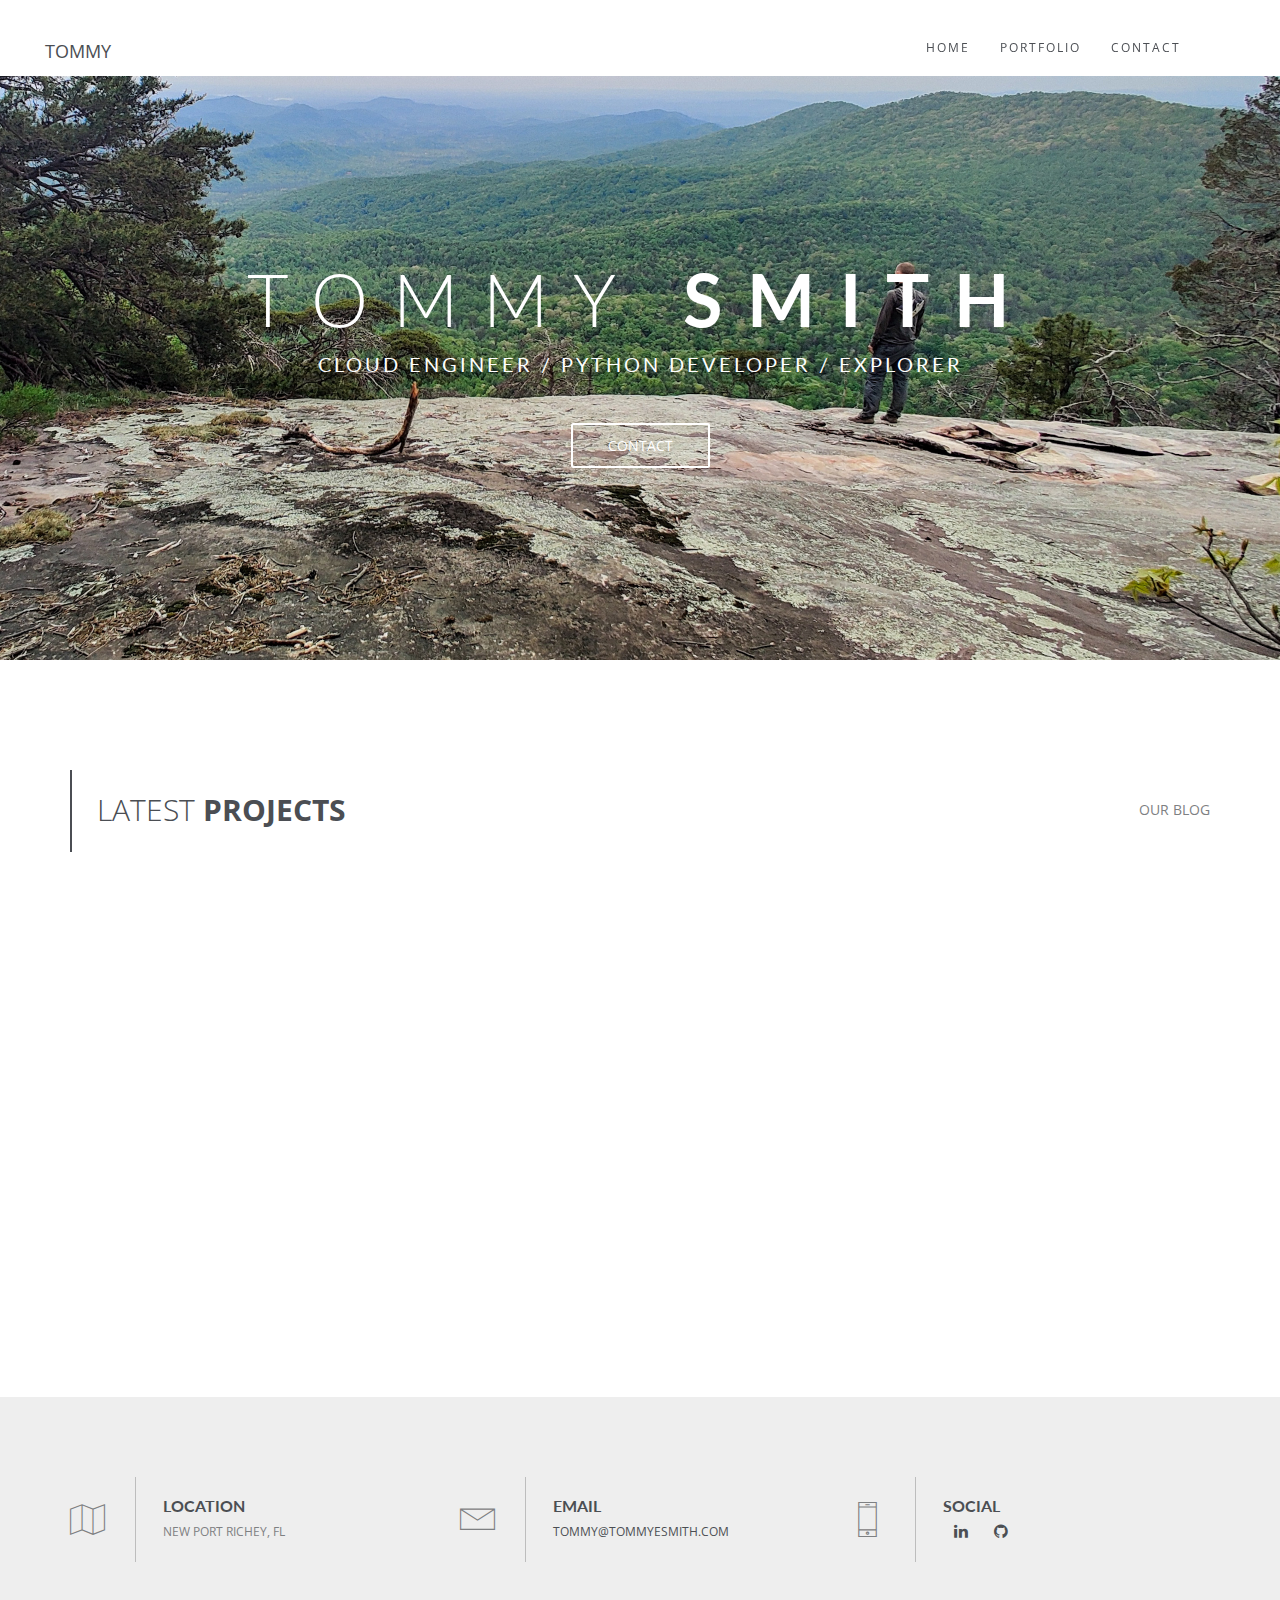
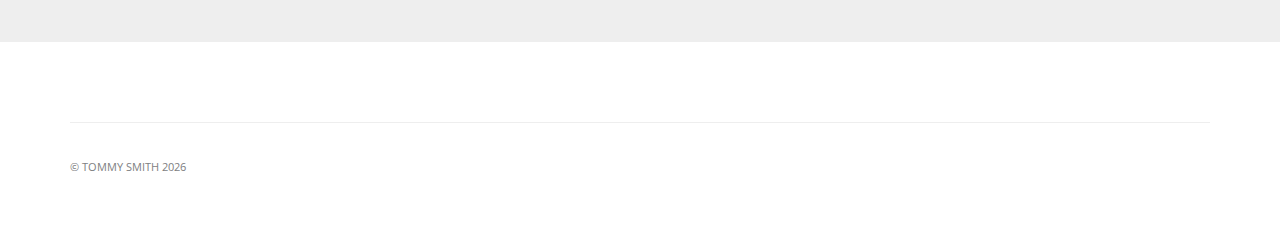
<file: site/index.html>
<!DOCTYPE html>
<!--

	Theme Name: HASWELL
	Description: HTML/CSS 
	Author: ABCgomel 
	Designed & Coded by ABCgomel
	
-->

<html lang="en">
<head>
    <title>Tommy Smith</title>
    <meta charset="utf-8">
    <!--[if IE]>
    <meta http-equiv="X-UA-Compatible" content="IE=edge"><![endif]-->
    <meta name="robots" content="index, follow">
    <meta name="keywords" content="HTML5 Template">
    <meta name="description" content="Haswell - Responsive HTML5 Template">
    <meta name="author" content="ABCgomel">

    <meta name="viewport" content="width=device-width, initial-scale=1, maximum-scale=1">

    <!-- FAVICONS -->
    <link rel="apple-touch-icon" sizes="180x180" href="images/favicon/apple-touch-icon.png">
    <link rel="icon" type="image/png" sizes="32x32" href="images/favicon/favicon-32x32.png">
    <link rel="icon" type="image/png" sizes="16x16" href="images/favicon/favicon-16x16.png">
    <link rel="manifest" href="images/favicon/site.webmanifest">

    <!-- CSS -->

    <!-- BOOTSTRAP -->
    <link rel="stylesheet" href="css/bootstrap.min.css">

    <!-- GOOGLE FONT -->
    <link href='https://fonts.googleapis.com/css?family=Lato:300,400,700%7COpen+Sans:400,300,700' rel='stylesheet'
          type='text/css'>

    <!-- ICONS ELEGANT FONT & FONT AWESOME & LINEA ICONS -->
    <link rel="stylesheet" href="css/icons-fonts.css">

    <!-- CSS THEME -->
    <link rel="stylesheet" href="css/style.css">

    <!-- ANIMATE -->
    <link rel='stylesheet' href="css/animate.min.css">

    <!-- CUSTOM -->
    <link rel='stylesheet' href="css/custom.css">

    <!-- IE Warning CSS -->
    <!--[if lte IE 8]>
    <link rel="stylesheet" type="text/css" href="css/ie-warning.css"><![endif]-->
    <!--[if lte IE 8]>
    <link rel="stylesheet" type="text/css" href="css/ie8-fix.css"><![endif]-->

    <!-- Magnific popup  in style.css	Owl Carousel Assets in style.css -->

    <!-- CSS end -->

    <!-- JS begin some js files in bottom of file-->

    <!-- HTML5 Shim and Respond.js IE8 support of HTML5 elements and media queries -->
    <!-- WARNING: Respond.js doesn't work if you view the page via file:// -->
    <!--[if lt IE 9]>
    <script src="https://oss.maxcdn.com/libs/html5shiv/3.7.0/html5shiv.js"></script>
    <script src="https://oss.maxcdn.com/libs/respond.js/1.4.2/respond.min.js"></script>
    <![endif]-->

    <!-- Modernizr -->
    <!-- <script src="js/modernizr.js"></script> -->

</head>
<body>

<!-- LOADER -->
<div id="loader-overflow">
    <div id="loader3">Please enable JS</div>
</div>

<div id="wrap" class="boxed ">
    <div class="grey-bg"> <!-- Grey BG  -->

        <!--[if lte IE 8]>
        <div id="ie-container">
            <div id="ie-cont-close">
                <a href='#' onclick='javascript&#058;this.parentNode.parentNode.style.display="none"; return false;'><img src='images/ie-warn/ie-warning-close.jpg' style='border: none;' alt='Close'></a>
            </div>
            <div id="ie-cont-content" >
                <div id="ie-cont-warning">
                    <img src='images/ie-warn/ie-warning.jpg' alt='Warning!'>
                </div>
                <div id="ie-cont-text" >
                    <div id="ie-text-bold">
                        You are using an outdated browser
                    </div>
                    <div id="ie-text">
                        For a better <expe></expe>rience using this site, please upgrade to a modern web browser.
                    </div>
                </div>
                <div id="ie-cont-brows" >
                    <a href='http://www.firefox.com' target='_blank'><img src='images/ie-warn/ie-warning-firefox.jpg' alt='Download Firefox'></a>
                    <a href='http://www.opera.com/download/' target='_blank'><img src='images/ie-warn/ie-warning-opera.jpg' alt='Download Opera'></a>
                    <a href='http://www.apple.com/safari/download/' target='_blank'><img src='images/ie-warn/ie-warning-safari.jpg' alt='Download Safari'></a>
                    <a href='http://www.google.com/chrome' target='_blank'><img src='images/ie-warn/ie-warning-chrome.jpg' alt='Download Google Chrome'></a>
                </div>
            </div>
        </div>
        <![endif]-->

        <!-- HEADER 1 NO-TRANSPARENT -->
        <header id="nav" class="header header-1 no-transparent  mobile-no-transparent">
            <div class="header-wrapper">
                <div class="container-m-30 clearfix">
                    <div class="logo-row">
                        <!-- LOGO -->
                        <div class="logo-container-2">
                            <div class="logo-2">
                                <a href="index.html" class="navbar-brand">TOMMY</a>
                            </div>
                        </div>
                        <!-- BUTTON -->
                        <div class="menu-btn-respons-container">
                            <button type="button" class="navbar-toggle btn-navbar collapsed" data-toggle="collapse"
                                    data-target="#main-menu .navbar-collapse">
                                <span aria-hidden="true" class="icon_menu hamb-mob-icon"></span>
                            </button>
                        </div>
                    </div>
                </div>

                <!-- MAIN MENU CONTAINER -->
                <div class="main-menu-container">
                    <div class="container-m-30 clearfix">
                        <!-- MAIN MENU -->
                        <div id="main-menu">
                            <div class="navbar navbar-default" role="navigation">
                                <!-- MAIN MENU LIST -->
                                <nav class="collapse collapsing navbar-collapse right-1024">
                                    <ul class="nav navbar-nav">
                                        <!-- MENU ITEM -->
                                        <li>
                                            <a class="smooth-scroll" href="#">
                                                <div class="main-menu-title">HOME</div>
                                            </a>
                                        </li>


                                        <!-- MENU ITEM -->
                                        <li>
                                            <a class="smooth-scroll" href="#projects">
                                                <div class="main-menu-title">PORTFOLIO</div>
                                            </a>
                                        </li>

                                        <!-- MENU ITEM -->
                                        <li id="menu-contact-info-big">
                                            <a class="smooth-scroll" href="#contact-link">
                                                <div class="main-menu-title">CONTACT</div>
                                            </a>
                                        </li>
                                    </ul>
                                </nav>
                            </div>
                        </div>
                        <!-- END main-menu -->
                    </div>
                    <!-- END container-m-30 -->
                </div>
                <!-- END main-menu-container -->
            </div>
            <!-- END header-wrapper -->
        </header>

        <!-- STATIC MEDIA IMAGE -->
        <div class="sm-img-bg2" style="background-image: url('images/mountain.jpg');}">
            <div class="container sm-content-cont sm-content-cont-660 text-center">
                <div class="sm-cont-middle">

                    <!-- OPACITY container -->
                    <div class="opacity-scroll2">

                        <!-- LAYER NR. 1 -->
                        <div class="light-72-wide sm-mb-20 sm-mt-20 mt-lg-80 color-dark font-white">
                            TOMMY <span class="bold">SMITH</span>
                        </div>

                        <!-- LAYER NR. 2 -->
                        <div class="norm-18-wide hide-0-736 sm-mb-50 font-white">
                            CLOUD ENGINEER / PYTHON DEVELOPER / EXPLORER
                        </div>

                        <!-- LAYER NR. 3 -->
                        <div class="center-0-478">
                            <a class="button medium thin tp-button white mlr-10 mb-10 smooth-scroll" href="#contact-link">
                                CONTACT
                            </a>
                        </div>

                    </div>
                </div>
            </div>
        </div>

        <!-- LATEST PROJECTS -->
        <div id="projects" class="page-section pt-110-b-30-cont">
            <div class="container">

                <div class="mb-50">
                    <h2 class="section-title pr-0">LATEST <span class="bold">PROJECTS</span><a
                            href="blog-right-sidebar.html" class="section-more right">OUR BLOG</a>
                    </h2>
                </div>

                <div class="row">

                    <!-- Post Item 1 -->
                    <div class="col-sm-6 col-md-4 col-lg-4 wow fadeIn pb-70">

                        <div class="post-prev-img">
                            <a href="https://github.com/Faucitas/terraform-docker-deploy"><img src="images/terraform-aws.jpg"
                                                                          alt="img"></a>
                        </div>

                        <div class="post-prev-title">
                            <h3><a href="https://github.com/Faucitas/terraform-docker-deploy">AWS DOCKER SERVER TERRAFORM BUILD</a></h3>
                        </div>

                        <div class="post-prev-text">
                            A Terraform application to deploy a Docker server in AWS with a private ECR repository and
                            an RDS PostgreSQL database.
                        </div>

                        <div class="post-prev-more-cont clearfix">
                            <div class="post-prev-more left">
                                <a href="https://github.com/Faucitas/terraform-docker-deploy" class="blog-more"
                                   target="_blank">VIEW PROJECT</a>
                            </div>
                        </div>

                    </div>

                    <!-- Post Item 2 -->
                    <div class="col-sm-6 col-md-4 col-lg-4 wow fadeIn pb-70">

                        <div class="post-prev-img">
                            <a href="https://github.com/Faucitas/django-blog"><img src="images/django-python.jpg"
                                                                          alt="img"></a>
                        </div>

                        <div class="post-prev-title">
                            <h3><a href="https://github.com/Faucitas/django-blog">DJANGO WEB BLOG</a></h3>
                        </div>

                        <div class="post-prev-text">
                            Built a containerized Django web blog backed with a PostgreSQL database to show backend
                            development experience.
                        </div>

                        <div class="post-prev-more-cont clearfix">
                            <div class="post-prev-more left">
                                <a href="https://github.com/Faucitas/django-blog" class="blog-more"
                                   target="_blank">VIEW PROJECT</a>
                            </div>
                        </div>

                    </div>

                    <!-- Post Item 3 -->
                    <div class="col-sm-6 col-md-4 col-lg-4 wow fadeIn pb-70">

                        <div class="post-prev-img">
                            <a href="https://github.com/Faucitas/aws-lightsail-deploy"><img src="images/pulumi.png"
                                                                          alt="img"></a>
                        </div>

                        <div class="post-prev-title">
                            <h3><a href="https://github.com/Faucitas/aws-lightsail-deploy">PULUMI WORDPRESS DEPLOYMENT OF LIGHTSAIL</a>
                            </h3>
                        </div>

                        <div class="post-prev-text">
                            A Pulumi application that builds a Wordpress server with a static IP address and Route53 DNS
                            entries.
                        </div>

                        <div class="post-prev-more-cont clearfix">
                            <div class="post-prev-more left">
                                <a href="https://github.com/Faucitas/aws-lightsail-deploy" class="blog-more"
                                   target="_blank">VIEW PROJECT</a>
                            </div>
                        </div>

                    </div>

                </div>

            </div>
        </div>

        <!-- CONTACT -->
        <div id="contact-link" class="page-section p-80-cont grey-light-bg">
            <div class="container">
                <div class="row">

                    <div class="col-md-4 col-sm-6">
                        <div class="cis-cont">
                            <div class="cis-icon">
                                <div class="icon icon-basic-map"></div>
                            </div>
                            <div class="cis-text">
                                <h3><span class="bold">LOCATION</span></h3>
                                <p>NEW PORT RICHEY, FL</p>
                            </div>
                        </div>
                    </div>
                    <div class="col-md-4 col-sm-6">
                        <div class="cis-cont">
                            <div class="cis-icon">
                                <div class="icon icon-basic-mail"></div>
                            </div>
                            <div class="cis-text">
                                <h3><span class="bold">EMAIL</span></h3>
                                <p><a href="mailto:info@haswell.com">TOMMY@TOMMYESMITH.COM</a></p>
                            </div>
                        </div>
                    </div>
                    <div class="col-md-4 col-sm-6">
                        <div class="cis-cont">
                            <div class="cis-icon">
                                <div class="icon icon-basic-smartphone"></div>
                            </div>
                            <div class="cis-text">
                                <h3><span class="bold">SOCIAL</span></h3>
                                <div class="footer-2-soc-a">
                                    <a href="https://linkedin.com/in/tommy-e-smith" title="LinkedIN" target="_blank"><i
                                            class="fa fa-linkedin"></i></a>
                                    <a href="https://github.com/faucitas" title="GitHub" target="_blank"><i
                                            class="fa fa-github"></i></a>
                                </div>
                            </div>
                        </div>
                    </div>

                </div>
            </div>
        </div>

        <!-- FOOTER 2 -->
        <footer class="page-section pt-80 pb-50">
            <div class="container">
                <div class="footer-2-copy-cont clearfix">


                    <!-- Copyright -->
                    <div class="left">
                        <a class="footer-2-copy" href="#" target="_blank">&copy; TOMMY SMITH
                            <span id="copyright-date"></span></a>
                    </div>
                </div>

            </div>
        </footer>

        <!-- BACK TO TOP -->
        <p id="back-top">
            <a href="#top" title="Back to Top"><span class="icon icon-arrows-up"></span></a>
        </p>

    </div><!-- End BG -->
</div><!-- End wrap -->

<!-- JS begin -->

<!-- jQuery  -->
<script src="js/jquery-1.11.2.min.js"></script>

<!-- Include all compiled plugins (below), or include individual files as needed -->
<script src="js/bootstrap.min.js"></script>

<!-- MAGNIFIC POPUP -->
<script src='js/jquery.magnific-popup.min.js'></script>

<!-- PORTFOLIO SCRIPTS -->
<script src="js/imagesloaded.pkgd.min.js"></script>

<!-- COUNTER -->
<script src="js/jquery.countTo.js"></script>

<!-- APPEAR -->
<script src="js/jquery.appear.js"></script>

<!-- OWL CAROUSEL -->
<script src="js/owl.carousel.min.js"></script>

<!-- MAIN SCRIPT -->
<script src="js/main.js"></script>

<!-- CUSTOM SCRIPT -->
<script src="js/custom.js"></script>

<!-- JS end -->

</body>
</html>
</file>
<file: site/css/icons-fonts.css>
@charset "UTF-8";
@font-face{font-family:"linea-icons";src:url(../fonts/linea-icons.eot);src:url(../fonts/linea-icons.eot?#iefix) format("embedded-opentype"),url(../fonts/linea-icons.woff) format("woff"),url(../fonts/linea-icons.ttf) format("truetype"),url(../fonts/linea-icons.svg#linea-icons) format("svg");font-weight:400;font-style:normal}[data-icon]:before{font-family:"linea-icons"!important;content:attr(data-icon);font-style:normal!important;font-weight:400!important;font-variant:normal!important;text-transform:none!important;speak:none;line-height:1;-webkit-font-smoothing:antialiased;-moz-osx-font-smoothing:grayscale}[class^="icon-"]:before,[class*=" icon-"]:before{font-family:"linea-icons"!important;font-style:normal!important;font-weight:400!important;font-variant:normal!important;text-transform:none!important;speak:none;line-height:1;-webkit-font-smoothing:antialiased;-moz-osx-font-smoothing:grayscale}.icon-arrows-anticlockwise:before{content:"a"}.icon-music-bell:before{content:"\e05d"}.icon-music-cd:before{content:"\e05e"}.icon-music-headphones:before{content:"\e063"}.icon-music-ipod:before{content:"\e064"}.icon-music-loudspeaker:before{content:"\e065"}.icon-music-microphone-old:before{content:"\e067"}.icon-music-mixer:before{content:"\e068"}.icon-music-mute:before{content:"\e069"}.icon-music-note-multiple:before{content:"\e06a"}.icon-music-note-single:before{content:"\e06b"}.icon-music-pause-button:before{content:"\e06c"}.icon-music-play-button:before{content:"\e06d"}.icon-music-record:before{content:"\e071"}.icon-music-repeat-button:before{content:"\e073"}.icon-music-rewind-button:before{content:"\e074"}.icon-music-shuffle-button:before{content:"\e075"}.icon-music-stop-button:before{content:"\e076"}.icon-music-tape:before{content:"\e077"}.icon-music-volume-down:before{content:"\e078"}.icon-music-volume-up:before{content:"\e079"}.icon-ecommerce-bag:before{content:"\e07a"}.icon-ecommerce-bag-check:before{content:"\e07b"}.icon-ecommerce-bag-download:before{content:"\e07d"}.icon-ecommerce-bag-minus:before{content:"\e07e"}.icon-ecommerce-bag-plus:before{content:"\e07f"}.icon-ecommerce-bag-refresh:before{content:"\e080"}.icon-ecommerce-bag-remove:before{content:"\e081"}.icon-ecommerce-bag-search:before{content:"\e082"}.icon-ecommerce-bag-upload:before{content:"\e083"}.icon-ecommerce-banknote:before{content:"\e084"}.icon-ecommerce-banknotes:before{content:"\e085"}.icon-ecommerce-creditcard:before{content:"\e09e"}.icon-ecommerce-diamond:before{content:"\e09f"}.icon-ecommerce-dollar:before{content:"\e0a0"}.icon-ecommerce-gift:before{content:"\e0a3"}.icon-ecommerce-graph1:before{content:"\e0a4"}.icon-ecommerce-graph2:before{content:"\e0a5"}.icon-ecommerce-graph3:before{content:"\e0a6"}.icon-ecommerce-graph-decrease:before{content:"\e0a7"}.icon-ecommerce-graph-increase:before{content:"\e0a8"}.icon-ecommerce-megaphone:before{content:"\e0ac"}.icon-ecommerce-money:before{content:"\e0ad"}.icon-ecommerce-receipt:before{content:"\e0b1"}.icon-ecommerce-sale:before{content:"\e0c7"}.icon-ecommerce-sales:before{content:"\e0c8"}.icon-ecommerce-ticket:before{content:"\e0c9"}.icon-ecommerce-wallet:before{content:"\e0cb"}.icon-basic-accelerator:before{content:"\e160"}.icon-basic-alarm:before{content:"\e161"}.icon-basic-anchor:before{content:"\e162"}.icon-basic-anticlockwise:before{content:"\e163"}.icon-basic-archive:before{content:"\e164"}.icon-basic-archive-full:before{content:"\e165"}.icon-basic-ban:before{content:"\e166"}.icon-basic-bolt:before{content:"\e16b"}.icon-basic-book:before{content:"\e16c"}.icon-basic-book-pencil:before{content:"\e16e"}.icon-basic-bookmark:before{content:"\e16f"}.icon-basic-calculator:before{content:"\e170"}.icon-basic-case:before{content:"\e174"}.icon-basic-chronometer:before{content:"\e175"}.icon-basic-clessidre:before{content:"\e176"}.icon-basic-clock:before{content:"\e177"}.icon-basic-clockwise:before{content:"\e178"}.icon-basic-cloud:before{content:"\e179"}.icon-basic-compass:before{content:"\e17b"}.icon-basic-cup:before{content:"\e17c"}.icon-basic-display:before{content:"\e17e"}.icon-basic-download:before{content:"\e17f"}.icon-basic-exclamation:before{content:"\e180"}.icon-basic-eye:before{content:"\e181"}.icon-basic-eye-closed:before{content:"\e182"}.icon-basic-flag1:before{content:"\e184"}.icon-basic-flag2:before{content:"\e185"}.icon-basic-floppydisk:before{content:"\e186"}.icon-basic-folder:before{content:"\e187"}.icon-basic-folder-multiple:before{content:"\e188"}.icon-basic-gear:before{content:"\e189"}.icon-basic-geolocalize-01:before{content:"\e18a"}.icon-basic-geolocalize-05:before{content:"\e18b"}.icon-basic-globe:before{content:"\e18c"}.icon-basic-gunsight:before{content:"\e18d"}.icon-basic-hammer:before{content:"\e18e"}.icon-basic-headset:before{content:"\e18f"}.icon-basic-heart:before{content:"\e190"}.icon-basic-heart-broken:before{content:"\e191"}.icon-basic-helm:before{content:"\e192"}.icon-basic-home:before{content:"\e193"}.icon-basic-info:before{content:"\e194"}.icon-basic-ipod:before{content:"\e195"}.icon-basic-joypad:before{content:"\e196"}.icon-basic-key:before{content:"\e197"}.icon-basic-keyboard:before{content:"\e198"}.icon-basic-laptop:before{content:"\e199"}.icon-basic-life-buoy:before{content:"\e19a"}.icon-basic-lightbulb:before{content:"\e19b"}.icon-basic-link:before{content:"\e19c"}.icon-basic-lock:before{content:"\e19d"}.icon-basic-lock-open:before{content:"\e19e"}.icon-basic-magic-mouse:before{content:"\e19f"}.icon-basic-magnifier:before{content:"\e1a0"}.icon-basic-magnifier-minus:before{content:"\e1a1"}.icon-basic-magnifier-plus:before{content:"\e1a2"}.icon-basic-mail:before{content:"\e1a3"}.icon-basic-mail-multiple:before{content:"\e1a4"}.icon-basic-mail-open:before{content:"\e1a5"}.icon-basic-mail-open-text:before{content:"\e1a6"}.icon-basic-male:before{content:"\e1a7"}.icon-basic-map:before{content:"\e1a8"}.icon-basic-message:before{content:"\e1a9"}.icon-basic-message-multiple:before{content:"\e1aa"}.icon-basic-message-txt:before{content:"\e1ab"}.icon-basic-mixer2:before{content:"\e1ac"}.icon-basic-mouse:before{content:"\e1ad"}.icon-basic-notebook:before{content:"\e1ae"}.icon-basic-notebook-pen:before{content:"\e1af"}.icon-basic-notebook-pencil:before{content:"\e1b0"}.icon-basic-paperplane:before{content:"\e1b1"}.icon-basic-pencil-ruler:before{content:"\e1b2"}.icon-basic-pencil-ruler-pen:before{content:"\e1b3"}.icon-basic-photo:before{content:"\e1b4"}.icon-basic-picture:before{content:"\e1b5"}.icon-basic-picture-multiple:before{content:"\e1b6"}.icon-basic-pin1:before{content:"\e1b7"}.icon-basic-pin2:before{content:"\e1b8"}.icon-basic-postcard:before{content:"\e1b9"}.icon-basic-postcard-multiple:before{content:"\e1ba"}.icon-basic-printer:before{content:"\e1bb"}.icon-basic-question:before{content:"\e1bc"}.icon-basic-rss:before{content:"\e1bd"}.icon-basic-server:before{content:"\e1be"}.icon-basic-server2:before{content:"\e1bf"}.icon-basic-server-cloud:before{content:"\e1c0"}.icon-basic-server-download:before{content:"\e1c1"}.icon-basic-server-upload:before{content:"\e1c2"}.icon-basic-settings:before{content:"\e1c3"}.icon-basic-share:before{content:"\e1c4"}.icon-basic-sheet:before{content:"\e1c5"}.icon-basic-sheet-multiple:before{content:"\e1c6"}.icon-basic-sheet-pen:before{content:"\e1c7"}.icon-basic-sheet-pencil:before{content:"\e1c8"}.icon-basic-sheet-txt:before{content:"\e1c9"}.icon-basic-signs:before{content:"\e1ca"}.icon-basic-smartphone:before{content:"\e1cb"}.icon-basic-spread:before{content:"\e1cd"}.icon-basic-spread-bookmark:before{content:"\e1ce"}.icon-basic-spread-text:before{content:"\e1cf"}.icon-basic-spread-text-bookmark:before{content:"\e1d0"}.icon-basic-star:before{content:"\e1d1"}.icon-basic-tablet:before{content:"\e1d2"}.icon-basic-target:before{content:"\e1d3"}.icon-basic-todo:before{content:"\e1d4"}.icon-basic-todo-pen:before{content:"\e1d5"}.icon-basic-todo-pencil:before{content:"\e1d6"}.icon-basic-todo-txt:before{content:"\e1d7"}.icon-basic-todolist-pen:before{content:"\e1d8"}.icon-basic-todolist-pencil:before{content:"\e1d9"}.icon-basic-trashcan:before{content:"\e1da"}.icon-basic-trashcan-full:before{content:"\e1db"}.icon-basic-trashcan-refresh:before{content:"\e1dc"}.icon-basic-trashcan-remove:before{content:"\e1dd"}.icon-basic-upload:before{content:"\e1de"}.icon-basic-usb:before{content:"\e1df"}.icon-basic-video:before{content:"\e1e0"}.icon-basic-watch:before{content:"\e1e1"}.icon-basic-webpage:before{content:"\e1e2"}.icon-basic-webpage-img-txt:before{content:"\e1e3"}.icon-basic-webpage-multiple:before{content:"\e1e4"}.icon-basic-webpage-txt:before{content:"\e1e5"}.icon-basic-world:before{content:"\e1e6"}.icon-arrows-anticlockwise-1:before{content:"\e1e7"}.icon-arrows-anticlockwise-dashed:before{content:"\e1e8"}.icon-arrows-button-down:before{content:"\e1e9"}.icon-arrows-button-off:before{content:"\e1ea"}.icon-arrows-button-on:before{content:"\e1eb"}.icon-arrows-button-up:before{content:"\e1ec"}.icon-arrows-check:before{content:"\e1ed"}.icon-arrows-circle-check:before{content:"\e1ee"}.icon-arrows-circle-down:before{content:"\e1ef"}.icon-arrows-circle-downleft:before{content:"\e1f0"}.icon-arrows-circle-downright:before{content:"\e1f1"}.icon-arrows-circle-left:before{content:"\e1f2"}.icon-arrows-circle-minus:before{content:"\e1f3"}.icon-arrows-circle-plus:before{content:"\e1f4"}.icon-arrows-circle-remove:before{content:"\e1f5"}.icon-arrows-circle-right:before{content:"\e1f6"}.icon-arrows-circle-up:before{content:"\e1f7"}.icon-arrows-circle-upleft:before{content:"\e1f8"}.icon-arrows-circle-upright:before{content:"\e1f9"}.icon-arrows-clockwise:before{content:"\e1fa"}.icon-arrows-clockwise-dashed:before{content:"\e1fb"}.icon-arrows-compress:before{content:"\e1fc"}.icon-arrows-deny:before{content:"\e1fd"}.icon-arrows-diagonal:before{content:"\e1fe"}.icon-arrows-diagonal2:before{content:"\e1ff"}.icon-arrows-down:before{content:"\e200"}.icon-arrows-down-double-34:before{content:"\e201"}.icon-arrows-downleft:before{content:"\e202"}.icon-arrows-downright:before{content:"\e203"}.icon-arrows-drag-horiz:before{content:"\e206"}.icon-arrows-drag-left:before{content:"\e207"}.icon-arrows-drag-left-dashed:before{content:"\e208"}.icon-arrows-drag-right:before{content:"\e209"}.icon-arrows-drag-right-dashed:before{content:"\e20a"}.icon-arrows-drag-up:before{content:"\e20b"}.icon-arrows-drag-up-dashed:before{content:"\e20c"}.icon-arrows-drag-vert:before{content:"\e20d"}.icon-arrows-exclamation:before{content:"\e20e"}.icon-arrows-expand:before{content:"\e20f"}.icon-arrows-expand-diagonal1:before{content:"\e210"}.icon-arrows-expand-horizontal1:before{content:"\e211"}.icon-arrows-expand-vertical1:before{content:"\e212"}.icon-arrows-fit-horizontal:before{content:"\e213"}.icon-arrows-fit-vertical:before{content:"\e214"}.icon-arrows-glide:before{content:"\e215"}.icon-arrows-glide-horizontal:before{content:"\e216"}.icon-arrows-glide-vertical:before{content:"\e217"}.icon-arrows-hamburger1:before{content:"\e218"}.icon-arrows-hamburger-2:before{content:"\e219"}.icon-arrows-horizontal:before{content:"\e21a"}.icon-arrows-info:before{content:"\e21b"}.icon-arrows-keyboard-alt:before{content:"\e21c"}.icon-arrows-keyboard-cmd-29:before{content:"\e21d"}.icon-arrows-keyboard-delete:before{content:"\e21e"}.icon-arrows-keyboard-down-28:before{content:"\e21f"}.icon-arrows-keyboard-left:before{content:"\e220"}.icon-arrows-keyboard-return:before{content:"\e221"}.icon-arrows-keyboard-right:before{content:"\e222"}.icon-arrows-keyboard-shift:before{content:"\e223"}.icon-arrows-keyboard-tab:before{content:"\e224"}.icon-arrows-keyboard-up:before{content:"\e225"}.icon-arrows-left:before{content:"\e226"}.icon-arrows-left-double-32:before{content:"\e227"}.icon-arrows-minus:before{content:"\e228"}.icon-arrows-move:before{content:"\e229"}.icon-arrows-move2:before{content:"\e22a"}.icon-arrows-move-bottom:before{content:"\e22b"}.icon-arrows-move-left:before{content:"\e22c"}.icon-arrows-move-right:before{content:"\e22d"}.icon-arrows-move-top:before{content:"\e22e"}.icon-arrows-plus:before{content:"\e22f"}.icon-arrows-remove:before{content:"\e231"}.icon-arrows-right:before{content:"\e232"}.icon-arrows-right-double-31:before{content:"\e233"}.icon-arrows-rotate:before{content:"\e234"}.icon-arrows-shrink:before{content:"\e238"}.icon-arrows-shrink-diagonal1:before{content:"\e239"}.icon-arrows-shrink-diagonal2:before{content:"\e23a"}.icon-arrows-shrink-horizonal2:before{content:"\e23b"}.icon-arrows-shrink-horizontal1:before{content:"\e23c"}.icon-arrows-shrink-vertical1:before{content:"\e23d"}.icon-arrows-shrink-vertical2:before{content:"\e23e"}.icon-arrows-sign-down:before{content:"\e23f"}.icon-arrows-sign-left:before{content:"\e240"}.icon-arrows-sign-right:before{content:"\e241"}.icon-arrows-sign-up:before{content:"\e242"}.icon-arrows-slide-down1:before{content:"\e243"}.icon-arrows-slide-down2:before{content:"\e244"}.icon-arrows-slide-left1:before{content:"\e245"}.icon-arrows-slide-left2:before{content:"\e246"}.icon-arrows-slide-right1:before{content:"\e247"}.icon-arrows-slide-right2:before{content:"\e248"}.icon-arrows-slide-up1:before{content:"\e249"}.icon-arrows-slide-up2:before{content:"\e24a"}.icon-arrows-slim-down:before{content:"\e24b"}.icon-arrows-slim-down-dashed:before{content:"\e24c"}.icon-arrows-slim-left:before{content:"\e24d"}.icon-arrows-slim-left-dashed:before{content:"\e24e"}.icon-arrows-slim-right:before{content:"\e24f"}.icon-arrows-slim-right-dashed:before{content:"\e250"}.icon-arrows-slim-up:before{content:"\e251"}.icon-arrows-slim-up-dashed:before{content:"\e252"}.icon-arrows-square-check:before{content:"\e253"}.icon-arrows-square-down:before{content:"\e254"}.icon-arrows-square-downleft:before{content:"\e255"}.icon-arrows-square-downright:before{content:"\e256"}.icon-arrows-square-left:before{content:"\e257"}.icon-arrows-square-minus:before{content:"\e258"}.icon-arrows-square-plus:before{content:"\e259"}.icon-arrows-square-remove:before{content:"\e25a"}.icon-arrows-square-right:before{content:"\e25b"}.icon-arrows-square-up:before{content:"\e25c"}.icon-arrows-square-upleft:before{content:"\e25d"}.icon-arrows-square-upright:before{content:"\e25e"}.icon-arrows-squares:before{content:"\e25f"}.icon-arrows-stretch-diagonal1:before{content:"\e260"}.icon-arrows-stretch-diagonal2:before{content:"\e261"}.icon-arrows-stretch-diagonal3:before{content:"\e262"}.icon-arrows-stretch-diagonal4:before{content:"\e263"}.icon-arrows-stretch-horizontal1:before{content:"\e264"}.icon-arrows-stretch-horizontal2:before{content:"\e265"}.icon-arrows-stretch-vertical1:before{content:"\e266"}.icon-arrows-switch-horizontal:before{content:"\e268"}.icon-arrows-switch-vertical:before{content:"\e269"}.icon-arrows-up:before{content:"\e26a"}.icon-arrows-up-double-33:before{content:"\e26b"}.icon-arrows-upleft:before{content:"\e26c"}.icon-arrows-upright:before{content:"\e26d"}.icon-arrows-vertical:before{content:"\e26e"}.icon-software-font-smallcaps:before{content:"b"}.icon-software-horizontal-align-center:before{content:"c"}.icon-software-pencil:before{content:"d"}.icon-software-paintroller:before{content:"e"}.icon-ecommerce-bag-cloud:before{content:"f"}.icon-ecommerce-euro:before{content:"g"}.icon-arrows-stretch-vertical2:before{content:"i"}.icon-ecommerce-cent:before{content:"h"}.icon-arrows-rotate-dashed:before{content:"j"}.icon-arrows-drag-down-dashed:before{content:"k"}.icon-arrows-drag-down:before{content:"l"}
/* ELEGANT ICONS*/
@font-face{font-family:ElegantIcons;src:url(../fonts/ElegantIcons.eot);src:url(../fonts/ElegantIcons.eot?#iefix) format('embedded-opentype'),url(../fonts/ElegantIcons.woff) format('woff'),url(../fonts/ElegantIcons.ttf) format('truetype'),url(../fonts/ElegantIcons.svg#ElegantIcons) format('svg');font-weight:400;font-style:normal}[data-icon]:before{font-family:ElegantIcons;content:attr(data-icon);speak:none;font-weight:400;font-variant:normal;text-transform:none;line-height:1;-webkit-font-smoothing:antialiased;-moz-osx-font-smoothing:grayscale}.arrow-up-down,.arrow_back,.arrow_carrot-2down,.arrow_carrot-2down_alt2,.arrow_carrot-2dwnn_alt,.arrow_carrot-2left,.arrow_carrot-2left_alt,.arrow_carrot-2left_alt2,.arrow_carrot-2right,.arrow_carrot-2right_alt,.arrow_carrot-2right_alt2,.arrow_carrot-2up,.arrow_carrot-2up_alt,.arrow_carrot-2up_alt2,.arrow_carrot-down,.arrow_carrot-down_alt,.arrow_carrot-down_alt2,.arrow_carrot-left,.arrow_carrot-left_alt,.arrow_carrot-left_alt2,.arrow_carrot-right,.arrow_carrot-right_alt,.arrow_carrot-right_alt2,.arrow_carrot-up,.arrow_carrot-up_alt2,.arrow_carrot_up_alt,.arrow_condense,.arrow_condense_alt,.arrow_down,.arrow_down_alt,.arrow_expand,.arrow_expand_alt,.arrow_expand_alt2,.arrow_expand_alt3,.arrow_left,.arrow_left-down,.arrow_left-down_alt,.arrow_left-right,.arrow_left-right_alt,.arrow_left-up,.arrow_left-up_alt,.arrow_left_alt,.arrow_move,.arrow_right,.arrow_right-down,.arrow_right-down_alt,.arrow_right-up,.arrow_right-up_alt,.arrow_right_alt,.arrow_triangle-down,.arrow_triangle-down_alt,.arrow_triangle-down_alt2,.arrow_triangle-left,.arrow_triangle-left_alt,.arrow_triangle-left_alt2,.arrow_triangle-right,.arrow_triangle-right_alt,.arrow_triangle-right_alt2,.arrow_triangle-up,.arrow_triangle-up_alt,.arrow_triangle-up_alt2,.arrow_up,.arrow_up-down_alt,.arrow_up_alt,.icon_adjust-horiz,.icon_adjust-vert,.icon_archive,.icon_archive_alt,.icon_bag,.icon_bag_alt,.icon_balance,.icon_blocked,.icon_book,.icon_book_alt,.icon_box-checked,.icon_box-empty,.icon_box-selected,.icon_briefcase,.icon_briefcase_alt,.icon_building,.icon_building_alt,.icon_calculator_alt,.icon_calendar,.icon_calulator,.icon_camera,.icon_camera_alt,.icon_cart,.icon_cart_alt,.icon_chat,.icon_chat_alt,.icon_check,.icon_check_alt,.icon_check_alt2,.icon_circle-empty,.icon_circle-slelected,.icon_clipboard,.icon_clock,.icon_clock_alt,.icon_close,.icon_close_alt,.icon_close_alt2,.icon_cloud,.icon_cloud-download,.icon_cloud-download_alt,.icon_cloud-upload,.icon_cloud-upload_alt,.icon_cloud_alt,.icon_cog,.icon_cogs,.icon_comment,.icon_comment_alt,.icon_compass,.icon_compass_alt,.icon_cone,.icon_cone_alt,.icon_contacts,.icon_contacts_alt,.icon_creditcard,.icon_currency,.icon_currency_alt,.icon_cursor,.icon_cursor_alt,.icon_datareport,.icon_datareport_alt,.icon_desktop,.icon_dislike,.icon_dislike_alt,.icon_document,.icon_document_alt,.icon_documents,.icon_documents_alt,.icon_download,.icon_drawer,.icon_drawer_alt,.icon_drive,.icon_drive_alt,.icon_easel,.icon_easel_alt,.icon_error-circle,.icon_error-circle_alt,.icon_error-oct,.icon_error-oct_alt,.icon_error-triangle,.icon_error-triangle_alt,.icon_film,.icon_floppy,.icon_floppy_alt,.icon_flowchart,.icon_flowchart_alt,.icon_folder,.icon_folder-add,.icon_folder-add_alt,.icon_folder-alt,.icon_folder-open,.icon_folder-open_alt,.icon_folder_download,.icon_folder_upload,.icon_genius,.icon_gift,.icon_gift_alt,.icon_globe,.icon_globe-2,.icon_globe_alt,.icon_grid-2x2,.icon_grid-3x3,.icon_group,.icon_headphones,.icon_heart,.icon_heart_alt,.icon_hourglass,.icon_house,.icon_house_alt,.icon_id,.icon_id-2,.icon_id-2_alt,.icon_id_alt,.icon_image,.icon_images,.icon_info,.icon_info_alt,.icon_key,.icon_key_alt,.icon_laptop,.icon_lifesaver,.icon_lightbulb,.icon_lightbulb_alt,.icon_like,.icon_like_alt,.icon_link,.icon_link_alt,.icon_loading,.icon_lock,.icon_lock-open,.icon_lock-open_alt,.icon_lock_alt,.icon_mail,.icon_mail_alt,.icon_map,.icon_map_alt,.icon_menu,.icon_menu-circle_alt,.icon_menu-circle_alt2,.icon_menu-square_alt,.icon_menu-square_alt2,.icon_mic,.icon_mic_alt,.icon_minus-06,.icon_minus-box,.icon_minus_alt,.icon_minus_alt2,.icon_mobile,.icon_mug,.icon_mug_alt,.icon_music,.icon_ol,.icon_paperclip,.icon_pause,.icon_pause_alt,.icon_pause_alt2,.icon_pencil,.icon_pencil-edit,.icon_pencil-edit_alt,.icon_pencil_alt,.icon_pens,.icon_pens_alt,.icon_percent,.icon_percent_alt,.icon_phone,.icon_piechart,.icon_pin,.icon_pin_alt,.icon_plus,.icon_plus-box,.icon_plus_alt,.icon_plus_alt2,.icon_printer,.icon_printer-alt,.icon_profile,.icon_pushpin,.icon_pushpin_alt,.icon_puzzle,.icon_puzzle_alt,.icon_question,.icon_question_alt,.icon_question_alt2,.icon_quotations,.icon_quotations_alt,.icon_quotations_alt2,.icon_refresh,.icon_ribbon,.icon_ribbon_alt,.icon_rook,.icon_search,.icon_search-2,.icon_search_alt,.icon_shield,.icon_shield_alt,.icon_star,.icon_star-half,.icon_star-half_alt,.icon_star_alt,.icon_stop,.icon_stop_alt,.icon_stop_alt2,.icon_table,.icon_tablet,.icon_tag,.icon_tag_alt,.icon_tags,.icon_tags_alt,.icon_target,.icon_tool,.icon_toolbox,.icon_toolbox_alt,.icon_tools,.icon_trash,.icon_trash_alt,.icon_ul,.icon_upload,.icon_vol-mute,.icon_vol-mute_alt,.icon_volume-high,.icon_volume-high_alt,.icon_volume-low,.icon_volume-low_alt,.icon_wallet,.icon_wallet_alt,.icon_zoom-in,.icon_zoom-in_alt,.icon_zoom-out,.icon_zoom-out_alt,.social_blogger,.social_blogger_circle,.social_blogger_square,.social_delicious,.social_delicious_circle,.social_delicious_square,.social_deviantart,.social_deviantart_circle,.social_deviantart_square,.social_dribbble,.social_dribbble_circle,.social_dribbble_square,.social_facebook,.social_facebook_circle,.social_facebook_square,.social_flickr,.social_flickr_circle,.social_flickr_square,.social_googledrive,.social_googledrive_alt2,.social_googledrive_square,.social_googleplus,.social_googleplus_circle,.social_googleplus_square,.social_instagram,.social_instagram_circle,.social_instagram_square,.social_linkedin,.social_linkedin_circle,.social_linkedin_square,.social_myspace,.social_myspace_circle,.social_myspace_square,.social_picassa,.social_picassa_circle,.social_picassa_square,.social_pinterest,.social_pinterest_circle,.social_pinterest_square,.social_rss,.social_rss_circle,.social_rss_square,.social_share,.social_share_circle,.social_share_square,.social_skype,.social_skype_circle,.social_skype_square,.social_spotify,.social_spotify_circle,.social_spotify_square,.social_stumbleupon_circle,.social_stumbleupon_square,.social_tumbleupon,.social_tumblr,.social_tumblr_circle,.social_tumblr_square,.social_twitter,.social_twitter_circle,.social_twitter_square,.social_vimeo,.social_vimeo_circle,.social_vimeo_square,.social_wordpress,.social_wordpress_circle,.social_wordpress_square,.social_youtube,.social_youtube_circle,.social_youtube_square{font-family:ElegantIcons;speak:none;font-style:normal;font-weight:400;font-variant:normal;text-transform:none;line-height:1;-webkit-font-smoothing:antialiased}.arrow_up:before{content:"\21"}.arrow_down:before{content:"\22"}.arrow_left:before{content:"\23"}.arrow_right:before{content:"\24"}.arrow_left-up:before{content:"\25"}.arrow_right-up:before{content:"\26"}.arrow_right-down:before{content:"\27"}.arrow_left-down:before{content:"\28"}.arrow-up-down:before{content:"\29"}.arrow_up-down_alt:before{content:"\2a"}.arrow_left-right_alt:before{content:"\2b"}.arrow_left-right:before{content:"\2c"}.arrow_expand_alt2:before{content:"\2d"}.arrow_expand_alt:before{content:"\2e"}.arrow_condense:before{content:"\2f"}.arrow_expand:before{content:"\30"}.arrow_move:before{content:"\31"}.arrow_carrot-up:before{content:"\32"}.arrow_carrot-down:before{content:"\33"}.arrow_carrot-left:before{content:"\34"}.arrow_carrot-right:before{content:"\35"}.arrow_carrot-2up:before{content:"\36"}.arrow_carrot-2down:before{content:"\37"}.arrow_carrot-2left:before{content:"\38"}.arrow_carrot-2right:before{content:"\39"}.arrow_carrot-up_alt2:before{content:"\3a"}.arrow_carrot-down_alt2:before{content:"\3b"}.arrow_carrot-left_alt2:before{content:"\3c"}.arrow_carrot-right_alt2:before{content:"\3d"}.arrow_carrot-2up_alt2:before{content:"\3e"}.arrow_carrot-2down_alt2:before{content:"\3f"}.arrow_carrot-2left_alt2:before{content:"\40"}.arrow_carrot-2right_alt2:before{content:"\41"}.arrow_triangle-up:before{content:"\42"}.arrow_triangle-down:before{content:"\43"}.arrow_triangle-left:before{content:"\44"}.arrow_triangle-right:before{content:"\45"}.arrow_triangle-up_alt2:before{content:"\46"}.arrow_triangle-down_alt2:before{content:"\47"}.arrow_triangle-left_alt2:before{content:"\48"}.arrow_triangle-right_alt2:before{content:"\49"}.arrow_back:before{content:"\4a"}.icon_minus-06:before{content:"\4b"}.icon_plus:before{content:"\4c"}.icon_close:before{content:"\4d"}.icon_check:before{content:"\4e"}.icon_minus_alt2:before{content:"\4f"}.icon_plus_alt2:before{content:"\50"}.icon_close_alt2:before{content:"\51"}.icon_check_alt2:before{content:"\52"}.icon_zoom-out_alt:before{content:"\53"}.icon_zoom-in_alt:before{content:"\54"}.icon_search:before{content:"\55"}.icon_box-empty:before{content:"\56"}.icon_box-selected:before{content:"\57"}.icon_minus-box:before{content:"\58"}.icon_plus-box:before{content:"\59"}.icon_box-checked:before{content:"\5a"}.icon_circle-empty:before{content:"\5b"}.icon_circle-slelected:before{content:"\5c"}.icon_stop_alt2:before{content:"\5d"}.icon_stop:before{content:"\5e"}.icon_pause_alt2:before{content:"\5f"}.icon_pause:before{content:"\60"}.icon_menu:before{content:"\61"}.icon_menu-square_alt2:before{content:"\62"}.icon_menu-circle_alt2:before{content:"\63"}.icon_ul:before{content:"\64"}.icon_ol:before{content:"\65"}.icon_adjust-horiz:before{content:"\66"}.icon_adjust-vert:before{content:"\67"}.icon_document_alt:before{content:"\68"}.icon_documents_alt:before{content:"\69"}.icon_pencil:before{content:"\6a"}.icon_pencil-edit_alt:before{content:"\6b"}.icon_pencil-edit:before{content:"\6c"}.icon_folder-alt:before{content:"\6d"}.icon_folder-open_alt:before{content:"\6e"}.icon_folder-add_alt:before{content:"\6f"}.icon_info_alt:before{content:"\70"}.icon_error-oct_alt:before{content:"\71"}.icon_error-circle_alt:before{content:"\72"}.icon_error-triangle_alt:before{content:"\73"}.icon_question_alt2:before{content:"\74"}.icon_question:before{content:"\75"}.icon_comment_alt:before{content:"\76"}.icon_chat_alt:before{content:"\77"}.icon_vol-mute_alt:before{content:"\78"}.icon_volume-low_alt:before{content:"\79"}.icon_volume-high_alt:before{content:"\7a"}.icon_quotations:before{content:"\7b"}.icon_quotations_alt2:before{content:"\7c"}.icon_clock_alt:before{content:"\7d"}.icon_lock_alt:before{content:"\7e"}.icon_lock-open_alt:before{content:"\e000"}.icon_key_alt:before{content:"\e001"}.icon_cloud_alt:before{content:"\e002"}.icon_cloud-upload_alt:before{content:"\e003"}.icon_cloud-download_alt:before{content:"\e004"}.icon_image:before{content:"\e005"}.icon_images:before{content:"\e006"}.icon_lightbulb_alt:before{content:"\e007"}.icon_gift_alt:before{content:"\e008"}.icon_house_alt:before{content:"\e009"}.icon_genius:before{content:"\e00a"}.icon_mobile:before{content:"\e00b"}.icon_tablet:before{content:"\e00c"}.icon_laptop:before{content:"\e00d"}.icon_desktop:before{content:"\e00e"}.icon_camera_alt:before{content:"\e00f"}.icon_mail_alt:before{content:"\e010"}.icon_cone_alt:before{content:"\e011"}.icon_ribbon_alt:before{content:"\e012"}.icon_bag_alt:before{content:"\e013"}.icon_creditcard:before{content:"\e014"}.icon_cart_alt:before{content:"\e015"}.icon_paperclip:before{content:"\e016"}.icon_tag_alt:before{content:"\e017"}.icon_tags_alt:before{content:"\e018"}.icon_trash_alt:before{content:"\e019"}.icon_cursor_alt:before{content:"\e01a"}.icon_mic_alt:before{content:"\e01b"}.icon_compass_alt:before{content:"\e01c"}.icon_pin_alt:before{content:"\e01d"}.icon_pushpin_alt:before{content:"\e01e"}.icon_map_alt:before{content:"\e01f"}.icon_drawer_alt:before{content:"\e020"}.icon_toolbox_alt:before{content:"\e021"}.icon_book_alt:before{content:"\e022"}.icon_calendar:before{content:"\e023"}.icon_film:before{content:"\e024"}.icon_table:before{content:"\e025"}.icon_contacts_alt:before{content:"\e026"}.icon_headphones:before{content:"\e027"}.icon_lifesaver:before{content:"\e028"}.icon_piechart:before{content:"\e029"}.icon_refresh:before{content:"\e02a"}.icon_link_alt:before{content:"\e02b"}.icon_link:before{content:"\e02c"}.icon_loading:before{content:"\e02d"}.icon_blocked:before{content:"\e02e"}.icon_archive_alt:before{content:"\e02f"}.icon_heart_alt:before{content:"\e030"}.icon_star_alt:before{content:"\e031"}.icon_star-half_alt:before{content:"\e032"}.icon_star:before{content:"\e033"}.icon_star-half:before{content:"\e034"}.icon_tools:before{content:"\e035"}.icon_tool:before{content:"\e036"}.icon_cog:before{content:"\e037"}.icon_cogs:before{content:"\e038"}.arrow_up_alt:before{content:"\e039"}.arrow_down_alt:before{content:"\e03a"}.arrow_left_alt:before{content:"\e03b"}.arrow_right_alt:before{content:"\e03c"}.arrow_left-up_alt:before{content:"\e03d"}.arrow_right-up_alt:before{content:"\e03e"}.arrow_right-down_alt:before{content:"\e03f"}.arrow_left-down_alt:before{content:"\e040"}.arrow_condense_alt:before{content:"\e041"}.arrow_expand_alt3:before{content:"\e042"}.arrow_carrot_up_alt:before{content:"\e043"}.arrow_carrot-down_alt:before{content:"\e044"}.arrow_carrot-left_alt:before{content:"\e045"}.arrow_carrot-right_alt:before{content:"\e046"}.arrow_carrot-2up_alt:before{content:"\e047"}.arrow_carrot-2dwnn_alt:before{content:"\e048"}.arrow_carrot-2left_alt:before{content:"\e049"}.arrow_carrot-2right_alt:before{content:"\e04a"}.arrow_triangle-up_alt:before{content:"\e04b"}.arrow_triangle-down_alt:before{content:"\e04c"}.arrow_triangle-left_alt:before{content:"\e04d"}.arrow_triangle-right_alt:before{content:"\e04e"}.icon_minus_alt:before{content:"\e04f"}.icon_plus_alt:before{content:"\e050"}.icon_close_alt:before{content:"\e051"}.icon_check_alt:before{content:"\e052"}.icon_zoom-out:before{content:"\e053"}.icon_zoom-in:before{content:"\e054"}.icon_stop_alt:before{content:"\e055"}.icon_menu-square_alt:before{content:"\e056"}.icon_menu-circle_alt:before{content:"\e057"}.icon_document:before{content:"\e058"}.icon_documents:before{content:"\e059"}.icon_pencil_alt:before{content:"\e05a"}.icon_folder:before{content:"\e05b"}.icon_folder-open:before{content:"\e05c"}.icon_folder-add:before{content:"\e05d"}.icon_folder_upload:before{content:"\e05e"}.icon_folder_download:before{content:"\e05f"}.icon_info:before{content:"\e060"}.icon_error-circle:before{content:"\e061"}.icon_error-oct:before{content:"\e062"}.icon_error-triangle:before{content:"\e063"}.icon_question_alt:before{content:"\e064"}.icon_comment:before{content:"\e065"}.icon_chat:before{content:"\e066"}.icon_vol-mute:before{content:"\e067"}.icon_volume-low:before{content:"\e068"}.icon_volume-high:before{content:"\e069"}.icon_quotations_alt:before{content:"\e06a"}.icon_clock:before{content:"\e06b"}.icon_lock:before{content:"\e06c"}.icon_lock-open:before{content:"\e06d"}.icon_key:before{content:"\e06e"}.icon_cloud:before{content:"\e06f"}.icon_cloud-upload:before{content:"\e070"}.icon_cloud-download:before{content:"\e071"}.icon_lightbulb:before{content:"\e072"}.icon_gift:before{content:"\e073"}.icon_house:before{content:"\e074"}.icon_camera:before{content:"\e075"}.icon_mail:before{content:"\e076"}.icon_cone:before{content:"\e077"}.icon_ribbon:before{content:"\e078"}.icon_bag:before{content:"\e079"}.icon_cart:before{content:"\e07a"}.icon_tag:before{content:"\e07b"}.icon_tags:before{content:"\e07c"}.icon_trash:before{content:"\e07d"}.icon_cursor:before{content:"\e07e"}.icon_mic:before{content:"\e07f"}.icon_compass:before{content:"\e080"}.icon_pin:before{content:"\e081"}.icon_pushpin:before{content:"\e082"}.icon_map:before{content:"\e083"}.icon_drawer:before{content:"\e084"}.icon_toolbox:before{content:"\e085"}.icon_book:before{content:"\e086"}.icon_contacts:before{content:"\e087"}.icon_archive:before{content:"\e088"}.icon_heart:before{content:"\e089"}.icon_profile:before{content:"\e08a"}.icon_group:before{content:"\e08b"}.icon_grid-2x2:before{content:"\e08c"}.icon_grid-3x3:before{content:"\e08d"}.icon_music:before{content:"\e08e"}.icon_pause_alt:before{content:"\e08f"}.icon_phone:before{content:"\e090"}.icon_upload:before{content:"\e091"}.icon_download:before{content:"\e092"}.social_facebook:before{content:"\e093"}.social_twitter:before{content:"\e094"}.social_pinterest:before{content:"\e095"}.social_googleplus:before{content:"\e096"}.social_tumblr:before{content:"\e097"}.social_tumbleupon:before{content:"\e098"}.social_wordpress:before{content:"\e099"}.social_instagram:before{content:"\e09a"}.social_dribbble:before{content:"\e09b"}.social_vimeo:before{content:"\e09c"}.social_linkedin:before{content:"\e09d"}.social_rss:before{content:"\e09e"}.social_deviantart:before{content:"\e09f"}.social_share:before{content:"\e0a0"}.social_myspace:before{content:"\e0a1"}.social_skype:before{content:"\e0a2"}.social_youtube:before{content:"\e0a3"}.social_picassa:before{content:"\e0a4"}.social_googledrive:before{content:"\e0a5"}.social_flickr:before{content:"\e0a6"}.social_blogger:before{content:"\e0a7"}.social_spotify:before{content:"\e0a8"}.social_delicious:before{content:"\e0a9"}.social_facebook_circle:before{content:"\e0aa"}.social_twitter_circle:before{content:"\e0ab"}.social_pinterest_circle:before{content:"\e0ac"}.social_googleplus_circle:before{content:"\e0ad"}.social_tumblr_circle:before{content:"\e0ae"}.social_stumbleupon_circle:before{content:"\e0af"}.social_wordpress_circle:before{content:"\e0b0"}.social_instagram_circle:before{content:"\e0b1"}.social_dribbble_circle:before{content:"\e0b2"}.social_vimeo_circle:before{content:"\e0b3"}.social_linkedin_circle:before{content:"\e0b4"}.social_rss_circle:before{content:"\e0b5"}.social_deviantart_circle:before{content:"\e0b6"}.social_share_circle:before{content:"\e0b7"}.social_myspace_circle:before{content:"\e0b8"}.social_skype_circle:before{content:"\e0b9"}.social_youtube_circle:before{content:"\e0ba"}.social_picassa_circle:before{content:"\e0bb"}.social_googledrive_alt2:before{content:"\e0bc"}.social_flickr_circle:before{content:"\e0bd"}.social_blogger_circle:before{content:"\e0be"}.social_spotify_circle:before{content:"\e0bf"}.social_delicious_circle:before{content:"\e0c0"}.social_facebook_square:before{content:"\e0c1"}.social_twitter_square:before{content:"\e0c2"}.social_pinterest_square:before{content:"\e0c3"}.social_googleplus_square:before{content:"\e0c4"}.social_tumblr_square:before{content:"\e0c5"}.social_stumbleupon_square:before{content:"\e0c6"}.social_wordpress_square:before{content:"\e0c7"}.social_instagram_square:before{content:"\e0c8"}.social_dribbble_square:before{content:"\e0c9"}.social_vimeo_square:before{content:"\e0ca"}.social_linkedin_square:before{content:"\e0cb"}.social_rss_square:before{content:"\e0cc"}.social_deviantart_square:before{content:"\e0cd"}.social_share_square:before{content:"\e0ce"}.social_myspace_square:before{content:"\e0cf"}.social_skype_square:before{content:"\e0d0"}.social_youtube_square:before{content:"\e0d1"}.social_picassa_square:before{content:"\e0d2"}.social_googledrive_square:before{content:"\e0d3"}.social_flickr_square:before{content:"\e0d4"}.social_blogger_square:before{content:"\e0d5"}.social_spotify_square:before{content:"\e0d6"}.social_delicious_square:before{content:"\e0d7"}.icon_printer:before{content:"\e103"}.icon_calulator:before{content:"\e0ee"}.icon_building:before{content:"\e0ef"}.icon_floppy:before{content:"\e0e8"}.icon_drive:before{content:"\e0ea"}.icon_search-2:before{content:"\e101"}.icon_id:before{content:"\e107"}.icon_id-2:before{content:"\e108"}.icon_puzzle:before{content:"\e102"}.icon_like:before{content:"\e106"}.icon_dislike:before{content:"\e0eb"}.icon_mug:before{content:"\e105"}.icon_currency:before{content:"\e0ed"}.icon_wallet:before{content:"\e100"}.icon_pens:before{content:"\e104"}.icon_easel:before{content:"\e0e9"}.icon_flowchart:before{content:"\e109"}.icon_datareport:before{content:"\e0ec"}.icon_briefcase:before{content:"\e0fe"}.icon_shield:before{content:"\e0f6"}.icon_percent:before{content:"\e0fb"}.icon_globe:before{content:"\e0e2"}.icon_globe-2:before{content:"\e0e3"}.icon_target:before{content:"\e0f5"}.icon_hourglass:before{content:"\e0e1"}.icon_balance:before{content:"\e0ff"}.icon_rook:before{content:"\e0f8"}.icon_printer-alt:before{content:"\e0fa"}.icon_calculator_alt:before{content:"\e0e7"}.icon_building_alt:before{content:"\e0fd"}.icon_floppy_alt:before{content:"\e0e4"}.icon_drive_alt:before{content:"\e0e5"}.icon_search_alt:before{content:"\e0f7"}.icon_id_alt:before{content:"\e0e0"}.icon_id-2_alt:before{content:"\e0fc"}.icon_puzzle_alt:before{content:"\e0f9"}.icon_like_alt:before{content:"\e0dd"}.icon_dislike_alt:before{content:"\e0f1"}.icon_mug_alt:before{content:"\e0dc"}.icon_currency_alt:before{content:"\e0f3"}.icon_wallet_alt:before{content:"\e0d8"}.icon_pens_alt:before{content:"\e0db"}.icon_easel_alt:before{content:"\e0f0"}.icon_flowchart_alt:before{content:"\e0df"}.icon_datareport_alt:before{content:"\e0f2"}.icon_briefcase_alt:before{content:"\e0f4"}.icon_shield_alt:before{content:"\e0d9"}.icon_percent_alt:before{content:"\e0da"}.icon_globe_alt:before{content:"\e0de"}.icon_clipboard:before{content:"\e0e6"}.glyph{float:left;text-align:center;padding:.75em;margin:.4em 1.5em .75em 0;width:6em;text-shadow:none}.glyph_big{font-size:128px;color:#59c5dc;float:left;margin-right:20px}.glyph div{padding-bottom:10px}.glyph input{font-family:consolas,monospace;font-size:12px;width:100%;text-align:center;border:0;box-shadow:0 0 0 1px #ccc;padding:.2em;-moz-border-radius:5px;-webkit-border-radius:5px}.centered{margin-left:auto;margin-right:auto}.glyph .fs1{font-size:2em}
/* Font Awesome 4.2.0 by @davegandy - http://fontawesome.io - @fontawesome
 *  License - http://fontawesome.io/license (Font: SIL OFL 1.1, CSS: MIT License)
 */@font-face{font-family:'FontAwesome';src:url('../fonts/fontawesome-webfont.eot?v=4.2.0');src:url('../fonts/fontawesome-webfont.eot?#iefix&v=4.2.0') format('embedded-opentype'),url('../fonts/fontawesome-webfont.woff?v=4.2.0') format('woff'),url('../fonts/fontawesome-webfont.ttf?v=4.2.0') format('truetype'),url('../fonts/fontawesome-webfont.svg?v=4.2.0#fontawesomeregular') format('svg');font-weight:normal;font-style:normal}.fa{display:inline-block;font:normal normal normal 14px/1 FontAwesome;font-size:inherit;text-rendering:auto;-webkit-font-smoothing:antialiased;-moz-osx-font-smoothing:grayscale}.fa-lg{font-size:1.33333333em;line-height:.75em;vertical-align:-15%}.fa-2x{font-size:2em}.fa-3x{font-size:3em}.fa-4x{font-size:4em}.fa-5x{font-size:5em}.fa-fw{width:1.28571429em;text-align:center}.fa-ul{padding-left:0;margin-left:2.14285714em;list-style-type:none}.fa-ul>li{position:relative}.fa-li{position:absolute;left:-2.14285714em;width:2.14285714em;top:.14285714em;text-align:center}.fa-li.fa-lg{left:-1.85714286em}.fa-border{padding:.2em .25em .15em;border:solid .08em #eee;border-radius:.1em}.pull-right{float:right}.pull-left{float:left}.fa.pull-left{margin-right:.3em}.fa.pull-right{margin-left:.3em}.fa-spin{-webkit-animation:fa-spin 2s infinite linear;animation:fa-spin 2s infinite linear}@-webkit-keyframes fa-spin{0%{-webkit-transform:rotate(0deg);transform:rotate(0deg)}100%{-webkit-transform:rotate(359deg);transform:rotate(359deg)}}@keyframes fa-spin{0%{-webkit-transform:rotate(0deg);transform:rotate(0deg)}100%{-webkit-transform:rotate(359deg);transform:rotate(359deg)}}.fa-rotate-90{filter:progid:DXImageTransform.Microsoft.BasicImage(rotation=1);-webkit-transform:rotate(90deg);-ms-transform:rotate(90deg);transform:rotate(90deg)}.fa-rotate-180{filter:progid:DXImageTransform.Microsoft.BasicImage(rotation=2);-webkit-transform:rotate(180deg);-ms-transform:rotate(180deg);transform:rotate(180deg)}.fa-rotate-270{filter:progid:DXImageTransform.Microsoft.BasicImage(rotation=3);-webkit-transform:rotate(270deg);-ms-transform:rotate(270deg);transform:rotate(270deg)}.fa-flip-horizontal{filter:progid:DXImageTransform.Microsoft.BasicImage(rotation=0, mirror=1);-webkit-transform:scale(-1, 1);-ms-transform:scale(-1, 1);transform:scale(-1, 1)}.fa-flip-vertical{filter:progid:DXImageTransform.Microsoft.BasicImage(rotation=2, mirror=1);-webkit-transform:scale(1, -1);-ms-transform:scale(1, -1);transform:scale(1, -1)}:root .fa-rotate-90,:root .fa-rotate-180,:root .fa-rotate-270,:root .fa-flip-horizontal,:root .fa-flip-vertical{filter:none}.fa-stack{position:relative;display:inline-block;width:2em;height:2em;line-height:2em;vertical-align:middle}.fa-stack-1x,.fa-stack-2x{position:absolute;left:0;width:100%;text-align:center}.fa-stack-1x{line-height:inherit}.fa-stack-2x{font-size:2em}.fa-inverse{color:#fff}.fa-glass:before{content:"\f000"}.fa-music:before{content:"\f001"}.fa-search:before{content:"\f002"}.fa-envelope-o:before{content:"\f003"}.fa-heart:before{content:"\f004"}.fa-star:before{content:"\f005"}.fa-star-o:before{content:"\f006"}.fa-user:before{content:"\f007"}.fa-film:before{content:"\f008"}.fa-th-large:before{content:"\f009"}.fa-th:before{content:"\f00a"}.fa-th-list:before{content:"\f00b"}.fa-check:before{content:"\f00c"}.fa-remove:before,.fa-close:before,.fa-times:before{content:"\f00d"}.fa-search-plus:before{content:"\f00e"}.fa-search-minus:before{content:"\f010"}.fa-power-off:before{content:"\f011"}.fa-signal:before{content:"\f012"}.fa-gear:before,.fa-cog:before{content:"\f013"}.fa-trash-o:before{content:"\f014"}.fa-home:before{content:"\f015"}.fa-file-o:before{content:"\f016"}.fa-clock-o:before{content:"\f017"}.fa-road:before{content:"\f018"}.fa-download:before{content:"\f019"}.fa-arrow-circle-o-down:before{content:"\f01a"}.fa-arrow-circle-o-up:before{content:"\f01b"}.fa-inbox:before{content:"\f01c"}.fa-play-circle-o:before{content:"\f01d"}.fa-rotate-right:before,.fa-repeat:before{content:"\f01e"}.fa-refresh:before{content:"\f021"}.fa-list-alt:before{content:"\f022"}.fa-lock:before{content:"\f023"}.fa-flag:before{content:"\f024"}.fa-headphones:before{content:"\f025"}.fa-volume-off:before{content:"\f026"}.fa-volume-down:before{content:"\f027"}.fa-volume-up:before{content:"\f028"}.fa-qrcode:before{content:"\f029"}.fa-barcode:before{content:"\f02a"}.fa-tag:before{content:"\f02b"}.fa-tags:before{content:"\f02c"}.fa-book:before{content:"\f02d"}.fa-bookmark:before{content:"\f02e"}.fa-print:before{content:"\f02f"}.fa-camera:before{content:"\f030"}.fa-font:before{content:"\f031"}.fa-bold:before{content:"\f032"}.fa-italic:before{content:"\f033"}.fa-text-height:before{content:"\f034"}.fa-text-width:before{content:"\f035"}.fa-align-left:before{content:"\f036"}.fa-align-center:before{content:"\f037"}.fa-align-right:before{content:"\f038"}.fa-align-justify:before{content:"\f039"}.fa-list:before{content:"\f03a"}.fa-dedent:before,.fa-outdent:before{content:"\f03b"}.fa-indent:before{content:"\f03c"}.fa-video-camera:before{content:"\f03d"}.fa-photo:before,.fa-image:before,.fa-picture-o:before{content:"\f03e"}.fa-pencil:before{content:"\f040"}.fa-map-marker:before{content:"\f041"}.fa-adjust:before{content:"\f042"}.fa-tint:before{content:"\f043"}.fa-edit:before,.fa-pencil-square-o:before{content:"\f044"}.fa-share-square-o:before{content:"\f045"}.fa-check-square-o:before{content:"\f046"}.fa-arrows:before{content:"\f047"}.fa-step-backward:before{content:"\f048"}.fa-fast-backward:before{content:"\f049"}.fa-backward:before{content:"\f04a"}.fa-play:before{content:"\f04b"}.fa-pause:before{content:"\f04c"}.fa-stop:before{content:"\f04d"}.fa-forward:before{content:"\f04e"}.fa-fast-forward:before{content:"\f050"}.fa-step-forward:before{content:"\f051"}.fa-eject:before{content:"\f052"}.fa-chevron-left:before{content:"\f053"}.fa-chevron-right:before{content:"\f054"}.fa-plus-circle:before{content:"\f055"}.fa-minus-circle:before{content:"\f056"}.fa-times-circle:before{content:"\f057"}.fa-check-circle:before{content:"\f058"}.fa-question-circle:before{content:"\f059"}.fa-info-circle:before{content:"\f05a"}.fa-crosshairs:before{content:"\f05b"}.fa-times-circle-o:before{content:"\f05c"}.fa-check-circle-o:before{content:"\f05d"}.fa-ban:before{content:"\f05e"}.fa-arrow-left:before{content:"\f060"}.fa-arrow-right:before{content:"\f061"}.fa-arrow-up:before{content:"\f062"}.fa-arrow-down:before{content:"\f063"}.fa-mail-forward:before,.fa-share:before{content:"\f064"}.fa-expand:before{content:"\f065"}.fa-compress:before{content:"\f066"}.fa-plus:before{content:"\f067"}.fa-minus:before{content:"\f068"}.fa-asterisk:before{content:"\f069"}.fa-exclamation-circle:before{content:"\f06a"}.fa-gift:before{content:"\f06b"}.fa-leaf:before{content:"\f06c"}.fa-fire:before{content:"\f06d"}.fa-eye:before{content:"\f06e"}.fa-eye-slash:before{content:"\f070"}.fa-warning:before,.fa-exclamation-triangle:before{content:"\f071"}.fa-plane:before{content:"\f072"}.fa-calendar:before{content:"\f073"}.fa-random:before{content:"\f074"}.fa-comment:before{content:"\f075"}.fa-magnet:before{content:"\f076"}.fa-chevron-up:before{content:"\f077"}.fa-chevron-down:before{content:"\f078"}.fa-retweet:before{content:"\f079"}.fa-shopping-cart:before{content:"\f07a"}.fa-folder:before{content:"\f07b"}.fa-folder-open:before{content:"\f07c"}.fa-arrows-v:before{content:"\f07d"}.fa-arrows-h:before{content:"\f07e"}.fa-bar-chart-o:before,.fa-bar-chart:before{content:"\f080"}.fa-twitter-square:before{content:"\f081"}.fa-facebook-square:before{content:"\f082"}.fa-camera-retro:before{content:"\f083"}.fa-key:before{content:"\f084"}.fa-gears:before,.fa-cogs:before{content:"\f085"}.fa-comments:before{content:"\f086"}.fa-thumbs-o-up:before{content:"\f087"}.fa-thumbs-o-down:before{content:"\f088"}.fa-star-half:before{content:"\f089"}.fa-heart-o:before{content:"\f08a"}.fa-sign-out:before{content:"\f08b"}.fa-linkedin-square:before{content:"\f08c"}.fa-thumb-tack:before{content:"\f08d"}.fa-external-link:before{content:"\f08e"}.fa-sign-in:before{content:"\f090"}.fa-trophy:before{content:"\f091"}.fa-github-square:before{content:"\f092"}.fa-upload:before{content:"\f093"}.fa-lemon-o:before{content:"\f094"}.fa-phone:before{content:"\f095"}.fa-square-o:before{content:"\f096"}.fa-bookmark-o:before{content:"\f097"}.fa-phone-square:before{content:"\f098"}.fa-twitter:before{content:"\f099"}.fa-facebook:before{content:"\f09a"}.fa-github:before{content:"\f09b"}.fa-unlock:before{content:"\f09c"}.fa-credit-card:before{content:"\f09d"}.fa-rss:before{content:"\f09e"}.fa-hdd-o:before{content:"\f0a0"}.fa-bullhorn:before{content:"\f0a1"}.fa-bell:before{content:"\f0f3"}.fa-certificate:before{content:"\f0a3"}.fa-hand-o-right:before{content:"\f0a4"}.fa-hand-o-left:before{content:"\f0a5"}.fa-hand-o-up:before{content:"\f0a6"}.fa-hand-o-down:before{content:"\f0a7"}.fa-arrow-circle-left:before{content:"\f0a8"}.fa-arrow-circle-right:before{content:"\f0a9"}.fa-arrow-circle-up:before{content:"\f0aa"}.fa-arrow-circle-down:before{content:"\f0ab"}.fa-globe:before{content:"\f0ac"}.fa-wrench:before{content:"\f0ad"}.fa-tasks:before{content:"\f0ae"}.fa-filter:before{content:"\f0b0"}.fa-briefcase:before{content:"\f0b1"}.fa-arrows-alt:before{content:"\f0b2"}.fa-group:before,.fa-users:before{content:"\f0c0"}.fa-chain:before,.fa-link:before{content:"\f0c1"}.fa-cloud:before{content:"\f0c2"}.fa-flask:before{content:"\f0c3"}.fa-cut:before,.fa-scissors:before{content:"\f0c4"}.fa-copy:before,.fa-files-o:before{content:"\f0c5"}.fa-paperclip:before{content:"\f0c6"}.fa-save:before,.fa-floppy-o:before{content:"\f0c7"}.fa-square:before{content:"\f0c8"}.fa-navicon:before,.fa-reorder:before,.fa-bars:before{content:"\f0c9"}.fa-list-ul:before{content:"\f0ca"}.fa-list-ol:before{content:"\f0cb"}.fa-strikethrough:before{content:"\f0cc"}.fa-underline:before{content:"\f0cd"}.fa-table:before{content:"\f0ce"}.fa-magic:before{content:"\f0d0"}.fa-truck:before{content:"\f0d1"}.fa-pinterest:before{content:"\f0d2"}.fa-pinterest-square:before{content:"\f0d3"}.fa-google-plus-square:before{content:"\f0d4"}.fa-google-plus:before{content:"\f0d5"}.fa-money:before{content:"\f0d6"}.fa-caret-down:before{content:"\f0d7"}.fa-caret-up:before{content:"\f0d8"}.fa-caret-left:before{content:"\f0d9"}.fa-caret-right:before{content:"\f0da"}.fa-columns:before{content:"\f0db"}.fa-unsorted:before,.fa-sort:before{content:"\f0dc"}.fa-sort-down:before,.fa-sort-desc:before{content:"\f0dd"}.fa-sort-up:before,.fa-sort-asc:before{content:"\f0de"}.fa-envelope:before{content:"\f0e0"}.fa-linkedin:before{content:"\f0e1"}.fa-rotate-left:before,.fa-undo:before{content:"\f0e2"}.fa-legal:before,.fa-gavel:before{content:"\f0e3"}.fa-dashboard:before,.fa-tachometer:before{content:"\f0e4"}.fa-comment-o:before{content:"\f0e5"}.fa-comments-o:before{content:"\f0e6"}.fa-flash:before,.fa-bolt:before{content:"\f0e7"}.fa-sitemap:before{content:"\f0e8"}.fa-umbrella:before{content:"\f0e9"}.fa-paste:before,.fa-clipboard:before{content:"\f0ea"}.fa-lightbulb-o:before{content:"\f0eb"}.fa-exchange:before{content:"\f0ec"}.fa-cloud-download:before{content:"\f0ed"}.fa-cloud-upload:before{content:"\f0ee"}.fa-user-md:before{content:"\f0f0"}.fa-stethoscope:before{content:"\f0f1"}.fa-suitcase:before{content:"\f0f2"}.fa-bell-o:before{content:"\f0a2"}.fa-coffee:before{content:"\f0f4"}.fa-cutlery:before{content:"\f0f5"}.fa-file-text-o:before{content:"\f0f6"}.fa-building-o:before{content:"\f0f7"}.fa-hospital-o:before{content:"\f0f8"}.fa-ambulance:before{content:"\f0f9"}.fa-medkit:before{content:"\f0fa"}.fa-fighter-jet:before{content:"\f0fb"}.fa-beer:before{content:"\f0fc"}.fa-h-square:before{content:"\f0fd"}.fa-plus-square:before{content:"\f0fe"}.fa-angle-double-left:before{content:"\f100"}.fa-angle-double-right:before{content:"\f101"}.fa-angle-double-up:before{content:"\f102"}.fa-angle-double-down:before{content:"\f103"}.fa-angle-left:before{content:"\f104"}.fa-angle-right:before{content:"\f105"}.fa-angle-up:before{content:"\f106"}.fa-angle-down:before{content:"\f107"}.fa-desktop:before{content:"\f108"}.fa-laptop:before{content:"\f109"}.fa-tablet:before{content:"\f10a"}.fa-mobile-phone:before,.fa-mobile:before{content:"\f10b"}.fa-circle-o:before{content:"\f10c"}.fa-quote-left:before{content:"\f10d"}.fa-quote-right:before{content:"\f10e"}.fa-spinner:before{content:"\f110"}.fa-circle:before{content:"\f111"}.fa-mail-reply:before,.fa-reply:before{content:"\f112"}.fa-github-alt:before{content:"\f113"}.fa-folder-o:before{content:"\f114"}.fa-folder-open-o:before{content:"\f115"}.fa-smile-o:before{content:"\f118"}.fa-frown-o:before{content:"\f119"}.fa-meh-o:before{content:"\f11a"}.fa-gamepad:before{content:"\f11b"}.fa-keyboard-o:before{content:"\f11c"}.fa-flag-o:before{content:"\f11d"}.fa-flag-checkered:before{content:"\f11e"}.fa-terminal:before{content:"\f120"}.fa-code:before{content:"\f121"}.fa-mail-reply-all:before,.fa-reply-all:before{content:"\f122"}.fa-star-half-empty:before,.fa-star-half-full:before,.fa-star-half-o:before{content:"\f123"}.fa-location-arrow:before{content:"\f124"}.fa-crop:before{content:"\f125"}.fa-code-fork:before{content:"\f126"}.fa-unlink:before,.fa-chain-broken:before{content:"\f127"}.fa-question:before{content:"\f128"}.fa-info:before{content:"\f129"}.fa-exclamation:before{content:"\f12a"}.fa-superscript:before{content:"\f12b"}.fa-subscript:before{content:"\f12c"}.fa-eraser:before{content:"\f12d"}.fa-puzzle-piece:before{content:"\f12e"}.fa-microphone:before{content:"\f130"}.fa-microphone-slash:before{content:"\f131"}.fa-shield:before{content:"\f132"}.fa-calendar-o:before{content:"\f133"}.fa-fire-extinguisher:before{content:"\f134"}.fa-rocket:before{content:"\f135"}.fa-maxcdn:before{content:"\f136"}.fa-chevron-circle-left:before{content:"\f137"}.fa-chevron-circle-right:before{content:"\f138"}.fa-chevron-circle-up:before{content:"\f139"}.fa-chevron-circle-down:before{content:"\f13a"}.fa-html5:before{content:"\f13b"}.fa-css3:before{content:"\f13c"}.fa-anchor:before{content:"\f13d"}.fa-unlock-alt:before{content:"\f13e"}.fa-bullseye:before{content:"\f140"}.fa-ellipsis-h:before{content:"\f141"}.fa-ellipsis-v:before{content:"\f142"}.fa-rss-square:before{content:"\f143"}.fa-play-circle:before{content:"\f144"}.fa-ticket:before{content:"\f145"}.fa-minus-square:before{content:"\f146"}.fa-minus-square-o:before{content:"\f147"}.fa-level-up:before{content:"\f148"}.fa-level-down:before{content:"\f149"}.fa-check-square:before{content:"\f14a"}.fa-pencil-square:before{content:"\f14b"}.fa-external-link-square:before{content:"\f14c"}.fa-share-square:before{content:"\f14d"}.fa-compass:before{content:"\f14e"}.fa-toggle-down:before,.fa-caret-square-o-down:before{content:"\f150"}.fa-toggle-up:before,.fa-caret-square-o-up:before{content:"\f151"}.fa-toggle-right:before,.fa-caret-square-o-right:before{content:"\f152"}.fa-euro:before,.fa-eur:before{content:"\f153"}.fa-gbp:before{content:"\f154"}.fa-dollar:before,.fa-usd:before{content:"\f155"}.fa-rupee:before,.fa-inr:before{content:"\f156"}.fa-cny:before,.fa-rmb:before,.fa-yen:before,.fa-jpy:before{content:"\f157"}.fa-ruble:before,.fa-rouble:before,.fa-rub:before{content:"\f158"}.fa-won:before,.fa-krw:before{content:"\f159"}.fa-bitcoin:before,.fa-btc:before{content:"\f15a"}.fa-file:before{content:"\f15b"}.fa-file-text:before{content:"\f15c"}.fa-sort-alpha-asc:before{content:"\f15d"}.fa-sort-alpha-desc:before{content:"\f15e"}.fa-sort-amount-asc:before{content:"\f160"}.fa-sort-amount-desc:before{content:"\f161"}.fa-sort-numeric-asc:before{content:"\f162"}.fa-sort-numeric-desc:before{content:"\f163"}.fa-thumbs-up:before{content:"\f164"}.fa-thumbs-down:before{content:"\f165"}.fa-youtube-square:before{content:"\f166"}.fa-youtube:before{content:"\f167"}.fa-xing:before{content:"\f168"}.fa-xing-square:before{content:"\f169"}.fa-youtube-play:before{content:"\f16a"}.fa-dropbox:before{content:"\f16b"}.fa-stack-overflow:before{content:"\f16c"}.fa-instagram:before{content:"\f16d"}.fa-flickr:before{content:"\f16e"}.fa-adn:before{content:"\f170"}.fa-bitbucket:before{content:"\f171"}.fa-bitbucket-square:before{content:"\f172"}.fa-tumblr:before{content:"\f173"}.fa-tumblr-square:before{content:"\f174"}.fa-long-arrow-down:before{content:"\f175"}.fa-long-arrow-up:before{content:"\f176"}.fa-long-arrow-left:before{content:"\f177"}.fa-long-arrow-right:before{content:"\f178"}.fa-apple:before{content:"\f179"}.fa-windows:before{content:"\f17a"}.fa-android:before{content:"\f17b"}.fa-linux:before{content:"\f17c"}.fa-dribbble:before{content:"\f17d"}.fa-skype:before{content:"\f17e"}.fa-foursquare:before{content:"\f180"}.fa-trello:before{content:"\f181"}.fa-female:before{content:"\f182"}.fa-male:before{content:"\f183"}.fa-gittip:before{content:"\f184"}.fa-sun-o:before{content:"\f185"}.fa-moon-o:before{content:"\f186"}.fa-archive:before{content:"\f187"}.fa-bug:before{content:"\f188"}.fa-vk:before{content:"\f189"}.fa-weibo:before{content:"\f18a"}.fa-renren:before{content:"\f18b"}.fa-pagelines:before{content:"\f18c"}.fa-stack-exchange:before{content:"\f18d"}.fa-arrow-circle-o-right:before{content:"\f18e"}.fa-arrow-circle-o-left:before{content:"\f190"}.fa-toggle-left:before,.fa-caret-square-o-left:before{content:"\f191"}.fa-dot-circle-o:before{content:"\f192"}.fa-wheelchair:before{content:"\f193"}.fa-vimeo-square:before{content:"\f194"}.fa-turkish-lira:before,.fa-try:before{content:"\f195"}.fa-plus-square-o:before{content:"\f196"}.fa-space-shuttle:before{content:"\f197"}.fa-slack:before{content:"\f198"}.fa-envelope-square:before{content:"\f199"}.fa-wordpress:before{content:"\f19a"}.fa-openid:before{content:"\f19b"}.fa-institution:before,.fa-bank:before,.fa-university:before{content:"\f19c"}.fa-mortar-board:before,.fa-graduation-cap:before{content:"\f19d"}.fa-yahoo:before{content:"\f19e"}.fa-google:before{content:"\f1a0"}.fa-reddit:before{content:"\f1a1"}.fa-reddit-square:before{content:"\f1a2"}.fa-stumbleupon-circle:before{content:"\f1a3"}.fa-stumbleupon:before{content:"\f1a4"}.fa-delicious:before{content:"\f1a5"}.fa-digg:before{content:"\f1a6"}.fa-pied-piper:before{content:"\f1a7"}.fa-pied-piper-alt:before{content:"\f1a8"}.fa-drupal:before{content:"\f1a9"}.fa-joomla:before{content:"\f1aa"}.fa-language:before{content:"\f1ab"}.fa-fax:before{content:"\f1ac"}.fa-building:before{content:"\f1ad"}.fa-child:before{content:"\f1ae"}.fa-paw:before{content:"\f1b0"}.fa-spoon:before{content:"\f1b1"}.fa-cube:before{content:"\f1b2"}.fa-cubes:before{content:"\f1b3"}.fa-behance:before{content:"\f1b4"}.fa-behance-square:before{content:"\f1b5"}.fa-steam:before{content:"\f1b6"}.fa-steam-square:before{content:"\f1b7"}.fa-recycle:before{content:"\f1b8"}.fa-automobile:before,.fa-car:before{content:"\f1b9"}.fa-cab:before,.fa-taxi:before{content:"\f1ba"}.fa-tree:before{content:"\f1bb"}.fa-spotify:before{content:"\f1bc"}.fa-deviantart:before{content:"\f1bd"}.fa-soundcloud:before{content:"\f1be"}.fa-database:before{content:"\f1c0"}.fa-file-pdf-o:before{content:"\f1c1"}.fa-file-word-o:before{content:"\f1c2"}.fa-file-excel-o:before{content:"\f1c3"}.fa-file-powerpoint-o:before{content:"\f1c4"}.fa-file-photo-o:before,.fa-file-picture-o:before,.fa-file-image-o:before{content:"\f1c5"}.fa-file-zip-o:before,.fa-file-archive-o:before{content:"\f1c6"}.fa-file-sound-o:before,.fa-file-audio-o:before{content:"\f1c7"}.fa-file-movie-o:before,.fa-file-video-o:before{content:"\f1c8"}.fa-file-code-o:before{content:"\f1c9"}.fa-vine:before{content:"\f1ca"}.fa-codepen:before{content:"\f1cb"}.fa-jsfiddle:before{content:"\f1cc"}.fa-life-bouy:before,.fa-life-buoy:before,.fa-life-saver:before,.fa-support:before,.fa-life-ring:before{content:"\f1cd"}.fa-circle-o-notch:before{content:"\f1ce"}.fa-ra:before,.fa-rebel:before{content:"\f1d0"}.fa-ge:before,.fa-empire:before{content:"\f1d1"}.fa-git-square:before{content:"\f1d2"}.fa-git:before{content:"\f1d3"}.fa-hacker-news:before{content:"\f1d4"}.fa-tencent-weibo:before{content:"\f1d5"}.fa-qq:before{content:"\f1d6"}.fa-wechat:before,.fa-weixin:before{content:"\f1d7"}.fa-send:before,.fa-paper-plane:before{content:"\f1d8"}.fa-send-o:before,.fa-paper-plane-o:before{content:"\f1d9"}.fa-history:before{content:"\f1da"}.fa-circle-thin:before{content:"\f1db"}.fa-header:before{content:"\f1dc"}.fa-paragraph:before{content:"\f1dd"}.fa-sliders:before{content:"\f1de"}.fa-share-alt:before{content:"\f1e0"}.fa-share-alt-square:before{content:"\f1e1"}.fa-bomb:before{content:"\f1e2"}.fa-soccer-ball-o:before,.fa-futbol-o:before{content:"\f1e3"}.fa-tty:before{content:"\f1e4"}.fa-binoculars:before{content:"\f1e5"}.fa-plug:before{content:"\f1e6"}.fa-slideshare:before{content:"\f1e7"}.fa-twitch:before{content:"\f1e8"}.fa-yelp:before{content:"\f1e9"}.fa-newspaper-o:before{content:"\f1ea"}.fa-wifi:before{content:"\f1eb"}.fa-calculator:before{content:"\f1ec"}.fa-paypal:before{content:"\f1ed"}.fa-google-wallet:before{content:"\f1ee"}.fa-cc-visa:before{content:"\f1f0"}.fa-cc-mastercard:before{content:"\f1f1"}.fa-cc-discover:before{content:"\f1f2"}.fa-cc-amex:before{content:"\f1f3"}.fa-cc-paypal:before{content:"\f1f4"}.fa-cc-stripe:before{content:"\f1f5"}.fa-bell-slash:before{content:"\f1f6"}.fa-bell-slash-o:before{content:"\f1f7"}.fa-trash:before{content:"\f1f8"}.fa-copyright:before{content:"\f1f9"}.fa-at:before{content:"\f1fa"}.fa-eyedropper:before{content:"\f1fb"}.fa-paint-brush:before{content:"\f1fc"}.fa-birthday-cake:before{content:"\f1fd"}.fa-area-chart:before{content:"\f1fe"}.fa-pie-chart:before{content:"\f200"}.fa-line-chart:before{content:"\f201"}.fa-lastfm:before{content:"\f202"}.fa-lastfm-square:before{content:"\f203"}.fa-toggle-off:before{content:"\f204"}.fa-toggle-on:before{content:"\f205"}.fa-bicycle:before{content:"\f206"}.fa-bus:before{content:"\f207"}.fa-ioxhost:before{content:"\f208"}.fa-angellist:before{content:"\f209"}.fa-cc:before{content:"\f20a"}.fa-shekel:before,.fa-sheqel:before,.fa-ils:before{content:"\f20b"}.fa-meanpath:before{content:"\f20c"}
</file>
<file: site/css/style.css>
/*------------------------------------------------------------------
Project:    Haswell
Version:    2.5
Last change:    07.11.2020
Author: Abcgomel
Site: https://themeforest.net/user/abcgomel/portfolio
-------------------------------------------------------------------*/

/*    GLOBAL STYLES
===================================================================*/
/*=== CONTENT OF CSS FILE =========================================

	#PRELOADER
	#CSS RESET
  #SEARCH
  #REVO #SLIDER custom
	#IMAGES
	#HEADER
  #FEATURES 1
  #FEATURES 2-3
  #FEATURES 4
  #FEATURES 5
  #FEATURES 6
  #FEATURES 7
  #FEATURES 8
  #FEATURES 9
  #FEATURES 10
  #SHOP
  #SHOP #DEPARTMENT
  #SHOP #ITEMS
  #SHOP #INFO
  #PORTFOLIO 1 GRID
  #PORTFOLIO 1
  #PORTFOLIO SINGLE
  #CLIENTS 1
  #TESTIMONIALS 1
  #TESTIMONIALS 2
  #WORK PROCESS 1
  #ABOUT US 1
  #ABOUT US 2
  #COUNTERS 1
  #ADS 1 & 2
  #VIDEO ADS 1
  #BLOG SECTION 1
  #BLOG SECTION 2
  #BLOG #WIDGETS
  #CONTACT INFO SECTION 1
  #GMAPS 1
  #STATICK MEDIA
  #PAGE TITLE
  #CONTACT MENU
  #CONTACT FORM
  #FOOTER 1
  #FOOTER 2
  #FOOTER 2 BLACK
  #MENU	
		#MAIN-MENU MENU
		#INDENT MAIN CONTAINER	( responsive in "media query" section)
		#STICKY ICON BUTTON ANIMATION
		#ANIMATION FOR SUB MENU
	#MEGAMENU
	#PRIMARY MENU
  #HEADER FIX
  #LOGO
  #BREADCRUMB 
  #CAROUSEL
  #NEWSLETTER
  #OUR CLIENTS
  #TABS
  #BLOCKQUOTES
  #TESTIMONIALS
  #PAGE TITLE
  #404
  #COMING SOON
  #ALERT BOXES
  #SHORTCODES #DEMO
  #BLOG
  #COMMENTS 
  #WORK NAV
  #RELATED POSTS
  #PROGRESS BAR
  #MAINTENANCE
  #PORTFOLIO
  #ELEMENTS
  #FOOTER
  #TYPOGRAPHY
  #BUTTONS
  #MARGINS #PADDINGS
  #BACK TO TOP BUTTON
  #FAQ
  #COUNTER
  #ACCORDION-CUSTOM
  #ACCORDION 3
  #ACCORDION
  #TOGGLE
  #PRICING TABLE
  #TIMELINE
  #CLEARFIX
   
  === #RESPONSIVE STYLES =======================================
  
	#PORTFOLIO FILTER
	
	Max Width "600px"
		#TESTIMONIALS
		
	Max Width "640px"

	Max Width "767px"

	Max Width "875px"

	Max Width "991px" - Min Width "768px"
		#SERVICES
		
	Max Width "991px"  PHONE
		#MARGINS MOBILE
		#PAGE TITLE
		#GOOGLE MAP
		#NEWSLETTER
		#HEADER
		#SLIDER 1
		#TWITTER
		#TESTIMONIALS
		#SERVICES
		#TIMELINE 
		#MAINTENANCE
		#HEADER MENU
		#INDENT MAIN CONTAINER
		#FOOTER
		#FOOTER 2
		#PRICING TABLE
	
	Min Width "992px" DESKTOP
		
	Max Width "1199px" - Min Width "992px"

	Max Width "1024px" TABLET
		#BOXES 2 
		#FOOTER
		#FOOTER 2
		#TWITTER
		#FOOTER CONTACT INFO
		
	Max Width "1200px"	
	
	Max Width "479px"
	
===	#Core Owl Carousel CSS File 
===	#Owl Carousel Owl Demo THEME CSS File 
===	#Magnific Popup CSS File

  #INDEX-PORTFOLOLIO 2 NEW
  #TRAVEL NEW
  #SIDE MENU NEW 
  #FULL SCREEN MENU NEW
  #TWITTER FEEDS NEW
  #FLICKR FEEDS NEW
  #TOP BAR NEW
  #CONSTRUCTION 2 NEW
  #CAFE NEW

*/

/* #PRELOADER  ============================================== */
/* This only works with JavaScript, 
if it's not present, don't show loader */

#loader-overflow{
  display:block;
  width: 100%;
  height: 100%;
  position: fixed;
  top: 0;
  left: 0;
  background: #fefefe;
  z-index: 99999;	
}
#loader3 {
  will-change: transform;
  width: 40px;
  height: 40px;
  position: absolute;
  top: 50%;
  left: 50%;
  margin: -20px 0 0 -20px;
  background-color: #b6b6b7;
  border-radius: 50%;  
  -webkit-animation: scaleout 1.1s infinite ease-in-out;
  animation: scaleout 1.1s infinite ease-in-out;
  
  text-indent: -99999px;
  z-index: 999991;
}
@-webkit-keyframes scaleout {
  0% { 
    transform: scale(0);
    -webkit-transform: scale(0);
  }
  100% {
    transform: scale(1.0);
    -webkit-transform: scale(1.0);
    opacity: 0;
  }
}
@keyframes scaleout {
  0% { 
    -webkit-transform: scale(0);
    -ms-transform: scale(0);
    transform: scale(0);
    opacity: 0;
  }
  40% {
    opacity: 1;
  }
  100% {
    -webkit-transform: scale(1.0);
    -ms-transform: scale(1.0);
    transform: scale(1.0);
    opacity: 0;
  }
}

/* #CSS RESET
 ===================================================================*/
html, body, div, span, applet, object, iframe, a, abbr, acronym, address, big, cite, code, del, dfn, em, font, img, ins, kbd, q, s, samp, small, strike, strong, sub, sup, tt, var, b, u, i, center, dl, dt, dd, fieldset, form, label, legend, caption, tbody, tfoot, thead, tr, th, td {
margin: 0;
padding: 0;
border: 0;
outline: 0;
}
:focus {
outline: 0;
}

/* HTML5 display-role reset for older browsers */
article, aside, details, figcaption, figure, 
footer, header, hgroup, menu, nav, section {
	display: block;
}
table {
	border-collapse: collapse;
	border-spacing: 0;
}
html,body{
	margin:0;
	padding:0;
}
table {
	border-collapse:collapse;
	border-spacing:0;
}
fieldset,img { 
	border:0;
}
input{
	border:1px solid #b0b0b0;
	padding:3px 5px 4px;
	color:#979797;
}
address,caption,cite,code,dfn,th,var {
	font-style:normal;
	font-weight:normal;
}
caption,th {
	text-align:left;
}
q:before,q:after {
	content:'';
}
abbr,acronym { border:0;
} 
body {
  border: 0 none;
  font-size: 100%;
  margin: 0;
  outline: 0 none;
  padding: 0;
  vertical-align: baseline;
	font-size: 14px;
	line-height: 25px;
	font-family: 'Open Sans', Arial, Helvetica, sans-serif; 
	font-weight: normal;
	color: #7e8082;
	background-color: #fff;
	-webkit-font-smoothing: antialiased !important;
	-webkit-text-size-adjust: 100% !important;
}
.bold {
	font-weight:bold !important;
}
.font-light {
	font-weight:100 !important;
}
.font-norm {
	font-weight:normal !important;
}
::-moz-selection
{
	background-color: #ffea00;
  color:#4b4e53;
}
::selection
{
	background-color: #ffea00;
  color:#4b4e53;
}
::-moz-selection  
{
	background-color: #ffea00;
  color:#4b4e53;
}
.relative {
  position: relative;
}

/* #SEARCH NEW
================================================== */
.gsc-selected-option-container.gsc-inline-block {
  width: auto !important;
}
/***** MAIN COMPONENTS  *****/
.cd-main-content, .cd-main-header {
  position: relative;
  -webkit-transition: -webkit-transform .3s;
  transition: -webkit-transform .3s;
  -o-transition: transform .3s;
  transition: transform .3s;
  transition: transform .3s, -webkit-transform .3s;
  /* Force Hardware Acceleration in WebKit */
  -webkit-transform: translateZ(0);
  -ms-transform: translateZ(0);
  transform: translateZ(0);
  will-change: transform;
}
@media only screen and (max-width: 1169px) {
  .cd-main-content.nav-is-visible, .cd-main-header.nav-is-visible {
    -webkit-transform: translateX(-260px);
    -ms-transform: translateX(-260px);
    transform: translateX(-260px);
  }
  .nav-on-left .cd-main-content.nav-is-visible, .nav-on-left .cd-main-header.nav-is-visible {
    -webkit-transform: translateX(260px);
    -ms-transform: translateX(260px);
    transform: translateX(260px);
  }
}
.cd-main-content {
  background: #e2e3df;
  min-height: 100vh;
  z-index: 2;
}
.cd-main-header {
  height: 50px;
  background: #ffffff;
  z-index: 3;
}
.nav-is-fixed .cd-main-header {
  /* add .nav-is-fixed class to body if you want a fixed navigation on > 1170px */
  position: fixed;
  top: 0;
  left: 0;
  width: 100%;
}
@media only screen and (min-width: 1170px) {
  .cd-main-header {
    height: 80px;
  }
  .cd-main-header:after {
    content: "";
    display: table;
    clear: both;
  }
}
.cd-logo {
  position: absolute;
  top: 12px;
  left: 5%;
}
.cd-logo img {
  display: block;
}
@media only screen and (max-width: 1169px) {
  .nav-on-left .cd-logo {
    left: auto;
    right: 5%;
  }
}
@media only screen and (min-width: 1170px) {
  .cd-logo {
    top: 26px;
    left: 4em;
  }
}
.cd-header-buttons {
  position: absolute;
  display: inline-block;
  padding:0;
  top: 26px;
  right: 35px;
  z-index:29;
  -webkit-transition: top .4s ease 0s;
  -o-transition: top .4s ease 0s;
  transition: top .4s ease 0s; 
  -webkit-transform: translateZ(0);
  -ms-transform: translateZ(0);
  transform: translateZ(0);
}
.affix .cd-header-buttons {
  top: 10px;
  color:#8b8c8e;
  -webkit-transition: top .4s ease 0s;
  -o-transition: top .4s ease 0s;
  transition: top .4s ease 0s; 
  -webkit-transform: translateZ(0);
  -ms-transform: translateZ(0);
  transform: translateZ(0);
}
.cd-header-buttons li {
  display: inline-block;
}
@media only screen and (max-width: 1169px) {
  .nav-on-left .cd-header-buttons {
    right: auto;
    left: 5%;
  }
  .nav-on-left .cd-header-buttons li {
    float: right;
  }
}
.cd-search-trigger, .cd-nav-trigger {
  position: relative;
  display: block;
  width: 44px;
  height: 44px;
  overflow: hidden;
  white-space: nowrap;
  /* hide text */
  color: transparent;
  z-index: 3;
}
.cd-search-trigger::before, .cd-search-trigger::after {
  /* search icon */
  content: '';
  position: absolute;
  -webkit-transition: opacity .3s;
  -o-transition: opacity .3s;
  transition: opacity .3s;
  /* Force Hardware Acceleration in WebKit */
  -webkit-transform: translateZ(0);
  -ms-transform: translateZ(0);
  transform: translateZ(0);
  -webkit-backface-visibility: hidden;
  backface-visibility: hidden;
}
.cd-search-trigger::before {
  /* lens */
  top: 11px;
  left: 11px;
  width: 16px;
  height: 16px;
  border-radius: 50%;
  border: 1px solid #4b4e53;
}
.header-black-white .cd-search-trigger::before {
	border-color: rgba(255,255,255, .8);
}
.affix.header-black-white .cd-search-trigger::before {
	border-color: #4b4e53;
}
.black-header .cd-search-trigger::before{
  border: 2px solid rgba(255,255,255, .8);
}
.cd-search-trigger::after {
  /* handle */
  height: 1px;
  width: 8px;
  background: #4b4e53;
  bottom: 16px;
  right: 13px;
  -webkit-transform: rotate(45deg);
  -ms-transform: rotate(45deg);
  transform: rotate(45deg);
}
.header-black-white .cd-search-trigger::after {
	background: rgba(255,255,255, .8);
}
.affix.header-black-white .cd-search-trigger::after {
	background: #4b4e53;
}
.black-header .cd-search-trigger::after {
  background: rgba(255,255,255, .8);
  height: 2px;
}
.cd-search-trigger span {
  /* container for the X icon */
  position: absolute;
  height: 100%;
  width: 100%;
  top: 0;
  left: 0;
}
.cd-search-trigger span::before, .cd-search-trigger span::after {
  /* close icon */
  content: '';
  position: absolute;
  display: inline-block;
  height: 2px;
  width: 22px;
  top: 50%;
  margin-top: -2px;
  left: 50%;
  margin-left: -11px;
  background: #4b4e53;
  opacity: 0;
  /* Force Hardware Acceleration in WebKit */
  -webkit-transform: translateZ(0);
  -ms-transform: translateZ(0);
  transform: translateZ(0);
  -webkit-backface-visibility: hidden;
  backface-visibility: hidden;
  -webkit-transition: opacity .3s, -webkit-transform .3s;
  transition: opacity .3s, -webkit-transform .3s;
  -o-transition: opacity .3s, transform .3s;
  transition: opacity .3s, transform .3s;
  transition: opacity .3s, transform .3s, -webkit-transform .3s;
}
.cd-search-trigger span::before {
  -webkit-transform: rotate(45deg);
  -ms-transform: rotate(45deg);
  transform: rotate(45deg);
}
.cd-search-trigger span::after {
  -webkit-transform: rotate(-45deg);
  -ms-transform: rotate(-45deg);
  transform: rotate(-45deg);
}
.cd-search-trigger.search-is-visible::before, .cd-search-trigger.search-is-visible::after {
  /* hide search icon */
  opacity: 0;
}
.cd-search-trigger.search-is-visible span::before, .cd-search-trigger.search-is-visible span::after {
  /* show close icon */
  opacity: 1;
}
.cd-search-trigger.search-is-visible span::before {
  -webkit-transform: rotate(135deg);
  -ms-transform: rotate(135deg);
  transform: rotate(135deg);
}
.cd-search-trigger.search-is-visible span::after {
  -webkit-transform: rotate(45deg);
  -ms-transform: rotate(45deg);
  transform: rotate(45deg);
}
.cd-search {
  position: absolute;
  height: 50px;
  width: 100%;
  top: 50px;
  left: 0;
  z-index: 3;
  opacity: 0;
  visibility: hidden;
  -webkit-transition: opacity .3s 0s, visibility 0s .3s, height 0.4s ease 0s;
  -o-transition: opacity .3s 0s, visibility 0s .3s, height 0.4s ease 0s;
  transition: opacity .3s 0s, visibility 0s .3s, height 0.4s ease 0s;
  -webkit-transform: translateZ(0);
  -ms-transform: translateZ(0);
  transform: translateZ(0);
}
.cd-search form {
  height: 100%;
  width: 100%;
}
.cd-search input {
  border-radius: 0;
  border: none;
  background: #ffffff;
  height: 100%;
  width: 100%;
  padding: 0 40px;
  -webkit-box-shadow: inset 0 1px 0 #e2e3df, 0 3px 6px rgba(0, 0, 0, .05);
          box-shadow: inset 0 1px 0 #e2e3df, 0 3px 6px rgba(0, 0, 0, .05);
  -webkit-appearance: none;
  -moz-appearance: none;
  -ms-appearance: none;
  -o-appearance: none;
  appearance: none;
}
.cd-search input::-webkit-input-placeholder, .cd-search input::-moz-placeholder, .cd-search input:-ms-input-placeholder{
  color: #7f7f7f;
}
.cd-search input:focus {
  outline: none;
}
.cd-search.is-visible {
  opacity: 1;
  visibility: visible;
  -webkit-transition: opacity .3s 0s, visibility 0s 0s, height 0.4s ease 0s;
  -o-transition: opacity .3s 0s, visibility 0s 0s, height 0.4s ease 0s;
  transition: opacity .3s 0s, visibility 0s 0s, height 0.4s ease 0s;
  -webkit-transform: translateZ(0);
  -ms-transform: translateZ(0);
  transform: translateZ(0);
  z-index:28;
}
.nav-is-fixed .cd-search {
  position: fixed;
}
.cd-search {
  height: 100px;
  top: 0px;
}
.affix .cd-search {
  height: 60px;
}
.cd-search input {
  font-size: 24px;
  line-height:28px;
  font-weight: 300;
}
.cd-overlay {
  /* shadow layer visible when navigation is active */
  position: fixed;
  z-index: 2;
  height: 100%;
  width: 100%;
  top: 0;
  left: 0;
  cursor: pointer;
  background-color: rgba(105, 170, 111, .8);
  visibility: hidden;
  opacity: 0;
  -webkit-backface-visibility: hidden;
  backface-visibility: hidden;
  -webkit-transition: opacity .3s 0s, visibility 0s .3s, -webkit-transform .3s 0s;
  transition: opacity .3s 0s, visibility 0s .3s, -webkit-transform .3s 0s;
  -o-transition: opacity .3s 0s, visibility 0s .3s, transform .3s 0s;
  transition: opacity .3s 0s, visibility 0s .3s, transform .3s 0s;
  transition: opacity .3s 0s, visibility 0s .3s, transform .3s 0s, -webkit-transform .3s 0s;
}
.cd-overlay.is-visible {
  opacity: 1;
  visibility: visible;
  -webkit-transition: opacity .3s 0s, visibility 0s 0s, -webkit-transform .3s 0s;
  transition: opacity .3s 0s, visibility 0s 0s, -webkit-transform .3s 0s;
  -o-transition: opacity .3s 0s, visibility 0s 0s, transform .3s 0s;
  transition: opacity .3s 0s, visibility 0s 0s, transform .3s 0s;
  transition: opacity .3s 0s, visibility 0s 0s, transform .3s 0s, -webkit-transform .3s 0s;
}
@media only screen and (max-width: 1169px) {
  .cd-overlay.is-visible {
    -webkit-transform: translateX(-260px);
    -ms-transform: translateX(-260px);
    transform: translateX(-260px);
  }
  .nav-on-left .cd-overlay.is-visible {
    -webkit-transform: translateX(260px);
    -ms-transform: translateX(260px);
    transform: translateX(260px);
  }
  .cd-overlay.is-visible.search-is-visible, .nav-on-left .cd-overlay.is-visible.search-is-visible {
    -webkit-transform: translateX(0);
    -ms-transform: translateX(0);
    transform: translateX(0);
  }
}

/* -------------------------------- 
support for no js 
-------------------------------- */
.no-js .cd-primary-nav {
  position: relative;
  height: auto;
  width: 100%;
  overflow: visible;
  visibility: visible;
  z-index: 2;
}
.no-js .cd-search {
  position: relative;
  top: 0;
  opacity: 1;
  visibility: visible;
}
@media only screen and (min-width: 1170px) {
  .no-js .cd-primary-nav {
    position: absolute;
    z-index: 3;
    display: inline-block;
    width: auto;
    top: 0;
    right: 150px;
    padding: 0;
  }
  .no-js .nav-is-fixed .cd-primary-nav {
    position: fixed;
  }
}

/* #REVO #SLIDER custom 
================================================== */
.tp-banner{
	width:100%;
	position:relative;
}
.dark-bg {
  background:#303236;
}
.tp-banner-fullscreen-container {
	width:100%;
	position:relative;
	padding:0;
}
.rs-fullscr-container .tp-leftarrow, .rs-fullscr-container .tp-rightarrow{
	z-index: 27;
} 
.tparrows.preview4 .tp-arr-titleholder {
	font-weight:normal;
}
.rs-fullscr-container {
  width: 100%;
  display: block;
  position: relative;
  overflow: hidden;
  width: 100%;
  position: relative;
  padding: 0;
}
.page-section  {
  width: 100%;
  display: block;
  position: relative;
  overflow: hidden;
}
/******   CAPTIONS   ******/
.tp-caption.dark-light-32 {
	color:#4b4e53;
	font-family: 'Lato',Arial,Helvetica,sans-serif;
	font-size: 32px;
	line-height: 32px;
	font-weight: 300;
}
.tp-caption.dark-black-100 {
	color:#4b4e53;
	font-family: 'Lato',Arial,Helvetica,sans-serif;
	font-size: 100px;
	line-height: 100px;
	font-weight: 900;
}
.tp-caption.dark-light-100 {
	color:#4b4e53;
	font-family: 'Lato',Arial,Helvetica,sans-serif;
	font-size: 100px;
	line-height: 100px;
	font-weight: 300;
}
.slider-1-cap-line {
	height:3px;
	width:100px;
	background-color: #4b4e53;
}
.slider-bg-white-cap {
	display:none;
	visibility: hidden;
}
/******   CAPTIONS REVO FULL WIDTH  ******/
.font-white, .font-white a{
  color:#fff !important;
}
.light-73-wide{
	font-family: 'Lato',Arial,Helvetica,sans-serif;
	font-size: 73px;
	line-height: 73px;
	font-weight: 300;
  letter-spacing:24px;
  color:#4b4e53;
}
.light-72-wide{
	font-family: 'Lato',Arial,Helvetica,sans-serif;
	font-size: 72px;
	line-height: 72px;
	font-weight: 300;
  letter-spacing:25px;
  color:#4b4e53;
}
.light-70-wide{
	font-family: 'Lato',Arial,Helvetica,sans-serif;
	font-size: 70px;
	line-height: 70px;
	font-weight: 300;
  letter-spacing:24px;
  color:#4b4e53;
}
.light-69-wide{
	font-family: 'Lato',Arial,Helvetica,sans-serif;
	font-size: 69px;
	line-height: 69px;
	font-weight: 300;
  letter-spacing:20px;
  color:#4b4e53;
}
.light-60-wide{
	font-family: 'Lato',Arial,Helvetica,sans-serif;
	font-size: 60px;
	line-height: 60px;
	font-weight: 300;
  letter-spacing:15px;
  color:#4b4e53;
}
.light-60{
	font-family: 'Lato',Arial,Helvetica,sans-serif;
	font-size: 60px;
	line-height: 60px;
	font-weight: 300;
  color:#4b4e53;
}
.light-56-wide{
	font-family: 'Lato',Arial,Helvetica,sans-serif;
	font-size: 56px;
	line-height: 56px;
	font-weight: 300;
  letter-spacing:25px;
  color:#4b4e53;
}
.light-52-wide{
	font-family: 'Lato',Arial,Helvetica,sans-serif;
	font-size: 54px;
	line-height: 56px;
	font-weight: 300;
  letter-spacing:10px;
  color:#4b4e53;
}
.light-50-wide{
	font-family: 'Lato',Arial,Helvetica,sans-serif;
	font-size: 50px;
	line-height: 64px;
	font-weight: 300;
  letter-spacing:3px;
  color:#4b4e53;
}
.light-42-wide{
	font-family: 'Lato',Arial,Helvetica,sans-serif;
	font-size: 42px;
	line-height: 46px;
	font-weight: 300;
  letter-spacing:2px;
  color:#4b4e53;
}
.norm-42-wide{
	font-family: 'Lato',Arial,Helvetica,sans-serif;
	font-size: 42px;
	line-height: 46px;
  letter-spacing:2px;
  color:#4b4e53;
}
.norm-40-wide{
	font-family: 'Lato',Arial,Helvetica,sans-serif;
	font-size: 40px;
	line-height: 46px;
  letter-spacing:2px;
  color:#4b4e53;
}
.norm-16-wide{
	font-family: 'Lato',Arial,Helvetica,sans-serif;
	font-size: 16px;
	line-height: 18px;
	font-weight: 300;
  letter-spacing:3px;
  color:#4b4e53;
}
.norm-18-wide{
	font-family: 'Lato',Arial,Helvetica,sans-serif;
	font-size: 20px;
	line-height: 18px;
	font-weight: 400;
  letter-spacing:3px;
  color:#4b4e53;
}
.norm-16{
	font-family: 'Lato',Arial,Helvetica,sans-serif;
	font-size: 16px;
	line-height: 25px;
	font-weight: 400;
  color:#4b4e53;
}
.w-50{
  width:50%;
}
.a-100, .a-100 span{
  font-size:100px;
  line-height:100px;
}


/*==========  Mobile  ==========*/
@media only screen and (max-width : 478px) {
	.slider-bg-white-cap {
		display:block;
		visibility:visible;
		height:240px;
		width:1500px;
		background-color: rgba(255,255,255,.9);
	}
	.tp-left{
		left:60px !important;
	}
	.tp-caption.center-0-478{
		left: 50% !important;
		-webkit-transform: translateX(-50%) !important;
		-ms-transform: translateX(-50%) !important;
		transform: translateX(-50%) !important;
		-transform: translateZ(0);
	}
	.hide-0-736 {
		display:none;
		visibility: hidden;
	}
	/***** SLIDE 2 Captions	*****/
	.dark-light-61.tp-resp-24 {
		top:44%!important;
	}
	.dark-light-54.tp-resp-24 {
		top:49%!important;
	}
	.dark-black-63.tp-resp-24 {
		top:54%!important;
	}
	/***** SLIDE 3 Captions	*****/
	.dark-light-60.tp-resp-24 {
		top:42%!important;
	}
	.dark-black-60.tp-resp-24 {
		top:47%!important;
	}
}

@media only screen and (max-width : 736px){ 
	.fs16-when-0-736{
		font-size: 16px !important;
		line-height: 16px !important;
	}
	.fs24-when-0-736 {
		font-size: 24px !important;
		line-height: 24px !important;
	}
}
@media only screen and (min-width : 479px) and (max-width : 736px){ 
	.hide-0-736, .hide-479-736 {
		display:none !important;
		visibility: hidden;
	}
}

/*****  SLIDE 2   *****/
.tp-caption.dark-light-61 {
	color:#4b4e53;
	font-family: 'Lato',Arial,Helvetica,sans-serif;
	font-size: 61px;
	font-weight: 300;
	letter-spacing:7px;
}
.tp-caption.dark-black-63 {
	color:#4b4e53;
	font-family: 'Lato',Arial,Helvetica,sans-serif;
	font-size: 63px;
	font-weight: 900;
	letter-spacing:5px;
}
.tp-caption.dark-light-54 {
	color:#4b4e53;
	font-family: 'Lato',Arial,Helvetica,sans-serif;
	font-size: 54px;
	font-weight: 300;
	letter-spacing:7px;
}

/*****  SLIDE 3   *****/
.tp-caption.dark-light-60 {
	color:#4b4e53;
	font-family: 'Lato',Arial,Helvetica,sans-serif;
	font-size: 75px;
	line-height: 85px;
	font-weight: 300;
}
.tp-caption.dark-black-60 {
	color:#4b4e53;
	font-family: 'Lato',Arial,Helvetica,sans-serif;
	font-size: 75px;
	line-height: 85px;
	font-weight: 900;
}
.local-scroll-cont {
	width: 40px;
	height: 40px;
	position:absolute;
	bottom: 0;
	left: 50%;
	margin-left: -20px;
	text-align: center;
	z-index: 20;
	
	-webkit-animation: scroll-down-anim ease-in-out 1s infinite;
  animation: scroll-down-anim ease-in-out 1s infinite; 
}
.scroll-down {
  color: #4b4e53;
	font-size: 32px;
}

@-webkit-keyframes scroll-down-anim {
    0%{ -webkit-transform: translateY(-8px); transform: translateY(-8px); }
    50%{ -webkit-transform: translateY(0px); transform: translateY(0px); }
    100%{ -webkit-transform: translateY(-8px); transform: translateY(-8px); }
}
@keyframes scroll-down-anim {
    0%{ -webkit-transform: translateY(-8px); transform: translateY(-8px); }
    50%{ -webkit-transform: translateY(0px); transform: translateY(0px); }
    100%{ -webkit-transform: translateY(-8px); transform: translateY(-8px); }
}

/* #IMAGES
================================================== */
	img.scale-with-grid {
		max-width: 100%;
		height: auto; }
	img, video {
		max-width: 100%;
		height: auto;
	}	

/*	#HEADER
=====================================================*/
.logo-row {
	position:relative;
	width:133px;
	z-index:1;
}
.header-transporent-bg-black{
  background:#303236;
}

/* #FEATURES 1 #NEW
=====================================================*/
.fes1-cont {
	padding-top:130px;
	padding-bottom:110px;
}
.fes1-img-cont {
	text-align:center;
}
.fes1-main-title-cont{
	margin:30px 0 40px 0;
}
.title-fs-60 {
	color:#4b4e53;
	font-family: 'Lato',Arial,Helvetica,sans-serif;
	font-size: 60px;
	line-height: 60px;
	font-weight: 300;
}
.line-3-100{
	margin-top:15px;
	height:3px;
	width:100px;
	background:#4b4e53;
}
.fes1-box{
  position:relative;
	padding-left: 55px;
	padding-bottom: 10px;
}
.fes1-box-icon{
	position:absolute;
	top: 0;
	left: 0;
	color:#4b4e53;
	font-size: 35px;
}
.fes1-box h3 {
	color:#4b4e53;
  font-family: 'Open Sans', Arial, Helvetica, sans-serif;
	font-weight: bold;
	font-size:18px;
	margin-bottom:10px;
	margin-top:10px;
}

/* #FEATURES 2-3 #NEW
=====================================================*/

@media only screen and (min-width: 992px) {
  .left-50{
    left:50%;
  }
  .right-50{
    right:50%;
  }
}
.fes2-main-text-cont {
  margin: 0 auto;
  padding: 145px 50px 140px 50px;
  max-width:500px; 
}
.fes2-text-cont{
	margin-top:30px;
}
.fes2-img {
  background: url(../images/fes2.jpg) 50% 50% no-repeat;
  
  width: 100%;
  display: block;	
  position: relative;
  background-size: cover;
     
  -webkit-box-sizing: border-box;
  box-sizing: border-box;
  overflow: hidden;

  background-repeat: no-repeat;
  background-position: center center;
}
.title-fs-45 {
	color:#4b4e53;
	font-family: 'Lato',Arial,Helvetica,sans-serif;
	font-size: 45px;
	line-height: 45px;
	font-weight: 300;
}
.fes3-img {
  background: url(../images/fes3.jpg) 50% 50% no-repeat;
  background-size: cover;
  
  width: 100%;
  display: block;	
  position: relative;
  background-size: cover;
     
  -webkit-box-sizing: border-box;
  box-sizing: border-box;
  overflow: hidden;
  background-repeat: no-repeat;
  background-position: center center;
}
.line-3-70{
	margin-top:11px;
	height:3px;
	width:70px;
	background:#4b4e53;
}

/* #FEATURES 4 #NEW
=====================================================*/
.fes4-cont{
  padding-top:130px;
	padding-bottom:80px;
}
.fes4-box{
  margin-bottom:50px;
}
.fes4-title-cont {
  position: relative;
  padding-left: 70px;
  padding-bottom: 15px;
}
.fes4-box-icon{
  position: absolute;
  top: 7px;
  left: 0;
  color: #4b4e53;
  font-size: 45px;
}
.fes4-title-cont h3, .title-18 {
  font-family: 'Open Sans', Arial, Helvetica, sans-serif;
  color: #4b4e53;
  font-weight: 300;
  font-size: 18px;
  margin: 0;
}
.section-title {
  margin:0;
  padding:22px 25px 24px 25px;
  font-family: 'Open Sans', Arial, Helvetica, sans-serif;
	font-weight:300;
	font-size:30px;
	line-height:36px;
	color:#4b4e53; 
  border-left:#4b4e53 2px solid;
}
.section-title-2 {
  margin:0;
  padding:25px 25px 27px 25px;
  font-family: 'Open Sans', Arial, Helvetica, sans-serif;
	font-weight:300;
	font-size:30px;
	line-height:30px;
	color:#4b4e53; 
}
.section-title-3 {
  margin:0;
  padding:15px 20px 17px 23px;
  font-family: 'Open Sans', Arial, Helvetica, sans-serif;
	font-weight:300;
	font-size:23px;
  font-weight:400;
  letter-spacing:3px;
	line-height:32px;
	color:#4b4e53; 
  border-left:#4b4e53 2px solid;
}

.p-50-cont{ padding-top:50px; padding-bottom:50px;}
.p-60-cont{ padding-top:60px; padding-bottom:60px;}
.p-80-cont{ padding-top:80px; padding-bottom:80px;}
.p-110-cont{ padding-top:110px; padding-bottom:110px;}
.p-140-cont{ padding-top:140px; padding-bottom:140px;}
.pt-110-cont{ padding-top:110px;}
.pt-100-cont{ padding-top:100px;}
.pt-80-b-50-cont { padding-top:80px; padding-bottom:50px;}
.pt-100-b-80-cont { padding-top:100px; padding-bottom:80px;}
.pt-110-b-80-cont { padding-top:110px; padding-bottom:80px;}
.pt-110-b-30-cont{ padding-top:110px; padding-bottom:30px;}
.pt-110-b-40-cont{ padding-top:110px; padding-bottom:40px;}
.pt-110-b-50-cont{ padding-top:110px; padding-bottom:50px;}
.pt-110-b-60-cont{ padding-top:110px; padding-bottom:60px;}
.pt-110-b-80-cont{ padding-top:110px; padding-bottom:80px;}
.pt-120-b-100-cont{ padding-top:120px; padding-bottom:100px;}
.pt-150-b-110-cont{ padding-top:150px; padding-bottom:110px;}

@media only screen and (max-width : 1024px) {
  .p-140-cont{ padding-top:120px; padding-bottom:120px;}
}

@media only screen and (max-width : 768px) {
  .container {
    padding-left:20px;
    padding-right:20px;
  }
  .row-sm-fix {
		margin-right: -20px;
    margin-left: -20px; 
	}
	.fes1-cont {
		padding-top:80px;
		padding-bottom:50px; 
	}
  .fes4-cont{
    padding-top:80px;
    padding-bottom:30px;
  }
  .p-110-cont{ padding-top:80px; padding-bottom:80px;}
  .p-140-cont{ padding-top:80px; padding-bottom:80px;}
  .pt-110-cont, .pt-100-cont{ padding-top:80px;}
  .pt-100-b-80-cont { padding-top:80px; padding-bottom:60px;}
  .pt-110-b-80-cont { padding-top:80px; padding-bottom:50px;}
  .pt-110-b-30-cont{ padding-top:80px; padding-bottom:10px;}
  .pt-110-b-40-cont{ padding-top:80px; padding-bottom:20px;}
  .pt-110-b-50-cont{ padding-top:80px; padding-bottom:20px;}
  .pt-110-b-60-cont{ padding-top:80px; padding-bottom:40px;}
  .pt-110-b-80-cont{ padding-top:80px; padding-bottom:40px;}
  .pt-120-b-100-cont{ padding-top:80px; padding-bottom:50px;}
  .pt-150-b-110-cont{ padding-top:80px; padding-bottom:40px;}
	.title-fs-60 {
		font-size: 40px;
		line-height: 40px;
	}
	.title-fs-45 {
		font-size: 30px;
		line-height: 30px;
	}
	.line-3-100{
		margin-top:10px;
	}
	.fes1-img-cont img{
		height:250px;
	}
	.fes2-main-text-cont{
		padding:70px 30px 70px 30px;
	}
}

@media only screen and (max-width : 480px) {
  .p-140-cont{ padding-top:60px; padding-bottom:60px;}
}

/* #FEATURES 5 #NEW
=====================================================*/
.fes5-box h3 {
  color: #4b4e53;
  font-family: 'Open Sans', Arial, Helvetica, sans-serif;
  font-weight: bold;
  font-size: 18px;
  margin-bottom: 7px;
  margin-top: 7px;
}

/* #FEATURES 6 #NEW
=====================================================*/
.fes6-box{
  margin-top:25px;
  margin-bottom:40px;
}
.fes6-box h3 {
  color: #4b4e53;
  font-family: 'Open Sans', Arial, Helvetica, sans-serif;
  font-weight: normal;
  font-size: 18px;
  margin: 0;
}
.fes6-box .icon {
  color: #4b4e53;
  font-size: 65px;
  line-height:64px;
}
@media (max-width: 767px) {
  .fes6-box{
    text-align:center;
  }
}

/* #FEATURES 7 #NEW
=====================================================*/
.fes7-box {
  position: relative;
  padding-left: 47px;
  padding-bottom: 10px;
}
.fes7-box-icon {
  position: absolute;
  top: 2px;
  left: 0;
  color: #4b4e53;
  font-size: 30px;
}
.fes7-box h3 {
  color: #4b4e53;
  font-family: 'Open Sans', Arial, Helvetica, sans-serif;
  font-weight: bold;
  font-size: 16px;
  margin-bottom: 5px;
  margin-top: 5px;
}
.fes7-text-cont h1 {
  margin-top: 0px;
  margin-bottom: 40px;
}
.fes7-img-cont {
  overflow: hidden;
  position: absolute;
  height: 100%;
  padding: 0;
  top: 0; 
}
.fes7-img {
  position: absolute;
  top: 0;
  left: 0;
  width: 100%;
  height: 100%;
  background-position: 50% 50%;
  background-size: cover;
  z-index: 0;
  
  width: 100%;
  display: block;
  background-size: cover;
     
  -webkit-box-sizing: border-box;
  box-sizing: border-box;
  overflow: hidden;
  background-repeat: no-repeat;
  background-position: center center;
}
.fes7-img-constr {
  position: absolute;
  top: 0;
  left: 0;
  width: 100%;
  height: 100%;
  z-index: 0;
  background-size: cover;
  background-position: 50% 50%;
  z-index: 0;
  
  width: 100%;
  display: block;
  background-size: cover;
     
  -webkit-box-sizing: border-box;
  box-sizing: border-box;
  overflow: hidden;
  background-repeat: no-repeat;
  background-position: center center;  
}
.white-bg{
	background-color:#fff;
}
.grey-light-bg{
	background-color:#eee;
}
.grey-dark-bg, .header.no-transparent .header-wrapper.grey-dark-bg{
	background-color:#303236;
}
.yellow-bg{
	background-color:#ffea00 !important;
}
.font-black {
  color:#4b4e53 !important;
}
.font-dark {
  color:#101010;
}
.font-text {
  color:#7e8082;
}

@media (max-width: 992px) {
  .fes7-img-cont {
    position: relative;
  }
  .fes7-img {
    position: relative;
    height: 390px;
  }
}

/* #FEATURES 8 #NEW
=====================================================*/
.fes8-title-cont {
  position: relative;
  padding-left: 52px;
  padding-bottom: 15px;
}
.fes8-title-cont h3 {
  font-family: 'Open Sans', Arial, Helvetica, sans-serif;
  color: #4b4e53;
  font-weight: normal;
  font-size: 16px;
  margin: 0;
}
.fes8-box {
  margin-bottom: 50px;
}
.fes8-box-icon {
  position: absolute;
  top: 0px;
  left: 0;
  color: #4b4e53;
  font-size: 30px;
}

/* #FEATURES 9 #NEW
=====================================================*/
.fes9-img-cont img{
  position:absolute;
  top:0;
  left:0;
}
.fes9-img-center {
  width:416px;
  height:300px;
  margin:0 auto;
  position:relative;
}

@media (max-width: 480px) {
  .fes9-img-center {
    width:280px;
    height:280px;
  }
}

/* #FEATURES 10 CAR #NEW
=====================================================*/
.fes10-container{
  padding: 100px 100px 70px 100px;
	margin-right: auto;
	margin-left: auto;
	position:relative;
	width:100%;
}

@media (max-width: 767px) {
  .fes10-container {
    padding: 80px 20px 50px 20px;
  }
}

/* #SHOP #NEW
=====================================================*/
.container-p-75 {
  padding:0 75px 75px 75px;
  margin-right: auto;
  margin-left: auto;
  position: relative;
  width: 100%;
}
#menu-cart .icon_cart{
  margin-right:9px;
  font-size:14px;
}
.select-md {
  font-size:12px;
  text-transform:uppercase;
}
.font-12 {
  font-size:12px !important;
}
.item-price{
  font-size:24px;
  color:#4b4e53;
}
.lh-19 {
  line-height:19px;
}
.lh-20 {
  line-height:20px;
}
.uppercase {
  text-transform:uppercase;
}
.add-rating {
  font-size:18px;
}
.add-rating i {
  margin-left:2px;
}
.rating {
  float:left;
  font-weight:normal;
}
table.shopping-cart-table tr th, table.shopping-cart-table tr td {
  vertical-align: middle;
}
.shopping-cart-table th{
  color:#4b4e53;
  font-weight:600;
}
.shopping-cart-table .icon-close{
  font-size:24px;
}
.form input[type="text"]:focus, .form input[type="email"]:focus, .form input[type="number"]:focus, .form input[type="url"]:focus, .form input[type="search"]:focus, .form input[type="tel"]:focus, .form input[type="password"]:focus, .form input[type="date"]:focus, .form input[type="color"]:focus, .form select:focus {
  color: #111;
  border-color: rgba(0,0,0, .7);
  outline: none;
}

@media (max-width: 1200px) {
  .container-p-75 {
    padding:0;
  }
}

/* #SHOP #DEPARTMENT #NEW
=====================================================*/
#shop-dep .row{
  margin-left:-5px;
  margin-right:-5px;
}
#shop-dep img{
  width:100%;
}
.shop-dep-text-cont {
  position:absolute;
  left:24px;
  bottom:20px;
  background:#fff;
  padding:17px 20px 15px 20px;
  min-width:160px;
}
.shop-dep-text-cont h4{
  margin:0;
  padding:0;
  font-family: 'Open Sans', Arial, Helvetica, sans-serif;
}
.shop-dep-item  a{
  display:block;
  overflow: hidden;
}
.shop-dep-item  a span{
  color:#7e8082;
}
.shop-dep-item  a span.sale-bold {
  color:#4b4e53;
  font-weight:bold;
}
.shop-dep-item img {
  -webkit-transition: all .3s cubic-bezier(0.300, 0.100, 0.580, 1.000);
  -o-transition: all .3s cubic-bezier(0.300, 0.100, 0.580, 1.000);
  transition: all .3s cubic-bezier(0.300, 0.100, 0.580, 1.000);
}
.shop-dep-item a:hover img{
  -webkit-transform: scale(1.3) translateZ(0);
	-ms-transform: scale(1.3) translateZ(0);
	transform: scale(1.3) translateZ(0);
}
.shop-dep-item {
  padding-left:5px;
  padding-right:5px;
  position:relative;
}

.light-34 {
  font-weight:100;
  font-size:34px;
  line-height:40px;
}
.block-inline-bg-white {
  display:inline-block;
  background:#fff;
}
.shop-ad-img {
  position:relative;
}
.shop-ad-img img {
  position:absolute;
  bottom:0;
}
.text-middle {
  position: absolute;
  top: 50%;
  -webkit-transform: translateY(-50%);
  -ms-transform: translateY(-50%);
  transform: translateY(-50%);
}

@media (max-width: 767px) {
  .block-center-x-767 {
    position: absolute;
    left: 50%;
    -webkit-transform: translateX(-50%);
    -ms-transform: translateX(-50%);
    transform: translateX(-50%); 
  }
}

/* #SHOP #ITEMS #NEW
=====================================================*/
.shop-add-btn-cont {
  margin-right:65px;
}
.shop-sub-btn-cont {
  margin-top:-33px;
  float:right;
}
.shop-sub-btn-cont .post-prev-count {
  margin-left:15px;
}
.shop-price-cont {
  font-size:16px;
  color:#4b4e53;
  margin-bottom:20px;
}
.sale-label-cont {
  position: absolute;
  top: -20px;
  right: 3px;
  font-size: 13px;
}
.sale-label {
  display:inline-block;
  padding-top: 17px;
  height:60px;
  width:60px;
  text-align:center;
  border-radius:50%;
  background:#ffea00;
  color:#4b4e53;
}
.shop-add-btn {
  display:block;
  width:100%;
  padding-left:0 !important;
  padding-right:0 !important;
  text-align:center;
}

/* #SHOP #INFO #NEW
=====================================================*/
.shop-info h6{
  color:#fff;
  text-transform:uppercase;
  margin-bottom:30px;
}
.shop-info .icon{
  font-size:40px;
  line-height:40px;
}

/* #PORTFOLIO 1 GRID #NEW
=====================================================*/
.port-filter{
	list-style: none;
	padding: 0;
	margin: 0 0 45px 0;
	font-size: 13px;
	text-transform: uppercase;
	/* text-align: center; */
	letter-spacing: 2px;
	color: #555;
	cursor: default;
}
.port-filter a{
	display: inline-block;
	margin: 0 21px;
  margin-bottom:5px;
	color: #999;
	text-decoration: none;
  border-bottom: 1px solid transparent;
	
	-webkit-transition: all 0.37s cubic-bezier(0.000, 0.000, 0.580, 1.000); 
    -o-transition: all 0.27s cubic-bezier(0.000, 0.000, 0.580, 1.000); 
    -webkit-transition: all 0.27s cubic-bezier(0.000, 0.000, 0.580, 1.000); 
    transition: all 0.27s cubic-bezier(0.000, 0.000, 0.580, 1.000);
	
	cursor: pointer;
}
.port-filter a:hover{
	color: #101010;
	text-decoration: none;
}
.port-filter a.active{
	color: #101010;
  border-color:#101010;
	cursor: default;
}
.port-filter a.active:hover{
	color: #101010;
}
 
/******************************************************************************/ 
.port-grid{
	list-style: none;
	margin: 0;
	padding: 0;
}
.port-item{
	width: 25%;
	float: left;
	margin: 0;
	-webkit-box-sizing: border-box;
	box-sizing: border-box;
}
.port-item.port-item-width-2{
	width: 50%;
}
.port-grid-2 .port-item{
	width: 50%;
}
.port-grid-3 .port-item{
	width: 33.333%;
}
.container .port-grid-3 .port-item{
	width: 33.2%;
}
.port-grid-5 .port-item{
	width: 20%;
}
.port-grid.port-grid-gut{
  margin: 0 0 0 -15px;
}
.port-grid.port-grid-gut .port-item{
  padding: 0 0 15px 15px;
}
.port-grid .port-item > a{
	display: block;	
	overflow: hidden;	
	padding: 0;
  margin:0;
}
.block-center-y {
  position: absolute;
  top: 50%;
  -webkit-transform: translateY(-50%);
  -ms-transform: translateY(-50%);
  transform: translateY(-50%); 
}
.block-center-xy {
  position: absolute;
  top: 50%;
  left: 50%;
  -webkit-transform: translate(-50%, -50%);
  -ms-transform: translate(-50%, -50%);
  transform: translate(-50%, -50%);
}
.title-fs-45-wide {
  color: #4b4e53;
  font-family: 'Lato',Arial,Helvetica,sans-serif;
  font-size: 45px;
  line-height: 58px;
  font-weight: 300;
  letter-spacing: 10px;
}
.w-100 {
  width:100%;
}

@media only screen and (max-width: 1200px) {
  .port-grid-5 .port-item {
      width: 25%;
  }
  .port-text-cont .title-fs-45-wide {
    font-size: 35px;
    line-height: 47px;
    letter-spacing: 5px;
  }
}

/* ==============================
   Tablet landskape
   ============================== */
  
@media only screen and (max-width: 992px) {
	.port-item, .port-grid-3 .port-item, .container .port-grid-3 .port-item, .port-grid-5 .port-item, .port-item.port-item-width-2{
    width: 50%;
  }
  .port-item.port-item-width-2{
    width: 100%;
  }
  #counter-1 .row > div {
     border: none;
  }
}

/* ==============================
   Phone
   ============================== */
  
@media only screen and (max-width: 480px) {
	.port-item, .port-grid-2 .port-item,	.port-grid-3 .port-item, .container .port-grid-3 .port-item, .port-grid-5 .port-item , .port-item.port-item-width-2{
    width: 100%;
  }	
  .port-text-cont .title-fs-45-wide {
    font-size: 25px;
    line-height: 38px;
    letter-spacing: 1px;
  } 
  .port-filter a {
    width:100%;
    display: block;
  }

}

/* #PORTFOLIO 1 #NEW 
=====================================================*/
.port-main-img {
  width: 100%;
  display: block;
  overflow: hidden;
}
.port-overlay-cont {
  position: absolute;
  top: 0;
  left: 0;
  width: 100%;
  height: 100%;
  opacity: 0;
  z-index: 2;
  -webkit-transition: all .3s cubic-bezier(0.300, 0.100, 0.580, 1.000);
  -o-transition: all .3s cubic-bezier(0.300, 0.100, 0.580, 1.000);
  transition: all .3s cubic-bezier(0.300, 0.100, 0.580, 1.000);
}
.port-main-img {
  -webkit-transition: all .3s cubic-bezier(0.300, 0.100, 0.580, 1.000);
  -o-transition: all .3s cubic-bezier(0.300, 0.100, 0.580, 1.000);
  transition: all .3s cubic-bezier(0.300, 0.100, 0.580, 1.000);
}
.lightbox-item {
  position:relative;
}
.lightbox-item  .port-btn-cont {
  position: absolute;
  top: 50%;
  left: 50%;
  margin-left: -12px;
  margin-top: -28px;
  -webkit-transition: all .3s cubic-bezier(0.300, 0.100, 0.580, 1.000);
  -o-transition: all .3s cubic-bezier(0.300, 0.100, 0.580, 1.000);
  transition: all .3s cubic-bezier(0.300, 0.100, 0.580, 1.000);
}
.lightbox-item:hover  .port-btn-cont {
  margin-top: -12px;
}
.lightbox-item  .port-btn-cont {
  font-size:26px;
  color:#fff;
}
.lightbox-item  .port-btn-cont.lightbox-video {
  margin-left: -18px;
  margin-top: -32px;
}
.lightbox-item:hover  .port-btn-cont.lightbox-video {
  margin-top: -17px;
}
.lightbox-item  .port-btn-cont.lightbox-video {
  font-size:34px;
}
.port-item:hover .port-overlay-cont, .lightbox-item:hover .port-overlay-cont {
  opacity: 1;
}
.port-item:hover .port-main-img, .lightbox-item:hover .port-main-img {
  -webkit-transform: scale(1.3) translateZ(0);
	-ms-transform: scale(1.3) translateZ(0);
	transform: scale(1.3) translateZ(0);
}
.port-item:hover .port-img-overlay:after, .lightbox-item:hover .port-img-overlay:after {
  background: rgba(16,16,16, .85);
}
.port-item .port-img-overlay:after , .lightbox-item .port-img-overlay:after  {
  content: "";
  display: block;
  width: 100%;
  height: 100%;
  position: absolute;
  top: 0;
  left: 0;
  background: rgba(255,255,255, 0);
  -webkit-transition: all 0.27s cubic-bezier(0.300, 0.100, 0.580, 1.000);
  -o-transition: all 0.27s cubic-bezier(0.300, 0.100, 0.580, 1.000);
  transition: all 0.27s cubic-bezier(0.300, 0.100, 0.580, 1.000);
}
.port-img-overlay {
  position: relative;
  overflow: hidden;
} 
.port-btn-cont a{
  display:inline-block;
} 
.port-overlay-cont{
  padding: 50px;
  padding-top: 20px;
}
.container .port-grid-5 .port-overlay-cont{
  padding: 20px;
  padding-right: 10px;
}
.port-item:hover .port-overlay-cont, .lightbox-item:hover .port-overlay-cont {
  padding-top: 40px;
}
.container .port-grid-5 .port-item:hover .port-overlay-cont, .container .port-grid-5 .lightbox-item:hover .port-overlay-cont {
  padding-top: 30px;
}
.port-title-cont {
  margin-bottom:0px;
  -webkit-transition: all .4s cubic-bezier(0.300, 0.100, 0.580, 1.000);
  -o-transition: all .4s cubic-bezier(0.300, 0.100, 0.580, 1.000);
  transition: all .4s cubic-bezier(0.300, 0.100, 0.580, 1.000);
}
.port-item:hover .port-title-cont, .lightbox-item:hover .port-title-cont {
  margin-bottom:15px;
}
.port-title-cont h3 {
  margin:0;
	font-family: 'Open Sans',Arial,Helvetica,sans-serif;
  font-size:16px;
  line-height:24px;
  font-weight:600;
}
.port-title-cont h3 a {
  color:#fff;
}
.port-title-cont h3 a:hover{
  color:#dedede;
}
.port-grid-gut li:first-child  .port-overlay-cont{
  padding-right: 40px;
}
.port-title-cont span a{
  color:#bebebe;
  font-size:12px;
  text-transform: uppercase;
}
.port-title-cont span a:hover{
  color:#fff;
}
.port-btn-cont a{
  color:#bebebe; 
  font-size:18px;
}
.port-btn-cont a:hover{
  color:#fff;
}
.port-view-more-cont {
  margin-top:-1px;
  text-align:center;
}
.port-view-more {
  display:block;
  padding-top:40px;
  padding-bottom:37px;
  background:#eee;
  font-family: 'Lato',Arial,Helvetica,sans-serif;
  font-size:18px;
  line-height:18px;
  font-weight:100;
  -webkit-transition: all .3s ease 0s;
  -o-transition: all .3s ease 0s;
  transition: all .3s ease 0s;
}
.port-view-more:hover {
  background:#dedede;
  color:#4b4e53;
}
.port-view-more-cont-dark {
  text-align:center;
}
.port-view-more-dark {
  display:block;
  padding-top:55px;
  padding-bottom:52px;
  background:#4b4e53;
  font-family: 'Lato',Arial,Helvetica,sans-serif;
  color:#fff;
  font-size:18px;
  line-height:18px;
  font-weight:normal;
  letter-spacing:4px;
  -webkit-transition: all .3s ease 0s;
  -o-transition: all .3s ease 0s;
  transition: all .3s ease 0s;
}
.port-view-more-dark:hover {
  background:#101010;
  color:#fff;
}
.port-view-more-inv{
  background:#dedede;
  display:block;
  padding-top:40px;
  padding-bottom:37px;
  font-family: 'Lato',Arial,Helvetica,sans-serif;
  font-size:18px;
  line-height:18px;
  font-weight:100;
  -webkit-transition: all .3s ease 0s;
  -o-transition: all .3s ease 0s;
  transition: all .3s ease 0s;
}
.port-view-more-inv:hover {
  background:#eee;
  color:#4b4e53;
}
.mobile .port-overlay-cont{
  display:none;
  visibility:hidden;
}
.mobile .display-hover-on-mobile .port-overlay-cont{
  display:block;
  visibility:visible;
}

/* #PORTFOLIO SINGLE #NEW
=====================================================*/
.port-detail {
  font-size:12px;
  
}
.port-detail p  {
  margin-bottom:5px;
}
.port-detail p strong {
  width: 80px;
  display: inline-block;
  letter-spacing:1px;
}

/* #CLIENTS 1 #NEW
=====================================================*/
.client-row .col-sm-3, .client1-item {
  padding-top: 20px;
  padding-bottom: 20px;
  border-left: 1px solid #eee;
}
.client-row .col-sm-3:first-child,.client-row  .client1-item:first-child{
  border-left: none;
}
.client-row.border-bot {
  border-bottom: 1px solid #eee;
}
.client-row img {
  height: 100px;
}
.client1-item {
  text-align:center;
}
@media only screen and (max-width: 992px) {
  .client-row .col-sm-3, .client-row.border-bot, .client1-item  {
    border: none;
  }
}

/* #TESTIMONIALS 1 #NEW
=====================================================*/
.quote p{
  margin-bottom:24px;
  color:#4b4e53;
  font-family: 'Lato',Arial,Helvetica,sans-serif;
  font-size:21px;
  line-height:32px;
  font-weight:100;
  font-style:normal;
}
.quote {
  border: none!important;
  position: relative;
  font-size:14px;
}
.quote footer {
  font-size:14px;
  color:#7e8082;
  font-style:normal;
}
@media only screen and (min-width: 1169px) {
  .pl-50-min-1169 {
    padding-left:50px;
  }
  .pr-50-min-1169 {
    padding-right:50px;
  }
}

/* #TESTIMONIALS 2 #NEW
=====================================================*/
.ts-author-cont{
  padding-top:70px;
  padding-bottom:20px;
  position: relative;
  border-bottom: 1px solid #e6e6e6;
}
.ts-author-img{
  display: block;
  position: absolute;
  bottom: 0px;
  right: 0px;
  width: 128px; 
}
.testimonial-2:before {
  content: '"';
  position:absolute;
  top:0;
  left:0;
  font-size:60px;
  line-height:40px;
  color:#dcdddd;
}
.testimonial-2 p{
  margin-bottom: 24px;
  color: #4b4e53;
  font-family: 'Lato',Arial,Helvetica,sans-serif;
  font-size: 21px;
  line-height: 32px;
  font-weight: 100;
  font-style: normal;
}
.testimonial-2 {
  padding: 10px 20px;
  margin: 15px 0 15px 10px; 
  border-left: none;
}

/* #WORK PROCESS 1 #NEW
=====================================================*/
.work-proc-1-bg {
  will-change: background-position;
  margin: 0;
  padding: 0;
  background: #2c2c2c url(../images/work-proc-bg.jpg) fixed;
  color:#f1f1f1;
}
.work-proc-1-bg h3, .work-proc-1-bg .icon  {
  color:#f1f1f1;
}
.work-proc-1-bg h2  {
  color:#f1f1f1;
  border-color:#f1f1f1;
}
.work-proc-1-bg p  {
  color:#d3d4d5;
}


/* #ABOUT US 1 #NEW
=====================================================*/
.team-social {
  list-style: none;
  margin: 15px 0 0 0;
  padding: 0;
}
.team-social li {
  display: inline-block;
  font-size: 18px;
  margin: 0 5px;
}
.team-social a {
  color: #97999c;
}
.team-social a:hover {
  color: #101010;
}
.member h3 {
  font-family: 'Open Sans',Arial,Helvetica,sans-serif;
  font-size: 16px;
  line-height:24px;
  font-weight: 700;
  margin: 0;
  padding-top: 20px;
  padding-bottom: 5px;
  position: relative;
}
.member span {
  font-size: 14px;
  font-style: normal;
}
.member{
  text-align: center;
  margin-bottom:30px;
}

/* #ABOUT US 2 #NEW
=====================================================*/
.about-us-2-cont {
  background:#f4f4f4;
}

/* #COUNTERS 1 #NEW
=====================================================*/
.count-number{
  margin-top: 17px;
  font-size:45px;
  line-height:45px;
  color:#4b4e53;
  font-weight:100;
}
.count-title {
  font-size:14px;
}
.count-descr{
  margin-top: 10px;
  margin-bottom: 10px;
}
#counter-1 .row > div {
  border-left: 1px solid #dadada;
}
#counter-1 .row > div:first-child {
  border: none;
}
@media only screen and (max-width: 992px) {
  #counter-1 .row > div {
     border: none;
  }
}

/* #ADS 1 & 2 #NEW
=====================================================*/
.ads-img-cont {
  padding-top:50px;
  padding-bottom:45px;
}

/* #VIDEO ADS 1 #NEW
=====================================================*/
.video-ads-bg {
  will-change: background-position;
  margin: 0;
  padding: 0;
  background:#2c2c2c url(../images/work-proc-bg.jpg) fixed;
}
.video-ads-text-cont {
  margin:0 auto;
  padding-top:100px;
  padding-bottom:100px;
  text-align:center;
  font-family: 'Lato',Arial,Helvetica,sans-serif; 
  font-size:36px;
  line-height:36px;
  font-weight:100;
  color:#f1f1f1;
}
.video-ads-a a:hover{
  color:#a5a5a5;
}
.video-ads-text-cont a{
  display:inline-block;
  padding:20px;
  font-size:80px;
  line-height:63px;
  color:#fff;
  vertical-align:middle;
}
@media only screen and (max-width: 992px) {
  .video-ads-text, .video-ads-a {
    display:block;
  }
  .video-ads-text-cont {
    font-size:28px;
    line-height:28px;
  }
  .video-ads-bg, .work-proc-1-bg {
    background-attachment:scroll;
  }
}

/* #BLOG SECTION 1 #NEW
=====================================================*/
.intro-demo .post-prev-img{
 border:7px solid #e8e8e8;
}
.grey-light-bg .intro-demo .post-prev-img{
 border:7px solid #d3d3d3;
}
.post-prev-img{
  margin-bottom:25px;
}
.post-prev-img img {
  width: 100%;
}
.post-prev-title h3{
  margin:0;
	font-family: 'Open Sans',Arial,Helvetica,sans-serif;
  font-size:16px;
  line-height:26px;
  font-weight:600;
}
.blog-main-posts .post-prev-img{
  margin-bottom:30px;
}
.blog-main-posts .post-prev-info {
  margin-bottom: 20px;
}
.blog-main-posts .post-prev-title h3{
  font-size:18px;
  line-height:32px;
}
.post-prev-img a:hover {
  opacity: .6;
}
.post-prev-img .lightbox-item a:hover {
  opacity: 1;
}
.section-more {
  font-size:14px;
  font-weight:normal;
  color:#7e8082;
}
.section-more:hover {
  color:#101010;
}
.section-more .icon {
  font-size:30px;
  vertical-align:middle;
}
.post-prev-info{
  margin-bottom:14px;
  font-size: 13px;
  text-transform: uppercase;
}
.slash-divider{
  margin-right:7px;
  margin-left:7px;
}
.slash-divider-10{
  margin-right:10px;
  margin-left:10px;
}
.post-prev-info, .post-prev-info a{
  color:#a3a6a8;
}
.post-prev-info a:hover{
  color:#101010;
}
.post-prev-text {
  padding-bottom:20px;
  margin-bottom:20px;
  border-bottom:1px solid #eee;
}
.blog-more{
  font-weight:600;
}
.icon-count {
  font-size:12px;
  margin-left:7px;
}
.post-prev-count {
  margin-left:12px;
  color:#7e8082;
}
.social-menu.dropdown-menu{
  border-radius:0;
  margin-top: 5px;
  border-radius: 0;
  min-width: 0px;
  -webkit-box-shadow: 0 2px 5px 0 rgba(0,0,0,.26);
          box-shadow: 0 2px 5px 0 rgba(0,0,0,.26);
  border: none;
  background: #eee;
  z-index:25;
}
.social-menu.dropdown-menu li{
  display:inline-block;
}
.social-menu.dropdown-menu > li > a {
  padding: 7px 15px;
  color:#7e8082;
}
.social-menu.dropdown-menu > li > a:focus, .social-menu.dropdown-menu > li > a:hover {
  color: #111;
  text-decoration: none;
  background: none;
}
.post-prev-more-cont {
  position:relative;
}
.no-border {
  border:none;
}

@media (max-width: 480px) {
  .section-more.left, .section-more.right {
    float: none !important;
    display: block;
    margin-top:5px;
  }
}

/* #BLOG SECTION 2 #NEW
=====================================================*/
.blog2-post-title-cont, .blog2-post-prev-text {
  margin-bottom:20px;
}
.blog2-post-title-cont .post-prev-title {
  padding:15px 0 15px 20px;
  margin-left:120px;
  border-left: #C9CACB 1px solid;
}
.blog2-post-title-cont {
  position:relative;
}
.post-prev-date-cont {
  position: absolute;
  top: 24px;
  left: 15px;
}
.blog2-date-numb {
  font-size:35px;
  font-weight:100;
}
.blog2-month {
  font-size:13px;
  padding-left:3px;
}
.blog2-post-title-cont .post-prev-info {
  margin:0;
}
.blog2-post-prev-text {

}
@media (max-width: 768px) {
  .blog2-month {
    display:block;
    line-height: 18px;
    padding-left:0;
  }
  .blog2-post-title-cont .post-prev-title {
    margin-left:70px;
  }
  .blog2-date-numb {
    font-size:30px;
  }
  .post-prev-date-cont {
    top: 16px;
    text-align:center;
  }
}

/*	#BLOG #WIDGETS #NEW
===============================================*/
.blog-post .post-prev-text p {
  margin-bottom:20px;
}
.widget-search-form  {
  position:relative;
  width:100%;
  font-size:18px;
}
.widget-search-form  input{
  width:100%;
}
.widget-search-form button {
  position:absolute;
  right:0;
  top:8px;
  background:transparent;
}
.widget-search-form button:hover {
  color: #101010;
}

.widget-title {
  margin-bottom: 20px;
  text-transform: uppercase;
  font-size: 16px;
  font-weight: 600;
  color: #4b4e53;
}
.clearlist, .clearlist li {
  list-style: none;
  padding: 0;
  margin: 0;
  background: none;
}
.widget-menu li {
  padding-bottom: 7px;
}
.widget-menu small {
  color:#aaa;
}
.widget-posts li  {
  font-size: 13px;
  margin-bottom:20px;
}
.widget-posts-img {
  float: left;
  margin: 0 15px 0 0;
}
.tags a {
  display: inline-block;
  margin: 0 2px 5px 0;
  padding: 3px 10px;
  border: 1px solid #e9e9e9;
  font-size: 11px;
  text-transform: uppercase;
  text-decoration: none;
  letter-spacing: 1px;
}
.tags a:hover{
  background:#4b4e53;
  color:#fff;
  border: 1px solid #4b4e53;
}

/* #CONTACT INFO SECTION 1 #NEW
=====================================================*/
.cis-cont{
  position: relative;
  padding-left: 65px;
}
.cis-icon {
  position: absolute;
  top: 25px;
  left: 0;
  color: #7e8082;
  font-size: 35px;
}
.cis-text  {
  padding:16px 0px 18px 27px;
  border-left:1px solid #dedede;
}
.grey-light-bg .cis-text  {
  border-left:1px solid #bdbdbd;
}
.cis-text h3 {
  color: #4b4e53;
  font-weight: 300;
  font-size: 16px;
  line-height: 26px;
  margin: 0;
}
.cis-text p {
  margin: 0;
  font-size: 12px;
}

/* #GMAPS 1 #NEW
=====================================================*/
#google-map, .google-map iframe {
  height: 625px;
  position: relative;
  background-color: #eee !important;
  z-index: 1;
}
.google-map iframe{
  display:block;
  width:100%;
}
#google-map.contact-form-with-catcha {
  height: 755px;
}
.gmnoprint, .gm-style-cc {
  display:none !important;
}
.google-map-container {
	text-align:center;
	padding-top: 45px;
}

/* #STATICK MEDIA #NEW
=====================================================*/
.sm-img-bg {
  background-position: 50% 0px;
}
.sm-img-bg-fullscr {
  background-position: 50% 0px;
  background-size:cover;
  
  width: 100%;
  display: block;	
  position: relative;
  background-size: cover;
     
  -webkit-box-sizing: border-box;
  box-sizing: border-box;
  overflow: hidden;
  background-repeat: no-repeat;
}
.sm-video-bg {
  background-image: url(../images/static-media/video-bg.jpg);
  background-position: 50% 0px;
  background-size:cover;
  overflow: hidden;
  position:relative;
}
.sm-content-cont{
  display: table;
  height:600px;
}
.sm-content-cont-660{
  height:660px;
}
.sm-content-cont-fullscr{
  display: table;
}

@media only screen and (max-width: 767px){
  .sm-content-cont {
    height: 350px; /*300*/
  }
  .sm-content-cont .light-72-wide, .sm-content-cont-fullscr .light-72-wide{
    font-size:25px;
    line-height:30px;
    letter-spacing:3px;
  }
  .light-72-wide, .sm-content-cont .light-50-wide {
    font-size:21px;
    line-height:30px;
    letter-spacing:1px;
  }
  .slider-text-bg {
    height:45%;
    height:50%;
    width:100%;
    background:rgba(255,255,255,.5);
    background:rgba(103,103,103,1);
    background:rgba(13,13,13,.75);
    position:absolute;
    top:50%;
    -webkit-transform: translateY(-50%);
    -ms-transform: translateY(-50%);
    transform: translateY(-50%);
    left:0;
    z-index:0;
  }
  .port-filter a {
    width:40%;
  }
}

@media only screen and (min-device-width : 768px) and (max-device-width : 1024px) {
  .sm-content-cont .light-72-wide, .sm-content-cont-fullscr .light-72-wide{
    letter-spacing:5px;
  }
}
.sm-cont-middle {
  display: table-cell;
  height: 100%;
  vertical-align: middle;
}

/***** BG VIDEO *****/
.sm-video-wrapper{
  position: absolute;
  width: 100%;
  height: 100%;
  top: 0px;
  left: 0px;
  z-index: 0;
} 
.sm-video{
  position: absolute;
  width: 100%;
  height: 100%;
  top: 0px;
  left: 0px;
}
.sm-video-wrapper video{
  max-width: inherit;
  height: inherit;
  z-index: 0;
} 

/*****  ALFA BG  *****/
.bg-img-alfa:before {
  content: " ";
  width: 100%;
  height: 100%;
  position: absolute;
  top: 0;
  left: 0;
  background-image: url(../images/static-media/img-alfa-wide.png);
  background-size: cover;
  background-repeat: no-repeat;
  background-position: center center;
  z-index:1;

  display: block;
  background-size: cover;
     
  -webkit-box-sizing: border-box;
  box-sizing: border-box;
  overflow: hidden;
  background-repeat: no-repeat;
}
@media only screen and (max-width : 1024px) {
  .bg-img-alfa:before { background-image: url(../images/static-media/img-alfa-wide-1024.png);}
}
@media (max-width : 1024px) and (orientation: portrait) {
  .bg-img-alfa:before { background-image: url(../images/static-media/img-alfa-wide-768.png);}
}

.bg-dark-alfa-40:before {
  content: " ";
  width: 100%;
  height: 100%;
  position: absolute;
  top: 0;
  left: 0;
  background: rgba(3,3,3, .4);
}
.bg-dark-alfa-50:before {
  content: " ";
  width: 100%;
  height: 100%;
  position: absolute;
  top: 0;
  left: 0;
  background: rgba(3,3,3, .5);
}
.bg-dark-alfa-60:before {
  content: " ";
  width: 100%;
  height: 100%;
  position: absolute;
  top: 0;
  left: 0;
  background: rgba(3,3,3, .6);
}
.bg-dark-alfa-70:before {
  content: " ";
  width: 100%;
  height: 100%;
  position: absolute;
  top: 0;
  left: 0;
  background: rgba(3,3,3, .7);
}
.bg-dark-alfa-80:before {
  content: " ";
  width: 100%;
  height: 100%;
  position: absolute;
  top: 0;
  left: 0;
  background: rgba(3,3,3, .8);
}
.bg-dark-alfa-90:before {
  content: " ";
  width: 100%;
  height: 100%;
  position: absolute;
  top: 0;
  left: 0;
  background: rgba(3,3,3, .9);
}

.sm-mt-0 { margin-top:0px;}
.sm-mt-20 { margin-top:20px;}
.sm-mt-40 { margin-top:40px;}
.sm-mt-50 { margin-top:50px;}
.sm-mt-55 { margin-top:55px;}
.sm-mt-60 { margin-top:60px;}
.sm-mt-70 { margin-top:70px;}
.sm-mb-10 { margin-bottom:10px;}
.sm-mb-15 { margin-bottom:15px;}
.sm-mb-20 { margin-bottom:20px;}
.sm-mb-40 { margin-bottom:40px;}
.sm-mb-50 { margin-bottom:50px;}
.sm-mb-60 { margin-bottom:60px;}
.sm-mb-70 { margin-bottom:70px;}
.sm-mb-80 { margin-bottom:80px;}
.sm-mb-100 { margin-bottom:100px;}

/* #PAGE TITLE #NEW
=====================================================*/
.page-title-cont {
  padding-top:135px;
  padding-bottom:65px;
}
.page-title {
  margin-bottom:20px;
  font-size: 24px;
  line-height: 25px;
  letter-spacing: 5px;
  font-weight: 400;
  text-transform:uppercase;
}
.page-title-font-big {
  margin-bottom:0px;
  font-size: 40px;
  line-height: 40px;
  letter-spacing: 10px;
  font-weight: 600;
  /* color:#6f7175; */
  text-transform:uppercase;
}
.page-sub-title {
  margin-bottom:15px;
  letter-spacing: 3px;
  font-size: 12px;
  line-height:15px;
  text-transform:uppercase;
}
.breadcrumbs {
  margin-top: 53px;
  text-align:right;
  font-size:11px;
  letter-spacing:2px;
  text-transform:uppercase;
}
.breadcrumbs a{
  color:#7e8082;
}
.breadcrumbs a:hover, .bread-current{
  color:#101010;
}
.grey-dark-bg .page-title, .grey-dark-bg .page-title-big{
  color:#fff;
}
.grey-dark-bg .page-sub-title{
  color:rgba(255,255,255, .7);
}
.page-title-cont.grey-dark-bg a{
  color:rgba(255,255,255, .8);
}
.page-title-cont.grey-dark-bg a:hover{
  color:rgba(255,255,255, 1);
}
.page-title-cont.grey-dark-bg .bread-current{
  color:#fff;
}
.page-title-img {
  width: 100%;
	display: block;	
	position: relative;
	background-size: cover;
    
  -webkit-box-sizing: border-box;
	box-sizing: border-box;
  overflow: hidden;
  background-attachment: fixed;
	background-repeat: no-repeat;
	background-position: center center;
}
.page-title-small {
  padding-top:118px;
  padding-bottom:58px;
}
.page-title-small .page-title{
  margin-top:40px;
  margin-bottom:10px;
}
.page-title-small .breadcrumbs {
  margin-top: 40px;
}

.blog-single-fullwidth-img {
  padding-top:550px;
}

/* #CONTACT MENU
=====================================================*/
.menu-contact-info {
	background-color:#c6c7c9;
	padding:0;
	color: #fff;
}
.menu-map-container {
	padding:0 !important;
}
ul.contact-list, ul.contact-list li {
	margin:0;
	padding:0;
	list-style:none;
}
ul.contact-list {
	padding-top: 85px;
	padding-bottom: 72px;
	padding-left: 28px;
}
ul.contact-list li{
	display: block;
	padding-right: 15px;
	padding-bottom: 12px;
	border:none !important;
}
.loc-icon-container {
	position:absolute;
	top:0;
	left:0;
}
.menu-contact-info .contact-list > li {
	position:relative;
}
.menu-contact-text-container {
	padding-left:60px;
	padding-top: 11px;
	min-height: 46px;
}
.menu-contact-info .contact-list .a-mail {
	color:#fff !important;
	padding:0 !important;
}
.a-mail:hover {
	color:#414146 !important;
	background:none !important;
}
.icon_mail_alt.main-menu-contact-icon {
	padding-top:10px;
	padding-bottom:14px;
}
.menu-contact-info {
	margin-top: -10px;
	margin-bottom: -10px;
}
.main-menu-contact-icon {
  display: block;
  font-size: 18px;
  font-weight: 100 !important;
  padding: 12px;
  border: 2px solid #fff;
  border-radius: 50%;
  color: #fff;
  height: 46px;
  width: 46px;
}
.icon_mail_alt.main-menu-contact-icon {
	padding-top:10px;
	padding-bottom:14px;
}

/* #CONTACT FORM #NEW
=====================================================*/
.contact-form-cont {
	position: relative;
  max-width:550px;
  padding:80px 50px 30px 60px;
}
.contact-form-container-left {
	position: relative;
	margin:0 0 0 40px;
	padding-top:70px;
	padding-bottom:40px;
}
.gray-bg {
	background:#eee;
}
.controled {
  display: block;
  width: 100%;
  line-height: 1.42857143;
  -webkit-transition: border-color ease-in-out .15s,-webkit-box-shadow ease-in-out .15s;
  -o-transition: border-color ease-in-out .15s,box-shadow ease-in-out .15s;
  transition: border-color ease-in-out .15s,-webkit-box-shadow ease-in-out .15s;
  transition: border-color ease-in-out .15s,box-shadow ease-in-out .15s;
  transition: border-color ease-in-out .15s,box-shadow ease-in-out .15s,-webkit-box-shadow ease-in-out .15s;
	border-radius:0;
	height:auto;
	-webkit-box-shadow:none !important;
	        box-shadow:none !important;
}
.controled.error {
	border-color:#E42C3E !important;
	z-index:1;
}
label.error {
  font-weight:normal;
  font-size:11px;
  color:#e42c3e;
  position: absolute;
  top: 5px;
  right: 15px;
  /* visibility:hidden !important;
  display:none !important; */
}
.checkbox label.error {
  top: 18px;
  left:0;
}
.gray-bg-container .contact-form-cont .controled.valid , .gray-bg-container .contact-form-container-left .controled.valid {
	border-color:#3db03f;
	z-index:1;
}
.gray-bg-container .contact-form-cont .controled.error , .gray-bg-container .contact-form-container-left .controled.error {
	border-color:#E42C3E;
	z-index:1;
}
#contactSuccess, #contactError{
	margin-top:15px;
	margin-bottom:0px;
  border:none;
  -webkit-box-shadow: 0 2px 5px 0 rgba(0,0,0,.26);
  box-shadow: 0 2px 5px 0 rgba(0,0,0,.26);
  text-align: center;
}
input, textarea, select, .login-select, .controled{
  border:none;
	border-bottom: 1px solid #a6a7a9; 
	border-radius: 0px;
  background:transparent;
	color: #4b4e53;
	font-size: 14px;
	margin: 0;
	outline: medium none;
	padding: 8px 20px 8px 0;
}
.input-border {
  border: 1px solid #dedede; 
  padding:9px 15px  ;
}
select.input-border {
  border: 1px solid #dedede; 
  padding:9px 20px 9px 10px ;
}
.w-100 {
  width:100%;
}

::-webkit-input-placeholder, .controled::-webkit-input-placeholder {color: #4b4e53;}
::-moz-placeholder, .controled::-moz-placeholder           {color:#4b4e53;}/* Firefox 19+*/
:-moz-placeholder, .controled:-moz-placeholder           {color:#4b4e53;}/* Firefox 18- */
:-ms-input-placeholder, .controled:-ms-input-placeholder      {color:#4b4e53;}


:focus::-webkit-input-placeholder {color: #a6a7a9;}
:focus::-moz-placeholder          {color:#a6a7a9;}/* Firefox 19+*/
:focus:-moz-placeholder           {color:#a6a7a9;}/* Firefox 18- */
:focus:-ms-input-placeholder      {color:#a6a7a9;}

.controled:focus, .nl-email-input:focus {
  border-color:#4b4e53;
}
.leave-comment-cont {
  padding:10px 40px 60px 40px;
}
.shipping-cont {
  padding:1px 40px 40px 40px;
}

@media (max-width: 767px) {
  .leave-comment-cont {
    margin-bottom:80px;
  }
  .display-none-767{
    display:none;
  }
}

/* #FOOTER 1 NEW
=====================================================*/
.footer-copy {
  margin-top:5px;
}
.footer-copy a{
  font-size:11px;
  color:#7e8082;
}
.footer-soc-a a {
  font-size:16px;
  padding:12px;
}

/* #FOOTER 2 NEW
=====================================================*/
.footer-2-copy-cont {
  padding-top:30px;
  border-top: 1px solid #eee;
}
.widget{
  margin-bottom:60px;
}
.footer-2-copy {
  font-size:11px;
  color:#7e8082;
}
.footer-2-copy:hover {
  color:#101010;
}
.footer-2-soc-a a {
  font-size:16px !important;
  padding:7px 11px !important;
}
.logo-footer{
  max-height:60px;
}
.logo-footer-cont{
  margin-bottom:50px;
}
.footer-2-text-cont {
  margin-bottom:24px;
}
.widget h4 {
  margin-top: 16px;
  margin-bottom: 21px;
  font-family: 'Open Sans', Arial, Helvetica, sans-serif;
  font-size:18px;
  font-weight:bold;
}
.widget .links-list {
  list-style: none;
  margin: 0;
  padding:0;
}
.widget .links-list li{
 padding-bottom:7px;
}
.entry-title h4 {
  margin: 0;
  font-size: 14px;
  font-weight: 600;
}

.widget .post-prev-title a{
  font-size: 14px;
  line-height:21px;
  font-weight: normal;
}
.widget .post-prev-info{
  text-transform:none;
  line-height:18px;
}
.container-m-60 {
  padding-right: 60px;
  padding-left: 60px;
  margin-right: auto;
  margin-left: auto;
  position: relative;
  width: 100%;
}

@media (max-width: 992px) {
  .container-m-60 {
    padding-right: 20px;
    padding-left: 20px;
  }
}

/* #FOOTER 2 BLACK #NEW
=====================================================*/
.footer2-black {
  background: #303236;
  color:rgba(255,255,255, .7);
}
.footer2-black .widget h4 {
  color:#fff;
}
.footer2-black .a-text, .footer2-black .a-text-cont a {
  color: rgba(255,255,255, .7);
}
.footer2-black .a-text:hover, .footer2-black .a-text-cont a:hover {
  color: #fff;
}
.footer2-black .footer-2-copy-cont {
  padding-top: 30px;
  border-top: 1px solid rgba(255,255,255, .1);
}
.footer2-black .footer-2-soc-a a {
  color: rgba(255,255,255, .3); 
}
.footer2-black .footer-2-soc-a a:hover, .footer2-black .footer-2-copy:hover {
  color: #fff; 
}

/* #MENU #NEW
=====================================================*/

/***** #MAIN-MENU MENU *****/
#main-menu {
  z-index: 1;
}
#main-menu .navbar {
  background: none;
  border: 0 none;
  margin: 0;
}
#main-menu .navbar .navbar-collapse {
  padding: 0;
  position: static; 
  border:none;
  -webkit-box-shadow:none;
          box-shadow:none;
}
#main-menu .navbar .nav {
  margin: 0;
  position: static;
}
#main-menu .navbar .nav > li {
  position: relative;
  z-index:5;
}
#main-menu .navbar .nav > li > a {
  font-size:12px;
  color:#5c6066;
  z-index: 1;
  text-shadow: none;
  -webkit-transition: padding .4s ease 0s, border-color .6s ease 0s;
  -o-transition: padding .4s ease 0s, border-color .6s ease 0s;
  transition: padding .4s ease 0s, border-color .6s ease 0s;
  -webkit-transform: translateZ(0);
  -ms-transform: translateZ(0);
  transform: translateZ(0);
}
.black-header #main-menu .navbar .nav > li > a, .header-black-white #main-menu .navbar .nav > li > a {
  color: rgba(255,255,255, .7);
}

/* Effect 3: bottom line slides/fades in */
.affix #main-menu .navbar .nav > li > a {
  -webkit-transition: padding .4s ease 0s;
  -o-transition: padding .4s ease 0s;
  transition: padding .4s ease 0s; 
  -webkit-transform: translateZ(0);
  -ms-transform: translateZ(0);
  transform: translateZ(0);
}
#main-menu .navbar .nav > li > a .main-menu-title{
	line-height:20px;
}
#main-menu .navbar .nav > li > a {
	padding:38px 3px 5px 3px;
	margin: 0 12px 17px 12px;
	border-bottom: 2px solid rgba(45,78,83,0);
	color:#4b4e53;
  letter-spacing:2px;
  background-color: transparent;
}
.affix.header-1 #main-menu .navbar .nav > li > a {
	margin-bottom: 13px;
	padding: 20px 3px 5px 3px;
}
.header-1 #main-menu .navbar .nav > li.current > a {
	padding:38px 3px 5px 3px;
	margin: 0 12px 17px 12px;
	border-bottom: 2px solid rgba(45,78,83,1);
	color:#4b4e53; 
}
.black-header #main-menu .navbar .nav > li.current > a, .header-black-white #main-menu .navbar .nav > li.current > a {
	border-bottom: 2px solid rgba(255,255,255,1);
	color:#fff; 
}
.affix.header-1 #main-menu .navbar .nav > li.current > a{
  margin-bottom: 13px;
	padding: 20px 3px 5px 3px;
	border-color:rgba(75,78,83,.5); 
}
.affix.header-1.black-header #main-menu .navbar .nav > li.current > a{
	border-color:rgba(75,78,83,0); 
}
.affix.header-1.header-black-white #main-menu .navbar .nav > li.current > a, .affix.header-1.header-black-white #main-menu .navbar .nav > li > a {
	color:#000; 
}

/***** #INDENT MAIN CONTAINER	( responsive in "media query" section)*****/
.page-main-content.indent-header-1.affix-indent {
	padding-top: 60px;
	-webkit-transition:padding-top .4s ease;
	-o-transition:padding-top .4s ease;
	transition:padding-top .4s ease;
}
.page-main-content.indent-header-1{
	padding-top: 95px;
	-webkit-transition:padding-top .4s ease;
	-o-transition:padding-top .4s ease;
	transition:padding-top .4s ease;
}
/************************************/
.header.header-not-sticky{
	position:relative !important;
}
.header.header-always-sticky{
	position:fixed !important;
	z-index:9999;
	-webkit-box-shadow: 0 1px 15px rgba(0,0,0, .15);
	box-shadow: 0 1px 15px rgba(0,0,0, .15);
}
/***** #STICKY ICON BUTTON ANIMATION	*****/


/**********************************************************/
.main-menu-icon {
	display:block;
	font-size:18px;
	font-weight:100 !important;
	padding:12px;
	border:2px solid #a3a7ad;
	border-radius: 50%;
	color:#a3a7ad;
	height:46px;
	width:46px;
}
.main-menu-icon.icon_house_alt.main-menu-icon {
	padding-top:10px;
}.main-menu-icon.icon_toolbox_alt.main-menu-icon {
	padding-top:10px;
}
.main-menu-icon.icon_mail_alt.main-menu-icon {
	padding-bottom:14px;
	padding-top:10px;
}
#main-menu .navbar .nav > li:hover > a {
  color:#111; 
}
.black-header #main-menu .navbar .nav > li:hover > a, .header-black-white #main-menu .navbar .nav > li:hover > a {
  color:#fff; 
}
#main-menu .navbar .nav .parent {
  position: relative;
}
#main-menu .sub {
  background: #4B4E53;
  -webkit-box-shadow: 0 4px 5px rgba(0,0,0, .2);
  box-shadow: 0 4px 5px rgba(0,0,0, .2);
  display: none;
  margin:0;
  padding: 10px 10px 10px 24px;
  position: absolute;
  z-index: 905;
}
#main-menu .sub li {
  font-size: 12px;
  line-height: 24px;
  text-transform:uppercase;
}
/*****	#ANIMATION FOR SUB MENU	*****/
#main-menu .parent:hover > .sub {	
  display: block ; 
  -webkit-animation: fadeIn .4s;
  animation: fadeIn .4s;
}
#main-menu .sub a {
  color: #d3d3d3;
  display: block;
  text-decoration: none;
  min-width: 160px;
  padding:9px;
  padding-left:0; 
  -webkit-transition: color .3s ease 0s, padding .3s ease 0s; 
  -o-transition: color .3s ease 0s, padding .3s ease 0s; 
  transition: color .3s ease 0s, padding .3s ease 0s;
  /* -ms-transition: none; */
}
#main-menu .sub a:hover {
	color: #fff;
	padding-left:7px;
	-webkit-transition: color .2s ease 0s, padding .3s ease 0s;
	-o-transition: color .2s ease 0s, padding .3s ease 0s;
	transition: color .2s ease 0s, padding .3s ease 0s;
}
#main-menu .sub a.current {
	color: #fff;
	-webkit-transition: all .2s ease 0s;
	-o-transition: all .2s ease 0s;
	transition: all .2s ease 0s;
}
#main-menu .sub .parent:hover > a {
	color: #fff;
	padding-left: 7px;
}
#main-menu .sub .sub {
  left: 100%;
  top: 0;
}
#main-menu .navbar .nav .parent .parent > a:after {
  content: "\e232";
  font-family: linea-icons;
  font-style: normal;
  font-weight: normal;
  text-transform: none;
  speak: none;
  font-size: 15px;
  display: block;
  line-height: 1;
  position: absolute;
  right: 10px;
  top: 14px;
  -webkit-font-smoothing: antialiased;
  -moz-osx-font-smoothing: grayscale;
}

/*	#MEGAMENU
============================================================*/
#main-menu .navbar .nav .parent.megamenu {
  position: static; 
}
#main-menu .navbar .nav .parent.megamenu > a {
  position: relative;
} 
#main-menu .megamenu > .sub {
  padding-right:0;
  padding-left:0;
	-webkit-box-sizing: border-box;
	        box-sizing: border-box;
  left:0;
  right:0;
  width: 100%;
  z-index: 900;
}
nav ul {
	list-style: none;
	margin: 0;
	padding: 0;
}

/****************************************************************************/
.header .primary .parent:hover > .sub {
  display: block;
}
#main-menu .megamenu .title {
	font-size: 18px;
	line-height: 25px;
	margin: 0;
	margin-top:20px;
	margin-bottom: 3px;
	padding-bottom: 10px;
	text-transform: uppercase;
	font-family: 'Lato',Arial,Helvetica,sans-serif;
	font-weight:300;
	color:#fff;
  border-bottom: 1px solid #585a5f;
}
.megamenu .box.col-md-3, .megamenu .box.col-md-2, .megamenu .box.col-md-4{
	padding-left:24px;
}
.megamenu .box.col-md-3 .icon{
  float:left;
  display: inline-block;
  margin-right: 14px;
  margin-top: 3px;
  font-size:16px;
  line-height: 16px;
}
#main-menu .megamenu > .sub a {
  width: 100%;
}
#main-menu .sub .sub .sub .sub {
  background: none;
  border: 0 none;
  -webkit-box-shadow: none;
  box-shadow: none;
  display: block;
  left: 0;
  padding: 0;
  position: relative;
  -webkit-animation: fadeIn 0;
  animation: fadeIn 0;
}
#main-menu .sub .sub .sub .parent > a {
  background: none !important;
}
.navbar-collapse.right {
	border:none;
}

/* #PRIMARY MENU
================================================== */
.header .primary {
  margin-top: 7px;
}
.header .primary .navbar {
  margin: 0 0 0 80px;
}
.header .nav .open>a, .header .nav .open>a:hover, .header .nav .open>a:focus {
background:none;
}
.header .primary .navbar .nav {
  float: none;
  margin: 0;
}
.header .primary .navbar .nav > li {
  padding: 0 4px;
  position: relative;
}
.header .primary .navbar .nav > li > a{
  border-width: 1px;
  border-color: transparent;
  color: #1e1e1e;
  padding: 11px 15px;
  text-shadow: none;
  -webkit-transition: all .2s linear;
  -o-transition: all .2s linear;
  transition: all .2s linear;
}
.header .primary .navbar .nav > li:hover > a {
  background: #fff;
  border-color: #ccc;
  border-radius: 3px;
  -webkit-box-shadow: 0 0 5px rgba(0,0,0,.15);
  box-shadow: 0 0 5px rgba(0,0,0,.15);
  -webkit-transition: all .2s linear;
  -o-transition: all .2s linear;
  transition: all .2s linear;
}
.header .primary .navbar .nav .parent {
  position: relative;
}
.header .primary .navbar .nav > li.parent:hover > a {
  background: #fff;
  border-bottom-color: transparent;
  border-radius: 3px 3px 0 0;
}
.header .primary .navbar .nav > li.parent:hover > a:after {
  background: #fff;
  bottom: 0;
  content: "";
  display: block;
  height: 10px;
  left: 5px;
  margin: 0 0 -3px 0;
  position: absolute;
  right: 5px;
  z-index: 49;
}
.header .primary .sub {
  background: #fff;
  border: 1px solid #ccc;
  border-radius: 0 3px 3px 3px;
  -webkit-box-shadow: 0 0 5px rgba(0,0,0,.15);
  box-shadow: 0 0 5px rgba(0,0,0,.15);
  display: none;
  font-size: 13px;
  line-height: 24px;
  padding: 15px 20px;
  position: absolute;
  z-index: 48;
}
.header .primary .sub li {
  font-size: 13px;
  line-height: 24px;
}
.header .primary .parent:hover > .sub {
  display: block;
  -webkit-animation: fadeIn .4s;
  animation: fadeIn .4s;
}
.header .primary .sub a {
  color: #1e1e1e;
  display: block;
  text-decoration: none;
  width: 175px;
  -webkit-transition: opacity .2s linear;
  -o-transition: opacity .2s linear;
  transition: opacity .2s linear;
}
.header .primary .sub a:hover {
  opacity: .6;
  filter: alpha(opacity=60);
  -webkit-transition: opacity .2s linear;
  -o-transition: opacity .2s linear;
  transition: opacity .2s linear;
}
.header .primary .sub .sub {
  left: 100%;
  top: 0;
}
.header .primary .navbar .nav .parent .parent > a,
.header .primary .navbar .nav .parent:hover .parent > a{
  background-image: url("../images/caret.png");
  background-repeat: no-repeat;
  background-position: 100% 50%;
}
.header .primary .navbar .nav .parent.megamenu {
  position: static;
}
.header .primary .navbar .nav .parent.megamenu > a {
  position: relative;
}
.header .primary .navbar .nav > li.parent.megamenu:hover > a:after {
  margin-left: -5px;
  margin-right: -5px;
}
.header .primary .megamenu > .sub {
  border-radius: 3px;
  left: 4px;
  margin: 0;
  padding: 35px 40px 35px 0;
  width: 844px;
}
.header .primary .megamenu > .sub .box {
  float: left;
  padding: 0 0 28px 40px;
  width: 240px;
}
.header .primary .megamenu.four-columns > .sub .box {
  width: 170px;
}
.header .primary .megamenu.five-columns > .sub .box {
  width: 128px;
}
.header .primary .megamenu > .sub .box.first {
  clear: left;
}
.header .primary .megamenu > .sub .promo-block {
  float: right;
  font-size: 14px;
  line-height: 18px;
  position: relative;
}
.header .primary .megamenu > .sub .promo-block:before {
  border-left: 1px solid #e6e6e6;
  bottom: -35px;
  content: "";
  display: block;
  position: absolute;
  left: 5px;
  top: -35px;
}
.header .primary .megamenu > .sub .promo-block .promo-article {
  margin: 2px 0 11px;
}
.header .primary .megamenu > .sub .promo-block .promo-article img {
  float: left;
  margin: 7px 19px 15px 0;
  max-height: 70px;
  max-width: 70px;
}
.header .primary .megamenu > .sub .promo-block p {
  font-size: 14px;
  line-height: 18px;
  margin: 0 0 18px 0;
}
.header .primary .megamenu > .sub .promo-block .big-image {
  margin-bottom: -63px;
}
.header .primary .megamenu .title {
  font-size: 13px;
  line-height: 23px;
  margin: 0 0 3px;
  text-transform: uppercase;
}
.header .primary .megamenu > .sub a {
  width: 100%;
}
.header .primary .sub .sub .sub .sub {
  background: none;
  border: 0 none;
  -webkit-box-shadow: none;
  box-shadow: none;
  display: block;
  left: 0;
  padding: 0;
  position: relative;
  -webkit-animation: fadeIn 0;
  animation: fadeIn 0;
}
.header .primary .sub .sub .sub .parent > a {
  background: none !important;
}
/***********************************************************/

/* #HEADER FIX #NEW
=====================================================*/
.header .search .main-menu-icon {
	-webkit-transition: margin-top .4s ease, margin-bottom .4s ease, border .9s ease .2s;
	-o-transition: margin-top .4s ease, margin-bottom .4s ease, border .9s ease .2s;
	transition: margin-top .4s ease, margin-bottom .4s ease, border .9s ease .2s;
}
.affix.header .search .main-menu-icon {
	border-color: rgba(0,0,0, 0);
	opacity:1;
	height:46px;
	width:46px;
	padding:12px;
	margin-bottom: 7px;
	margin-top: 7px;
	-webkit-transition: margin-bottom .3s ease, margin-top .3s ease, border .3s ease;
	-o-transition: margin-bottom .3s ease, margin-top .3s ease, border .3s ease;
	transition: margin-bottom .3s ease, margin-top .3s ease, border .3s ease;
}  
.header .sb-search-open  .main-menu-icon{
	-webkit-transition: opacity .5s ease .2s, height .3s ease 0s, margin-bottom 0s ease 0s, margin-top 0s ease 0s, border .5s ease;
	-o-transition: opacity .5s ease .2s, height .3s ease 0s, margin-bottom 0s ease 0s, margin-top 0s ease 0s, border .5s ease;
	transition: opacity .5s ease .2s, height .3s ease 0s, margin-bottom 0s ease 0s, margin-top 0s ease 0s, border .5s ease;
}
.header {
	position:fixed; 
	left:0;
	-webkit-transition: background .3s ease, height .4s ease;
	-o-transition: background .3s ease, height .4s ease;
	transition: background .3s ease, height .4s ease;
	width:100%;
	z-index:29;
}
.affix.header {
	position: fixed;
	height: 60px;
	-webkit-transition: height .4s ease;
	-o-transition: height .4s ease;
	transition: height .4s ease;
}
.header-big-offset {
  padding-top:136px;
}
.header-wrapper{
	position: relative; 
	width:100%;	
	-webkit-transition: height .3s ease 0s, background .3s ease 0s;	
	-o-transition: height .3s ease 0s, background .3s ease 0s;	
	transition: height .3s ease 0s, background .3s ease 0s;
	-webkit-transform: translateZ(0);
  -ms-transform: translateZ(0);
  transform: translateZ(0);
	z-index:29;
}
.header.no-transparent .header-wrapper{
  background:#fff;
}
.border-b{
  border-bottom: 1px solid #eee;
}
.affix .header-wrapper {
	/* position:fixed; */
	top:0;
	left:0;
	z-index:100;
	background: #fff;
	-webkit-transition: height .3s ease 0s, background .3s ease 0s;
	-o-transition: height .3s ease 0s, background .3s ease 0s;
	transition: height .3s ease 0s, background .3s ease 0s; 
	-webkit-transform: translateZ(0);
  -ms-transform: translateZ(0);
  transform: translateZ(0);
	-webkit-box-shadow: 0 1px 15px rgba(0,0,0, .15);
	box-shadow: 0 1px 15px rgba(0,0,0, .15);
}
.affix.black-header .header-wrapper {
	background: #303236;
}
#nav-below.header {
	position:relative;
}
.is-sticky .header {
	-webkit-box-shadow: 0 1px 15px rgba(0,0,0, .15);
	box-shadow: 0 1px 15px rgba(0,0,0, .15);
} 
.header .container-m-30 {
	position: relative;
}
.header-no-bg, .header-no-bg .header-wrapper {
	background: none;
}
.affix.header-no-bg, .affix.header-no-bg .header-wrapper {
	background: #fff;
}
.container-m-30 {
	padding-right: 30px;
	padding-left: 30px;
	margin-right: auto;
	margin-left: auto;
	position:relative;
	width:100%;
}

@media (min-width: 1025px) {
  .indent-header {
    padding-top:93px;
  }
}

/* #LOGO
================================================== */
.logo-container {
  width: 120px;
	background-color: #414146;
	-webkit-transition: all .3s ease 0s;
	-o-transition: all .3s ease 0s;
	transition: all .3s ease 0s;
}
/* .logo-container-2 {
	transition: all .3s ease 0s;
} */
header .logo {
	display: block;
	padding-bottom: 15px;
	padding-left: 45px;
  padding-top: 81px;
	-webkit-transition: all .4s ease 0s;
	-o-transition: all .4s ease 0s;
	transition: all .4s ease 0s;
}
footer .logo {
	display: block;
	padding-bottom: 15px;
	padding-left: 45px;
  padding-top: 81px;
	-webkit-transition: all .4s ease 0s;
	-o-transition: all .4s ease 0s;
	transition: all .4s ease 0s;
	height: 120px;
}
header.affix .logo {
	padding-top:20px;
	padding-bottom: 16px;
	-webkit-transition: all .4s ease 0s;
	-o-transition: all .4s ease 0s;
	transition: all .4s ease 0s;
}
header.affix  .logo-2, .header.affix.no-transparent .logo-2 {
	padding-top:9px;
	padding-bottom:9px;
	-webkit-transition: all .4s ease 0s;
	-o-transition: all .4s ease 0s;
	transition: all .4s ease 0s;
}
.logo-img {
  height: 42px;
}
.logo-img.logo-color-change {
  -webkit-filter: brightness(0) invert(1);
          filter: brightness(0) invert(1);
}
.affix .logo-img.logo-color-change {
  -webkit-filter:none;
          filter:none;
}
header .logo .logo-img {
	-webkit-transition: all .4s ease 0s;
	-o-transition: all .4s ease 0s;
	transition: all .4s ease 0s;
}
header.affix .logo .logo-img {
	-webkit-transition: all .4s ease 0s;
	-o-transition: all .4s ease 0s;
	transition: all .4s ease 0s;
}
.logo-2 {
	display: block;
	padding:33px 0 25px 0;
	-webkit-transition: all .4s ease 0s;
	-o-transition: all .4s ease 0s;
	transition: all .4s ease 0s;
}
.header.no-transparent .logo-2 {
	padding:26px 0 25px 0;
}

/* #BREADCRUMB 
================================================== */
.breadcrumb {
	background:none;
	border:none;
	border-radius: 0;
  font-weight: 300;
	font-size:12px;
	text-transform:uppercase;
	padding-top:2px;
	padding-left:0;
	margin-bottom: 0;
}

/* #CAROUSEL 
================================================== */
/*****	#OWL CONTROLS STYLE 2	*****/
.item{
	margin:0 15px 30px 15px;
}
.owl-no-row .item{
	margin:0 0 30px 0;
}
#owl-1-pag .item{
	margin:0 15px 0px 15px;
}
.customNavigation{
	float:right;
}
.customNavigation a{
  -webkit-user-select: none;
  -moz-user-select: none;
  -ms-user-select: none;
  user-select: none;
  -webkit-tap-highlight-color: rgba(0, 0, 0, 0);
}

/*****************************************/
.carousel-va-container {
	float:left;
}
.customNavigation-container {
	float:left;
}
.carousel-va {
	cursor: pointer;
	padding-right: 15px;
  padding-top: 8px;
	font-family: 'Lato',Arial,Helvetica,sans-serif;
	font-weight:300;
}
.pos-relative {
	position:relative;
}

/* #NEWSLETTER NEW
=====================================================*/
.nl-cont {
  padding-top:80px;
  padding-bottom:45px;
  background:#eee;
}
#mc-embedded-subscribe {
  font-family: 'Open Sans',Arial,Helvetica,sans-serif;
  font-weight:normal;
  margin-bottom:30px;
}
.newsletterform {
	float:right;
	border: none;
	margin:0;
	padding:0;
}
.nl-email-input {
	width:350px;
  margin-right:80px;
  margin-bottom:30px;
  font-size:21px;
  font-family: 'Lato',Arial,Helvetica,sans-serif;
  font-weight: lighter;
  border-color:#4b4e53;
}
#notification_container {
	position:absolute;
	top:0px;
	right:0;
	z-index:3;
  width:100%;
}
#notification_container .alert{	
	padding-top:11px;
	padding-bottom:10px;
	-webkit-box-shadow: 0 2px 5px 0 rgba(0,0,0,.26);
	        box-shadow: 0 2px 5px 0 rgba(0,0,0,.26);
}
#notification_container a{
	color:#245269;
	font-weight: 700;
}
#notification_container a:hover{
	text-decoration: underline;
}

@media only screen and (max-width : 992px) {
  .nl-email-input {
    width: 250px;
    margin-right: 30px;
  }
  .newsletterform {
    float:none;
    text-align: center;
  }
}
@media only screen and (max-width : 480px) {
  #google-map, #google-map.contact-form-with-catcha, .google-map iframe {
    height:300px;
  }
}

/* #OUR CLIENTS #NEW
================================================== */ 
#owl-clients .item{
	margin: 0 50px;
}
#owl-clients .item img{
  width:100px;
}
.our-clients-cont {
	padding:60px 0;
}

/* #TABS 3 #NEW
================================================== */
.tabs-3 .nav-tabs>li>a {
  border-radius: 0; 
  font-size:12px;
  letter-spacing:1px;
  padding:14px 20px;
}
.tabs-3 .nav-tabs>li.active>a, .tabs-3 .nav-tabs>li.active>a:focus, .tabs-3 .nav-tabs>li.active>a:hover {
  color:#101010;
}

@media only screen and (max-width: 480px) {

  .xs-tabs-transform.nav-tabs {
    border-bottom: none;
  }
	.xs-tabs-transform.nav-tabs>li{
    /* float:none; */
    margin-bottom:0;
  }
  .xs-tabs-transform.nav-tabs>li.active>a, .xs-tabs-transform.nav-tabs>li.active>a:focus, .xs-tabs-transform.nav-tabs>li.active>a:hover {
    border-color:transparent;
    border-bottom-color:#101010;
    
  }
  .xs-tabs-transform.nav-tabs>li>a, .xs-tabs-transform.nav-tabs>li>a:focus, .xs-tabs-transform.nav-tabs>li>a:hover {
    padding-right:10px;
    padding-left:10px;
    /* border-bottom-color:#dedede; */
  }

}

/* #TABS
================================================== */ 
.tab-pane {
	background-color:#fff;
	border:1px solid #d6d6d6;
	border-top:none;
}
.tabs.custom-tabs .nav-tabs li.active a{
	color:#4b4e53;
	background:#eee;
		border:none;
}
.tabs.custom-tabs .nav-tabs a{
	color:#7e8082;
	border:none;
	border-radius:0px;
	padding: 15px 20px;
}
.tabs.custom-tabs .nav-tabs {
	border-bottom: 1px solid #eee;
}
.tabs.custom-tabs .tab-pane {
	background-color: #fff;
	border: 15px solid #eee;
	border-top: 14px solid #eee;
	border-left: none;
}
.tabs.custom-tabs .tab-content-container {
	padding:15px 15px 5px 0;
}

/***** #CUSTOM TAB VERTICAL	*****/
.tabs-vertical .nav-tabs > li {
	display: block;
	width:100%;
}
.tabs-vertical.custom-tabs.nav-tabs>li>a {
	border: none;
}
.tabs-vertical.tabs.custom-tabs .nav-tabs {
	border-bottom: none;
}
.tabs-vertical.custom-tabs .tab-pane {
	background-color: #fff;
	border: 15px solid #eee;
	border-right: none;
}
.tabs-vertical.custom-tabs .tab-content-container {
	padding:15px 0 5px 15px;
}
.tabs-vertical.tabs .nav-tabs>li>a {
	margin-right: 0;
}
.tabs-vertical .nav-tabs {
	border-bottom: none;
	display: table-cell;
	height: 100%;
	float: none;
	padding: 0;
	vertical-align: top;
}
.tabs-vertical .tab-content {
	display: table-cell;
	vertical-align: top;
}
.bootstrap-tabs {
	margin-bottom: 20px!important;
}
.tab-pane {
	border:none;
}

/* #BLOCKQUOTES #NEW
==================================================*/
blockquote {
  padding: 10px 20px;
  padding-left:30px;
  margin: 0 0 20px;
  border-left: 3px solid #eee;
}
blockquote, blockquote p {
  font-style: normal;
  font-family: 'Lato',Arial,Helvetica,sans-serif;
  font-size: 21px;
  line-height:32px;
  color:#4b4e53;
	font-weight:100;
}
blockquote p {
  margin-bottom:13px;
}
blockquote .small, blockquote footer, blockquote small{
  font-family: 'Open Sans',Arial,Helvetica,sans-serif;
  font-size: 13px;
  color: #7e8082;
  font-style: normal;
}

/* #BLOCKQUOTES
==================================================*/

blockquote {
  font-size:16px;
}
.blockquote-reverse, blockquote.pull-right {
  padding-right: 25px;
}

blockquote.custom-blockquote, blockquote.custom-blockquote p {
	font-size: 16px;
	line-height: 24px;
	color: #777;
	font-style: italic;
}
blockquote.custom-blockquote {
	margin: 0 0 10px 0;
	padding: 25px 20px 19px 26px;
	position:relative;
	background-color:#f8f8f8;
  border-left: 40px solid #ffea00;
}
blockquote.custom-blockquote:before {
	z-index:9;
	height:100%;
	width:38px;
	display:block;
	content:'"';
	position:absolute;
	left:-29px;
	top:47%;
  font-size:42px;
  font-style:normal;
}

/* #TESTIMONIALS
================================================== */
.ts-container {
	position:relative;
}
.ts-icon-container-bg {
	background-color: rgba(255,234,0,.5);
	padding-top:52px;
	padding-bottom:53px;
	width:85px;
	float:left;
	position:absolute;
	top:0;
	left:0;
}
.ts-icon-container {
	background-color:#ffea00;
	width:85px;
	height:85px;
	opacity:1;
	text-align:center;
	padding:19px;
}
.ts-icon-container span {
	padding:0;
	margin:0;
	padding-bottom: 14px;
	padding-top: 8px;
	font-size:26px;
	color:#4b4e53;
	border-color:#4b4e53;
}
.ts-main-container-bg {
	background-color:#eee;
}
.ts-main-container-bg{
	margin-left: 85px;
}
.ts-lines:before {
	content: "";
	display: block;
	width: 300%;
	height: 40px;
	background: #dfdfdf;
	position: absolute;
	top: 0;
	left: -300%;
	filter: alpha(opacity=50);
	height:190px;
}
.ts-text-container {
	position:relative;
	min-height:190px; 
	padding-top: 70px;
	padding-left: 40px;
	padding-right: 240px;
	font-size: 14px;
	line-height: 22px;
}
.ts-img-container {
	width:200px; 
	height:190px; 
	position:absolute;
	right:0;
	top:0;
}
.ts-img-container img{
	width:200px; 
	height:190px; 
}
.tls-small-text-container {
	background-color:#eee;
	padding:25px;
	padding-bottom:75px;
}
.tls-small-img-container {
	float:left;
	margin-right: 15px;
}
.tls-small-author-name{
	font-size:14px;
  line-height:15px;
	color:#4b4e53;
}
.tls-small-author-role {
  margin-top:5px;
  font-size:12px;
}
.tls-small-author-container {
	margin-top: -55px;
}
.bg-light-gray {
	background:#eee;
}
.bg-white {
	background:#fff;
}
.testimonials {
	position:relative;
}
.quote-author {
	position: relative;
	left: 15px;
	margin-top: 20px;
}
.quote-author-description {
	display: block;
	font-size: 12px;
}
.author-testimonial {
	display: inline;
	margin-top: 7px;
	font-size: 16px;
	font-family: 'Lato',Arial,Helvetica,sans-serif;
	color: #4b4e53;
}

/* #PAGE TITLE
================================================== */
.page-title-bg {
	background:rgba(255, 234, 0, .5);
}

/* #404
================================================== */
.error404-text {
	text-align:center;
	color:#5a5a5a;
	font-family: 'Lato',Arial,Helvetica,sans-serif;
	font-size:30px;
	line-height:30px;
	margin-bottom: 25px;
  margin-top: 25px;
}
.error404-numb {
	color:#909090;
	text-align:center;
	font-family: 'Lato',Arial,Helvetica,sans-serif;
	font-size:250px;
	line-height:250px;
	margin-bottom: 40px;
  margin-top: 30px;
}
.error404-main-text h2 {
	text-align:center;
	font-family: 'Lato',Arial,Helvetica,sans-serif;
	font-size:30px;
	line-height:30px;
	padding-bottom: 15px;
  padding-top: 20px;
	padding-left: 15px;
  padding-right: 15px;
}

/* #COMING SOON
================================================== */
.countdown-item-container {
	margin: 0 auto;
	margin-bottom: 20px;
	padding: 20px;
	padding-top: 38px;
	width: 150px;
	height: 150px;
	background: #4b4e53;
}
.countdown-item-container2 {
	margin: 0 auto;
	margin-bottom: 20px;
	padding: 20px;
	padding-top: 33px;
	width: 150px;
	height: 150px;
  border:5px solid #fff;
  border-radius:50%;
}
.countdown-amount {
	display:block;
	font-family: 'Lato',Arial,Helvetica,sans-serif;
	font-weight:300;
	font-size: 40px;
	line-height: 50px;
	color: #fff;
}
.countdown-period {
	display:block;
	font-weight:normal;
	font-size:14px;
  color:rgba(255,255,255, .7);
	text-transform:uppercase;
}
.coming-soon-main-text-container h1{
  font-size: 60px;
  line-height: 65px;
  margin-top: 0;
  margin-bottom:45px;
  letter-spacing: 10px;
}
.coming-soon-main-text-container h3.font-white{
    font-weight:300;
}
@media only screen and (max-width : 1024px) {
  .coming-soon-main-text-container h1{
    font-weight: 600;
    font-size:40px;
    line-height:45px;
    margin-top:0;
  }
  .coming-soon-main-text-container h3{
    font-size:18px;
    line-height:25px;
  }
}

/* #ALERT BOXES 
================================================== */
.alert {
	border-radius: 0px;
}
.alert-icon {
	margin-right: 7px;
}

.iconed-box.error:before {
  background-position: -36px center;
}
.iconed-box.success:before {
  background-position: 0 center;
}
.iconed-box.info:before {
  background-position: -72px center;
}
.iconed-box.notice:before {
  background-position: -108px center;
}
.iconed-box:before {
	height: 100%;
	left: 10px;
	max-height: 80px;
	top: 0;
	width: 36px;
	background-attachment: scroll;
	background-color: transparent;
	background-image: url(../images/box-icons.png);
	background-repeat: no-repeat;
	background-position: 0 0;
}
.iconed-box:before {
  content: "";
  position: absolute;
}
.styled-box.success {
  background: none repeat scroll 0 0 #EDFFD7;
  border-color: #80c080;
	color:#32a432;
}
.styled-box.error {
  background: none repeat scroll 0 0 #fdebeb;
  border-color: #ffa7a1;
	color:#e17585;
}
.styled-box.info {
  background: none repeat scroll 0 0 #E2F1FF;
  border-color: #73bfe4;
	color:#4ac2f3;
}
.styled-box.notice {
  background: none repeat scroll 0 0 #FFFFEE;
  border-color: #fbc778;
	color:#ff9900;
}
.styled-box {
	background: none repeat scroll 0 0 #FFFFFF;
	border-top-width: 1px;
	border-right-width: 1px;
	border-bottom-width: 1px;
	border-left-width: 3px;
	border-top-style: solid;
	border-right-style: solid;
	border-bottom-style: solid;
	border-left-style: solid;
	border-top-color: #D6D6D6;
	border-right-color: #D6D6D6;
	border-bottom-color: #D6D6D6;
	border-left-color: #D6D6D6; 
}
.styled-box {
	margin-bottom: 15px;
	position: relative;
	padding-top: 10px;
	padding-right: 20px;
	padding-bottom: 10px;
	padding-left: 20px;
}
.demo .styled-box {
	padding-top: 20px;
	padding-bottom: 20px;
}
.iconed-box {
  padding-left: 60px;
}
#contact-form .iconed-box {
  padding-left: 60px;
	width:220px; 
	-webkit-box-sizing: border-box;
	-o-box-sizing: border-box;
 box-sizing: border-box;
}

/* #SHORTCODES #DEMO
================================================== */
.demo-popup-gallery a img{
	margin-bottom: 3px;
}
.demo-grid-block {
	background-color: #EEE;
	line-height: 40px;
	min-height: 40px;
	text-align: center;
	display: block;
}
.demo-total-icons {
	font-family: 'Lato',Arial,Helvetica,sans-serif;
	font-weight: 300;
	font-size: 50px;
	line-height: 50px;
	padding-top:22px;
}
.fontawesome-icon-list i {
	font-size: 1.3em;
	margin-right: 5px;
	display: inline-block;
	width: 30px;
	text-align: center;
	position: relative;
	top: 2px;
}
.fontawesome-icon-list [class*="col-md-"] {
	margin-bottom: 12px;
}
.demo-elegant-font span.col-md-3.col-sm-4{
	display:block;
	margin-bottom: 12px;
}
.demo-elegant-font span.col-md-3.col-sm-4 span{
	font-size: 1.3em;
	margin-right: 5px;
}
.demo-bs-glyphicons .col-md-3.col-sm-4{
	margin-bottom: 12px;
}
.demo-bs-glyphicons span.glyphicon{
	font-size: 1.3em;
	margin-right: 5px;
}
.demo-anim-text {
	margin-top:15px;
} 

/* #BLOG
================================================== */
/*****	#SIDEBAR	*****/
#sidebar-stiky {
	margin-bottom:20px;
}
#sidebar-stiky.affix-top{
	position:relative;
}
#sidebar-stiky.affix-bottom{
	position:absolute; 
}
#sidebar-stiky.affix{
	position:fixed;
	top:70px;
}
.blog-categories {
	margin:0;
	padding:0;
	text-transform: uppercase;
}
.blog-categories li{
	list-style: none;
}
.blog-categories li a{
	color:#7e8082;
	height:38px;
	line-height:38px;
	display:block;
	padding:0;
	background: none !important;
}
.blog-categories li a:hover{
  color:#101010;
}
.blog-cat-icon {
	display:block;
	text-align:center;
	float:left;
	margin-right: 15px;
	height:38px;
	width:38px;
	font-size:17px;
	line-height:36px;
	color:#4b4e53;
	background-color:#dfdfdf;
	-webkit-transition: all .3s ease 0s;
	-o-transition: all .3s ease 0s;
	transition: all .3s ease 0s;
}
.blog-categories li a:hover .blog-cat-icon{
	background-color:#ffea00;
	height:48px;
	width:48px;
	line-height:46px;
	-webkit-transition: all .3s ease 0s;
	-o-transition: all .3s ease 0s;
	transition: all .3s ease 0s;
}
.blog-categories li a:hover {
	height:48px;
	line-height:48px;
	-webkit-transition: all .3s ease 0s;
	-o-transition: all .3s ease 0s;
	transition: all .3s ease 0s;
}
.blog-categories li.current .blog-cat-icon{
	background-color:#ffea00;
	height:48px;
	width:48px;
	line-height:46px;
	-webkit-transition: all .3s ease 0s;
	-o-transition: all .3s ease 0s;
	transition: all .3s ease 0s;
}
.blog-categories li.current a {
	height:48px;
	line-height:48px;
	-webkit-transition: all .3s ease 0s;
	-o-transition: all .3s ease 0s;
	transition: all .3s ease 0s;
}
.ml-min-10 {
	margin-left:-10px;
}

/*****	#PAGINATION #NEW	*****/
.blog-pag .pagination .active a, .blog-pag  .pagination>.active>a:focus, .blog-pag  .pagination>.active>a:hover, .blog-pag  .pagination>.active>span, .blog-pag  .pagination>.active>span:focus, .blog-pag  .pagination>.active>span:hover {
  z-index: 2;
  color: #fff;
  cursor: default;
  background-color: #4b4e53;
  border-color: #337ab7;
}
.blog-pag .pagination>li>a, .blog-pag .pagination>li>span {
  color: #7e8082;
  margin-right: 7px;
  padding: 8px 14px;
  border:none;
  border-radius: 0;
}
.blog-pag .pagination li i {
  font-size:16px;
}

/* #COMMENTS 
================================================== */
.post-author .panel {
	border-radius:0;
}
.post-author .panel-heading {
	border-radius:0;
}
.post-author .panel-heading {
	color: #7e8082;
}
.comment-list {
	margin:0;
	padding:0;
	list-style: none;
}
.post-author-container {
	position: relative;
  padding:25px;
	margin-bottom: 30px;
	background: #eee;
	min-height:130px;
}
.post-author-container p {
  font-size:13px;
  line-height:22px;
}
.post-author-avatar {
  margin-right:20px;
  float:left;
}
.post-author-container .comment-author {
  margin-top:7px;
  margin-bottom:7px;
  font-size:16px;
}
.comment-author .comment-date {
	font-size: 12px;
	margin-bottom:10px;
}

/* #COMMENTS #NEW 
================================================== */
.blog-page-title {
  font-size:18px;
  text-transform:uppercase;
  font-weight:600;
}
.blog-page-title small{
  font-size:12px;
}
.comment-item{
	padding-top: 30px !important;
	border-top: 1px dotted #e9e9e9;
  font-size: 14px;
  overflow: hidden;
}
.comment-item:first-child{
	padding-top: 0;
	border-top: none;
}
#comments .media-body{
  overflow: visible;
} 
.comment-reply {
  margin-left:-25px;
}
.comment-avatar{
	width: 70px;
  margin-right: 15px;
	border-radius: 50%;
}
.comment-item-title{
	margin: 0 0 5px;
}
.comment-author {
  text-transform: uppercase;
}
.comment-date {
  font-size:12px;
}
.comment-author{
  display: inline-block;
  margin-right: 20px;
  font-weight: 700; 
}
#comments .media {
  margin-top:0;
}
@media only screen and (max-width: 1024px) {
  .comment-avatar {
    width:50px;
    margin-right: 10px;
  }
  .comment-reply {
    margin-left:-35px;
  } 
}
@media only screen and (max-width: 480px) {
  .comment-avatar {
    width:40px;
    margin-right: 10px;
    margin-top: 7px;
  }
  .comment-reply {
    margin-left:-45px;
  }
  .post-author-avatar {
    margin-bottom: 10px;
    float: none;
  }
}

/* #WORK NAV #NEW
================================================== */
.work-navigation{
  padding:18px 0;
	width: 100%;
	background: #fff;	
	font-size: 12px;
	text-transform: uppercase;
	letter-spacing: 2px;	
  z-index: 99;
}
.work-navigation .icon{
	font-size: 24px;
	vertical-align: middle;
}
.work-navigation .work-all .icon{
	font-size: 20px;
  line-height: 19px;
}
.work-navigation .fa-times{
	font-size: 16px;
	margin-top: -2px;
}
.work-navigation a{
	display: block;
	float: left;
	width: 33.33333%;
	overflow: hidden;
	vertical-align: middle;
	text-decoration: none;
	white-space: nowrap;
	cursor: default;
}
.work-navigation a span{
	display: inline-block;
}
.work-prev{
	text-align: left;
}
.work-all{
	text-align: center;
}
.work-next{
	text-align: right;
}

/* #RELATED POSTS #NEW
================================================== */
.related-posts .post-prev-title h3 {
  font-size:14px;
  line-height:25px;
}
.related-posts  .post-prev-img {
  margin-bottom:15px;
}

/* #PROGRESS BAR #NEW
=================================================*/
.over-hide {
  overflow:hidden;
}
.skill-bar {
	height: 36px;
	position: relative;
	background: #f6f6f6;
	margin: 0 0 5px 0;
}
.skill-bar-content[data-percentage] { text-indent: -9999px; }
.skill-bar-content {
	background: #101010;
	height: 36px;
	width: 0%;
}
.skill-bar .skill-title {
	color: #4b4e53;
	top: 10px;
	left: 15px;
	position: absolute;
}
.skill-bar .percentage {
	color: #666;
	position: absolute;
	top: 9px;
	left: 90%;
	background-color:#0C0;
}

/***** #SKILL BAR 2 #NEW ******/
.skill-bar2 .skill-bar .skill-title {
  color: #fff;
  top: 7px;
  left: 15px;
}
.skill-bar2 .skill-bar-content {
  background: #4b4e53;
  height: 40px;
}
.skill-bar2 .skill-bar {
  height: 40px;
  margin: 0 0 10px 0;
}

/***** #SKILL BAR ANIMATED #NEW ******/
.skillbar {
	position:relative;
	display:block;
	margin-top:25px;
	margin-bottom:55px;
	width:100%;
	background:#eee;
	height:2px;
	-webkit-transition:.4s linear;
	-o-transition:.4s linear;
	transition:.4s linear;
	-webkit-transition-property:width, background-color;
	-o-transition-property:width, background-color;
	transition-property:width, background-color;
}
.skillbar-title {
	position:absolute;
	bottom:0;
	left:0;
	color:#4b4e53;
}
.skillbar-title span {
	display:block;
	height:40px;
	line-height:40px;
}
.skillbar-bar {
	height:2px;
	width:0px;
	background:#4b4e53; 
}
.skill-bar-percent {
	position:absolute;
	right:0px;
	bottom:0;
	height:40px;
	line-height:40px;
	color:rgba(0, 0, 0, .6); 
}
.audio-box audio{
	width:100%;
}

/* #MAINTENANCE 
================================================== */
.maintenance-icon-container {
	margin-top:10px;
	margin-bottom:50px;
}
.maintenance-icon {
	font-size:175px;
}
.maintenance-text-container h1 {
	margin-top:0;
	margin-bottom:10px;
	font-size:70px;
	line-height:70px;
	font-weight:600;
}
.maintenance-text-container h2 {
	margin-top:0;
}
.maintenance-container {
	padding-top:250px;
	padding-bottom:150px;
}
.under-constr-bg {
  background: url(../images/under-const.jpg) 50% 50%; 
  background-size: cover !important;
  
  width: 100%;
  display: block;	
  position: relative;
  background-size: cover;
     
  -webkit-box-sizing: border-box;
  box-sizing: border-box;
  overflow: hidden;
  background-repeat: no-repeat;
  background-position: center center;
}

@media only screen and (max-width: 767px) {
  .maintenance-container {
    padding-top:150px;
    padding-bottom:100px;
  }
  .coming-soon-main-text-container h3 {
    font-size: 16px;
    line-height: 25px;
  }
  .text-left-767 {
    text-align:left;
  }
  .text-center-767 {
    text-align:center;
  }
  .w-100-767 {
    width:100%;
  }
}

/* #PORTFOLIO
============================================*/
ul#portfolio {
	margin:0;
	padding:0;
	list-style:none;
	-webkit-transition:none !important;
	-o-transition:none !important;
	transition:none !important;
}

/*****	#START: RECOMMENDED ISOTOPE STYLES	*****/

/**** Isotope Filtering ****/
.isotope-item {
  z-index: 2;
}
.isotope-hidden.isotope-item {
  pointer-events: none;
  z-index: 1;
}

/**** Isotope CSS3 transitions ****/
.isotope,
.isotope .isotope-item {
  -webkit-transition-duration: .8s;
       -o-transition-duration: .8s;
          transition-duration: .8s;
}
.isotope {
  -webkit-transition-property: height, width;
       -o-transition-property: height, width;
          transition-property: height, width;
}
.isotope .isotope-item {
  -webkit-transition-property: -webkit-transform, opacity;
       -o-transition-property:      -o-transform, opacity;
          -webkit-transition-property:         opacity, -webkit-transform;
          transition-property:         opacity, -webkit-transform;
          -o-transition-property:         transform, opacity;
          transition-property:         transform, opacity;
          transition-property:         transform, opacity, -webkit-transform;
}

/**** disabling Isotope CSS3 transitions ****/
.isotope.no-transition,
.isotope.no-transition .isotope-item,
.isotope .isotope-item.no-transition {
  -webkit-transition-duration: 0s;
       -o-transition-duration: 0s;
          transition-duration: 0s;
}

/* #ELEMENTS
=======================================*/

/*****	#DROPCAPS	*****/
.dropcap1 {
	background: none repeat scroll 0 0 #EAEAEA;
  color: #777;
  display: inline-block;
  float: left;
  font-size: 50px;
  font-weight: normal;
  line-height: 75px;
  margin: 6px 20px 0 0;
  padding-bottom: 2px;
  text-align: center;
  width: 56px;
}
.dropcap2 {
	color: #fff;
	display: inline-block;
	float: left;
	font-size: 40px;
	height: 75px;
	line-height: 70px;
	text-align: center;
	width: 75px;
	border-radius: 50%;
	padding-left: 1px;
	background-attachment: scroll;
	background-color: #8f8f8f;
	background-image: none;
	background-repeat: repeat;
	background-position: 0 0;
	margin:8px 20px 0 0;
}
.dropcap3 {
  color: #777;
  display: inline-block;
  float: left;
  font-size: 60px;
  font-weight: lighter;
  line-height: 60px;
  margin: 0 20px 0 0;
  padding-bottom: 2px;
  text-align: center;
}
.dropcap4 {
	background: none repeat scroll 0 0 #ffea00;
  color: #fff;
  display: inline-block;
  float: left;
  font-size: 50px;
  font-weight: normal;
  line-height: 75px;
  margin: 6px 20px 0 0;
  padding-bottom: 2px;
  text-align: center;
  width: 56px;
}
/*****	#STYLED LIST	*****/
.styled-list {
  list-style: none outside none;
  margin: 0;
	padding:0;
}
.styled-list.style-1 > li:before {
  background-position: 0 -30px;
}
.styled-list.style-2 > li:before {
  background-position: 0 -60px;
}
.styled-list.style-3 > li:before {
  background-position: 0 -14px;
}
.styled-list.style-4 > li:before {
  background-position: 0 0;
}
.styled-list.style-5 > li:before {
  background-position: 0 -45px;
}
.styled-list.style-6 > li:before {
  background-position: 0 -75px;
}
.styled-list > li:before {
	height: 15px;
	left: 0;
	top: 1.5px;
	width: 15px;
	background-attachment: scroll;
	background-color: transparent;
	background-image: url(../images/list-icons.png);
	background-repeat: no-repeat;
	background-position: 0 0;
}
.styled-list > li:before {
  content: "";
  position: absolute;
}
.styled-list > li {
  padding-left: 19px;
  position: relative;
}
.demo-list-styles ul {
	margin:0;
	padding:0;
	list-style:none;
	margin-bottom:10px;
}

/* #FOOTER
================================================== */

/*****	#CONTACT FOOTER	*****/
.contact-text-container {
	padding-left:50px;
	padding-top:12px;
	min-height:46px;
	opacity:.8;
}
.right-1024 {
	float:right;	
}
.right {
	float:right;	
}
.left {
	float:left;
}
.right-text {
	text-align:right;	
}
.center-text {
	text-align:center;	
}

/*	#TYPOGRAPHY
===============================================================*/
/***** #HEADINGS *****/
h1, h2, h3{
	font-family: 'Lato',Arial,Helvetica,sans-serif;
	font-weight:normal;
	color: #4b4e53;
	margin: 0;
}
h1, h2, h3, h4, h5, h6 {
	color: #4b4e53;
	margin: 0;
}
h1 {
	font-size: 32px;
	line-height: 45px;
	margin: 40px 0 32px 0;
}
h2 {
	font-size: 28px;
	line-height: 32px;
	margin: 27px 0 18px 0;
}
h3 {
	font-size: 24px;
	letter-spacing: normal;
	line-height: 33px;
	margin: 26px 0 16px 0;
}
h4 {
	font-size: 18px;
	letter-spacing: normal;
	line-height: 25px;
	margin: 21px 0 19px 0;
}
h5 {
	font-size: 14px;
	letter-spacing: normal;
	line-height: 25px;
	margin: 18px 0 13px 0;
}
h6 {
	font-size: 12px;
	letter-spacing: normal;
	line-height: 18px;
	margin: 18px 0 13px 0;
}
.heading-line {
	position:relative;
}
.heading-line h1, .heading-line h2, .heading-line h3, .heading-line h4, .heading-line h5, .heading-line h6{
	position: relative;
	display: inline-block;
	background-color: #FFF;
	padding-right: 15px;
}
.heading-line:before {
	content: '';
	position: absolute;
	width: 100%;
	height: 0;
	border-top: 2px solid #eee;
	left: auto;
	top: 58%;
	right: 0;
}
.h2-line:before {
	top: 59%;
}
.h3-line:before {
	top: 61%;
}
.h4-line:before {
	top: 51.5%;
}
.h5-line:before, .h6-line:before {
	top: 55%;
}
.heading-underline h1, .heading-underline h2, .heading-underline h3, .heading-underline h4, .heading-underline h5, .heading-underline h6{
	border-bottom: 1px solid #eee;
	padding-bottom:20px;
}
.heading-underline h2{
	padding-bottom:20px;
}
.heading-underline h3{
	padding-bottom:16px;
}
.heading-underline h4{
	padding-bottom:16px;
}
.heading-underline h5, .heading-underline h6 {
	padding-bottom:16px;
}

/*****	#DIVIDERS	*****/
.divider {
	position: relative;
	overflow: hidden;
	margin: 35px 0;
	color: #eee;
	width: 100%;
}
.divider i {
	position: relative;
	line-height: 1;
	font-size: 14px!important;
	text-align: center;
}
.divider:after {
	content: '';
	position: absolute;
	width: 100%;
	top: 12px;
	left: 25px;
	height: 0;
	border-top: 2px solid #EEE;
}
.divider.divider-center {
	text-align: center;
}
.divider.divider-center  i	{
	border-left: 10px solid #fff;
	border-right: 10px solid #fff;
	z-index: 1;
}
.divider.divider-center:after {
	left: 0;
}
.divider-line {
	height:2px;
	width:100%;
	background: #eee;
}
.divider-dashed {
	height:0px;
	width:100%;
	margin:20px 0 20px 0;
	border-top: 2px dashed #eee;
}
hr {
	border-top: 1px solid #eee;
	margin: 22px 0 22px 0;
}
hr.gradient {
	background-image: -webkit-linear-gradient(left, transparent, rgba(0, 0, 0, .2), transparent);
	background-image: -webkit-gradient(linear, left top, right top, from(transparent), color-stop(rgba(0, 0, 0, .2)), to(transparent));
	background-image: -o-linear-gradient(left, transparent, rgba(0, 0, 0, .2), transparent);
	background-image: linear-gradient(to right, transparent, rgba(0, 0, 0, .2), transparent);
	border: 0;
	height: 1px;
	margin: 22px 0 22px 0;
}
hr.short {
	margin: 11px 0 11px 0;
}
hr.tall {
	margin: 44px 0 44px 0;
}
hr.taller {
	margin: 66px 0 66px 0;
}
hr.light {
	background-image: -webkit-linear-gradient(left, transparent, rgba(255, 255, 255, .2), transparent);
	background-image: -webkit-gradient(linear, left top, right top, from(transparent), color-stop(rgba(255, 255, 255, .2)), to(transparent));
	background-image: -o-linear-gradient(left, transparent, rgba(255, 255, 255, .2), transparent);
	background-image: linear-gradient(to right, transparent, rgba(255, 255, 255, .2), transparent);
}
hr.invisible {
	background: none;
}
.label {
	font-weight: normal;
}

/***** #HIGHLIGHTS *****/
.highlight-text, .highlight-text-grey {
	background-color: #ffea00;
  color:#4b4e53;
	padding: 0 3px;
}
.highlight-text-grey {
	background-color: #C0C0C0;
	color: #fff;
}
/***** #ICONS LIST *****/
.icon-list {
	padding-left: 0;
	margin-left: 24px;
	list-style-type: none;
}
.icon-list li {
	position: relative;
}
.icon-list>li [class*=" fa-"]{
	position: absolute;
	left: -21px;
	text-align: center;
	top: 4px;
	width: 14px;
}
/***** #ICONS LIST ELEGANT ICONS *****/
.icon-list.elegant-font {
	margin-left: 0;
	margin-bottom: 0;
}
.icon-li {
	margin-right:10px;
}
.glyphs.css-mapping {
  margin: 0 ;
  padding: 0;
  color: rgba(0,0,0,0.5);
}
.glyphs.css-mapping li {
  margin: 0 30px 20px 0;
  padding: 0;
  display: inline-block;
  overflow: hidden;
}
.glyphs.css-mapping .icon {
  margin: 0;
  margin-right: 10px;
  padding: 13px;
  height: 50px;
  width: 50px;
  color: #162a36 !important;
  overflow: hidden;
  float: left;
  font-size: 24px;
}
.glyphs.css-mapping input {
  margin: 0;
  margin-top: 5px;
  padding: 8px;
  line-height: 16px;
  font-size: 16px;
  display: block;
  width: 150px;
  height: 40px;
  border: 1px solid #d8e0e5;
  border-radius: 5px;
  background: #fff;
  outline: 0;
  float: right;
}

/***** #CODE *****/
pre {
	border-radius:0;
}

/***** #MODAL TITLES *****/
.modal-header h3 {
	color: #333;
	text-transform: none;
}

/***** #RESPONSIVE HEADINGS*****/

@media (max-width: 767px) {
  .pt-b-0-767{
    padding-top:0 !important;
    padding-bottom:0 !important;
  }
	h1.big {
		font-size: 3.2em;
		line-height: 42px;
	}
  /*****  #CONTACT INFO SECTION NEW *****/
  .cis-icon {
    top: 25px;
    font-size: 25px;
  }
  .cis-cont {
    padding-left: 50px;
  }
  /*****  #CONTACT FORM NEW *****/
  .contact-form-cont {
    padding:80px 20px 80px 20px;
  }
}

/*****	#BUTTONS	*****/
button {
	border:none;
	cursor:pointer;
  text-decoration: none;
  -webkit-transition: all .3s ease 0s;
  -o-transition: all .3s ease 0s;
  transition: all .3s ease 0s;
}
.button {
	background-color:#ffea00;
	color:#4b4e53;
	border:none;
	border-radius:2px;
	-webkit-transition: all .3s ease 0s;
	-o-transition: all .3s ease 0s;
	transition: all .3s ease 0s;
/****	add in anim	*******/
	outline: none;
	position: relative;	
	
}
.button:hover {
	background-color:#101010;
	color:#fff;
	-webkit-transition: all .3s ease 0s;
	-o-transition: all .3s ease 0s;
	transition: all .3s ease 0s;
}
.button.medium  {
	padding: 10px 37px 10px 37px;
	display:inline-block;
}
.button.medium-compare  {
	font-size:14px;
	line-height:36px;
	padding:0px 16px 0px 16px;
	display:inline-block;
	margin-top: 10px;
	margin-bottom: 10px;
	width:90%;
}
.button.medium-border  {
	font-size:14px;
	line-height:36px;
	height:36px;
	padding:0px 16px 0px 16px;
	display:inline-block;
	border-bottom: 1px solid #FFFFFF !important;
  border-right: 1px solid #FFFFFF !important;
  -webkit-box-shadow: 2px 2px 0 rgba(0, 0, 0, .1) !important;
          box-shadow: 2px 2px 0 rgba(0, 0, 0, .1) !important;
}
.button.large {
	font-size:16px;
	line-height:20px;
	padding:20px 40px;
	display:inline-block;
}
.button.large-border {
	font-size:20px;
	line-height:20px;
	padding:15px 39px 15px 39px;
	display:inline-block;
	border-bottom: 1px solid #FFFFFF !important;
  border-right: 1px solid #FFFFFF !important;
  -webkit-box-shadow: 2px 2px 0 rgba(0, 0, 0, .1) !important;
          box-shadow: 2px 2px 0 rgba(0, 0, 0, .1) !important;
}
.button.small {
	font-size:11px;
	line-height:16px;
	padding: 10px 15px 10px 15px;
	display:inline-block;
}
.button.small-border {
	font-size:12px;
	line-height:16px;
	padding: 6px 10px;
	display:inline-block;
	border-bottom: 1px solid #FFFFFF !important;
  border-right: 1px solid #FFFFFF !important;
  -webkit-box-shadow: 2px 2px 0 rgba(0, 0, 0, .1) !important;
          box-shadow: 2px 2px 0 rgba(0, 0, 0, .1) !important;
}
.button-icon-right {
	margin-left:6px;
}
.button-icon-left {
	margin-right:6px;
}

/*****	#ANIMATION BUTTONS	*****/
.btn-4 {
	overflow: hidden;
	padding-right: 40px !important;
	padding-left: 40px !important;
}
.btn-4 .button-icon-anim  {
	position: absolute;
	font-size: 125%;
	top: 50%;
	-webkit-transform: translateY(-50%);
	-ms-transform: translateY(-50%);
	transform: translateY(-50%);
	-webkit-transition: left .3s ease;
	-o-transition: left .3s ease;
	transition: left .3s ease;
}

/* Button 4aa */
.btn-4aa .button-icon-anim  {
	left: 130%;
}
.btn-4aa:hover .button-icon-anim  {
	left: 76%;
}

/* Button 4aa-inv */
.btn-4aa-inv .button-icon-anim  {
	left: 76%;
}
.btn-4aa-inv:hover .button-icon-anim  {
	left: 102%;
}

/* Button 4cc */
.btn-4cc .button-icon-anim  {
	left: 70%;
	opacity: 0;
}
.btn-4cc:hover .button-icon-anim  {
	left: 76%;
	opacity: 1;
}

/* Button 4cc-inv */
.btn-4cc-inv .button-icon-anim {
	left: 76%;
	opacity: 1;
}
.btn-4cc-inv:hover .button-icon-anim {
	left: 70%;
	opacity: 0;
}

/* Button 5 */
.btn-5 {
	overflow: hidden;
	-webkit-backface-visibility: hidden;
	backface-visibility: hidden;
	padding-right: 45px;
	padding-left: 45px;	
}
.btn-5 .button-text-anim {
	display: inline-block;
	width: 100%;
	height: 100%;
	-webkit-backface-visibility: hidden;
	-moz-backface-visibility: hidden;
	-webkit-transition: all ease .3s;
	-o-transition: all ease .3s;
	transition: all ease .3s;
	backface-visibility: hidden;
}
.btn-5 .button-icon-anim{
	position: absolute;
	top: 50%;
	left: 50%;
	-webkit-transform: translate(-50%, -50%);
	-ms-transform: translate(-50%, -50%);
	transform: translate(-50%, -50%);
	font-size: 180%;
	-webkit-transition: all ease .3s;
	-o-transition: all ease .3s;
	transition: all ease .3s;
}

/* Button 5aa */
.btn-5aa:hover .button-text-anim {
	-webkit-transform: translateY(300%);
	-ms-transform: translateY(300%);
	transform: translateY(300%);
}
.btn-5aa .button-icon-anim {
	top: -100%;
}
.btn-5aa:hover .button-icon-anim {
	top: 50%;
	left: 50%;
}

/* Button 5bb */
.btn-5bb:hover .button-text-anim  {
	-webkit-transform: translateX(200%);
	-ms-transform: translateX(200%);
	transform: translateX(200%);
}
.btn-5bb .button-icon-anim {
	left: -100%;
	/* top: 0; */
}
.btn-5bb:hover .button-icon-anim  {
	left: 50%;
}

/*****	#THIN BUTTONS	*****/
.button.thin, .button.small.thin, .button.medium.thin, .button.large.thin   {
	position:relative;
	display:inline-block;
	padding: 13px 17px 13px 17px;
	background-color:transparent;
	color:#7a7b80;
	border: 2px solid #c5c2c2;	
	-webkit-transition: all .3s ease 0s;	
	-o-transition: all .3s ease 0s;	
	transition: all .3s ease 0s;
}
.button.small.thin {
	padding: 10px 15px 10px 15px !important;
}
.button.medium.thin {
	padding: 8px 35px 8px 35px !important;
}
.button.large.thin {
	padding: 15px 20px 15px 20px !important;
	line-height:22px;
}
.button.thin:hover {
	background-color:#d7d9dc;
	color:#4b4e53;
	border: 2px solid #d7d9dc;
	-webkit-transition: all .3s ease 0s;
	-o-transition: all .3s ease 0s;
	transition: all .3s ease 0s;
}
.button.thin.hover-dark:hover {
	background-color:#4b4e53 !important;
	border: 2px solid #4b4e53 !important;
	color:#fff !important;
}
.button.thin-bg-dark {
	position:relative;
	display:inline-block;
	padding: 13px 17px 13px 17px !important;
	background-color:transparent !important;
	color:#4b4e53 !important;
	border: 2px solid #727578 !important;	
	-webkit-transition: all .3s ease 0s;	
	-o-transition: all .3s ease 0s;	
	transition: all .3s ease 0s;
}
.button.thin-bg-dark:hover {
	background-color:#ffea00 !important;
	color:#4b4e53 !important;
	border: 2px solid #ffea00 !important;
	-webkit-transition: all .3s ease 0s;
	-o-transition: all .3s ease 0s;
	transition: all .3s ease 0s;
}

/*****  #BUTTONS THIN COLORS  *****/
.button.thin.yellow{
	border-color:#ffea00;
	color:#ffea00;
}
.button.thin.yellow:hover {
	background-color:#ffea00;
	color:#4b4e53;
}
.button.thin.blue {
	border-color:#37a2d6;
	color:#37a2d6;
}
.button.thin.blue:hover {
	background-color:#37a2d6;
	color:#fff;
}
.button.thin.cyan {
	border-color:#4cc1d3;
	color:#4cc1d3;
}
.button.thin.cyan:hover {
	background-color:#4cc1d3;
	color:#fff;
}
.button.thin.teal {
	border-color:#1bbc9b;
	color:#1bbc9b;
}
.button.thin.teal:hover {
	background-color:#1bbc9b;
	color:#fff;
}
.button.thin.gray {
	border-color:#535961;
	color:#535961;
}
.button.thin.gray:hover {
	background-color:#535961;
	color:#fff;
}
.button.thin.white {
	border-color:#fff;
	color:#fff;
}
.button.thin.white:hover {
	background-color:#fff;
	color:#4b4e53;
}
.button.thin.gray-light {
	border-color:#d7d9dc;
	color:#d7d9dc;
}
.button.thin.gray-light:hover {
	background-color:#d7d9dc;
	color:#fff;
}
.button.thin.deeporange {
	border-color:#ff5722;
	color:#ff5722;
}
.button.thin.deeporange:hover {
	background-color:#ff5722;
	color:#fff;
}
.button.thin.green {
	border-color:#259b24;
	color:#259b24;
}
.button.thin.green:hover {
	background-color:#259b24;
	color:#fff;
}
.button.thin.lime {
	border-color:#cddc39;
	color:#cddc39;
}
.button.thin.lime:hover {
	background-color:#cddc39;
	color:#fff;
}

/*****	#HOVER THIN BUTTONS		*****/
.button.hover-thin  {
	border: 2px solid #ffea00;
	-webkit-transition: all .3s ease 0s;
	-o-transition: all .3s ease 0s;
	transition: all .3s ease 0s;
}
.button.hover-thin:hover  {
	background:none;
	border: 2px solid #dfdfdf;
	color:#4b4e53;
}
.button.medium.hover-thin  {
	padding: 10px 37px;
}
.button.large.hover-thin {
	padding:18px 23px 18px 23px;
}
.button.small.hover-thin {
	padding: 8px 13px 8px 13px;
}

/*****	#HOVER THIN BUTTONS COLORS		*****/
.button.yellow.hover-thin {
	border-color: #ffea00;
}
.button.yellow.hover-thin:hover {
	background:none;
	border: 2px solid #ffea00;
	color:#ffea00;
}
.button.blue.hover-thin {
	border-color: #37a2d6;
}
.button.blue.hover-thin:hover {
	background:none;
	border: 2px solid #37a2d6;
	color:#37a2d6;
}
.button.cyan.hover-thin {
	border-color: #4cc1d3;
}
.button.cyan.hover-thin:hover {
	background:none;
	border: 2px solid #4cc1d3;
	color:#4cc1d3;
}
.button.teal.hover-thin {
	border-color: #1bbc9b;
}
.button.teal.hover-thin:hover {
	background:none;
	border: 2px solid #1bbc9b;
	color:#1bbc9b;
}
.button.gray.hover-thin {
	border-color: #535961;
}
.button.gray.hover-thin:hover {
	background:none;
	border: 2px solid #535961;
	color:#535961;
}
.button.gray-light.hover-thin {
	border-color: #d7d9dc;
}
.button.gray-light.hover-thin:hover {
	background:none;
	border: 2px solid #d7d9dc;
	color:#4b4e53;
}
.button.deeporange.hover-thin {
	border-color: #ff5722;
}
.button.deeporange.hover-thin:hover {
	background:none;
	border: 2px solid #ff5722;
	color:#ff5722;
}
.button.green.hover-thin {
	border-color: #259b24;
}
.button.green.hover-thin:hover {
	background:none;
	border: 2px solid #259b24;
	color:#259b24;
}
.button.lime.hover-thin {
	border-color: #cddc39;
}
.button.lime.hover-thin:hover {
	background:none;
	border: 2px solid #cddc39;
	color:#cddc39;
}
/*****	#THIN-INV BUTTON	*****/
.button.thin-inv, .button.thin-inv-bg-dark {
	display:inline-block;
	background-color:#ffea00 !important;
	color:#fff !important;
	border: 2px solid #ffea00 !important;	

	-webkit-transition: all .3s ease 0s;	

	-o-transition: all .3s ease 0s;	

	transition: all .3s ease 0s;
}
.button.thin-inv:hover {
	background-color:transparent !important;
	border: 2px solid #dfdfdf !important;
	color:#4b4e53 !important;
	
	-webkit-transition: all .3s ease 0s;
	
	-o-transition: all .3s ease 0s;
	
	transition: all .3s ease 0s;
}
.button.thin-inv-bg-dark:hover {
	background-color:transparent !important;
	border: 2px solid #dfdfdf !important;
	color:#fff;
	
	-webkit-transition: all .3s ease 0s;
	
	-o-transition: all .3s ease 0s;
	
	transition: all .3s ease 0s;
}
.button.color-black {
	color:#4b4e53 !important;
}
/*****  #BUTTONS COLORS  *****/
.button.yellow {
	background-color:#ffea00;
	color:#4b4e53;
}
.button.yellow:hover {
	background-color:#4b4e53;
	color:#fff;
}
.button.blue {
	background-color:#37a2d6;
	color:#fff;
}
.button.blue:hover {
	background-color:#4b4e53;
}
.button.cyan {
	background-color:#4cc1d3;
	color:#fff;
}
.button.cyan:hover {
	background-color:#4b4e53;
}
.button.teal {
	background-color:#1bbc9b;
	color:#fff;
}
.button.teal:hover {
	background-color:#4b4e53;
}
.button.gray {
	color:#fff;
	background-color:#535961;
}
.button.gray:hover {
	background-color:#101010;
}
.button.gray-light {
	color: #4b4e53;
	background-color: #d7d9dc;
}
.button.gray-light:hover {
	background-color:#4b4e53;
  color:#fff;
	cursor:pointer;
}
.button.deeporange {
	color:#fff;
	background-color:#ff5722;
}
.button.deeporange:hover {
	background-color:#4b4e53;
	cursor:pointer;
}
.button.green {
	color:#fff;
	background-color:#259b24;
}
.button.green:hover {
	background-color:#4b4e53;
	cursor:pointer;
}
.button.lime {
	color:#fff;
	background-color:#cddc39;
}
.button.lime:hover {
	background-color:#4b4e53;
	cursor:pointer;
}
.button.white {
	color:#323336;
	background-color:#fff;
}
.button.white:hover {
  color:#fff;
	background-color:#323336;
	cursor:pointer;
}
/****************************************/
.demo-buttons a{
	margin-right:6px;
	margin-bottom:10px;
}
.button i {
  margin: 0 5px 0 -1px;
}
.button.medium i, .button.medium-border i {
  margin: 0 6px 0 -4px;
}
.button.large i, .button.large-border i {
  margin: 0 10px 0 -15px;
}
.button.black {
	font-family: 'Open Sans', sans-serif;
	color:#ffffff;
	font-style:normal;
	background-color:#4d4d4d;
}
.button.black:hover {
	background-color:#575757;
}
a {
  color: #4b4e53;
	outline: none !important;
  text-decoration: none;
  -webkit-transition: all .3s ease 0s;
  -o-transition: all .3s ease 0s;
  transition: all .3s ease 0s;
}
a:hover {
  color: #97999c;
  text-decoration: none;
  -webkit-transition: all .3s ease 0s;
  -o-transition: all .3s ease 0s;
  transition: all .3s ease 0s;
	cursor:pointer;
}
.a-dark{
	color: #101010;
}
.a-dark:hover{
	color: #97999c;
}
.a-white{
	color: #fff;
}
.a-white:hover{
	color: #a5a5a5;
}
.a-inv{
	color: #7e8082;
}
.a-inv:hover{
	color: #101010;
}
.a-text, .a-text-cont a{
	color: #7e8082;
}
.a-text:hover, .a-text-cont a:hover{
	color: #101010;
}
.a-blue{
	color: #37a2d6;
}
.a-blue:hover{
	color: #4b4e53;
}
a:focus {
	text-decoration:none !important;
}
a:hover, a:focus {
  color: #97999c;
  text-decoration: none;
  -webkit-transition: all .3s ease 0s;
  -o-transition: all .3s ease 0s;
  transition: all .3s ease 0s;
	cursor:pointer;
}
.button.get-theme {
	font-size:14px;
	padding:10px 17px 10px 40px;
	background-color:#ffea00;
	background: url(../images/icon-get-theme.png) no-repeat scroll 14px center, #ffea00;
	display:inline-block;
  border-bottom: 1px solid #FFFFFF;
  border-right: 1px solid #FFFFFF;
	-webkit-box-shadow: 2px 2px 0 rgba(0, 0, 0, .1);
	        box-shadow: 2px 2px 0 rgba(0, 0, 0, .1);
}
.button.get-theme:hover {
	background-color:#5a5a5a;
}
.button-full-center {
	font-style: normal;
    width: 100%;
	text-align: center;
	font-weight: 300;
}
.container-buttons {
	margin:0;
	padding:0;
	list-style: none;
}
.container-buttons li{
	margin-bottom:10px;
}
.black-text {
	color:#4B4E53 !important;
	border-color:#4B4E53 !important;
}

/* #MARGINS #PADDINGS
================================================== */
.m-0 {margin:0 !important;}
.m-10 {margin:2px;}

.mt-min-30 {margin-top:-30px;}
.mt-min-35 {margin-top:-35px;}
.mt-min-180 {margin-top:-180px;}
.mt-min-120{margin-top:-120px;}
.mt-min-210 {margin-top:-210px;}
.mt-min-500 {margin-top:-500px;}
.mt-0 {margin-top:0 !important;}
.mt-5 {	margin-top:5px !important;}
.mt-10 {margin-top:10px !important;}
.mt-15 {margin-top:15px !important;}
.mt-20 {margin-top:20px;}
.mt-25 {margin-top:25px !important;}
.mt-30 {margin-top:30px !important;}
.mt-40 {margin-top:40px !important;}
.mt-50 {margin-top:50px !important;}
.mt-55 {margin-top:55px}
.mt-60 {margin-top:60px !important;}
.mt-70 {margin-top:70px }
.mt-80 {margin-top:80px;}
.mt-90 {margin-top:90px;}
.mt-100 {margin-top:100px;}
.mt-110 {margin-top:110px;}
.mt-150 {margin-top:150px;}
.mt-170 {margin-top:170px;}

.mr-0 {	margin-right:0 !important;}
.mr-5 {margin-right:5px;}
.mr-7 {margin-right:7px;}
.mr-10 {margin-right:10px;}
.mr-15 {margin-right:15px;}
.mr-20 {margin-right:20px;}

.mb-0 {margin-bottom:0 !important;}
.mb-5 {margin-bottom:5px !important;}
.mb-10 {margin-bottom:10px !important;}
.mb-15 {margin-bottom:15px !important;}
.mb-20 {margin-bottom:20px !important;}
.mb-23 {margin-bottom:23px}
.mb-40 {margin-bottom:40px !important;}
.mb-45 {margin-bottom:45px !important;}
.mb-25 {margin-bottom:25px !important;}
.mb-30 {margin-bottom:30px !important;}
.mb-35 {margin-bottom:35px !important;}
.mb-50 {margin-bottom:50px }
.mb-60 {margin-bottom:60px !important;}
.mb-70 {margin-bottom:70px !important;}
.mb-75 {margin-bottom:75px;}
.mb-80 {margin-bottom:80px !important;}
.mb-90 {margin-bottom:90px;}
.mb-100 {margin-bottom:100px;}
.mb-110 {margin-bottom:110px;}
.mb-140 {margin-bottom:140px;}
.mb-160 {margin-bottom:160px;}
.mb-170 {margin-bottom:170px;}
.mb-180 {margin-bottom:180px;}
.mb-210 {margin-bottom:210px;}

.ml-0 {margin-left:0px !important;}
.ml-10 {margin-left:10px;}
.ml-20 {margin-left:20px;}
.ml-30 {margin-left:30px !important;}
.ml-40 {margin-left:40px !important;}

.mlr-1 {margin-left: 1px; margin-right: 1px;}
.mlr-10 {margin-left: 10px; margin-right: 10px;}
.mlr-30 {margin-left: 30px; margin-right: 30px;}
.mlr-min-30 {margin-left: -30px !important; margin-right: -30px !important;}

.p-0 {padding:0 !important;}
.p-10 {padding:10px !important;}
.p-15 {padding:15px !important;}
.p-20 {padding:20px;}
.p-25 {padding:25px;}
.p-40 {padding:40px;}

.pt-0 {padding-top:0px;}
.pt-10 {padding-top:10px;}
.pt-20 {padding-top:20px;}
.pt-30 {padding-top:30px;}
.pt-36 {padding-top:36px;}
.pt-40 {padding-top:40px;}
.pt-50 {padding-top:50px;}
.pt-55 {padding-top:55px;}
.pt-60 {padding-top:60px;}
.pt-65 {padding-top:65px;}
.pt-70{padding-top:70px;}
.pt-75{padding-top:75px;}
.pt-80{padding-top:80px;}
.pt-95 {padding-top:95px;}
.pt-100 {padding-top:100px;}
.pt-130 {padding-top:130px;}
.pt-140 {padding-top:140px;}
.pt-250 {padding-top:250px;}

.pr-0 {	padding-right:0 !important;}
.pr-15{padding-right:15px;}
.pr-75{padding-right:75px;}

.pb-0 {	padding-bottom:0px !important;}
.pb-10 {padding-bottom:10px !important;}
.pb-20 {padding-bottom:20px}
.pb-30 {padding-bottom:30px !important;}
.pb-40 {padding-bottom:40px;}
.pb-45 {padding-bottom:45px;}
.pb-50 {padding-bottom:50px;}
.pb-55 {padding-bottom:55px;}
.pb-60 {padding-bottom:60px;}
.pb-65 {padding-bottom:65px;}
.pb-70 {padding-bottom:70px;}
.pb-80 {padding-bottom:80px;}
.pb-130 {padding-bottom:130px;}
.pb-140 {padding-bottom:140px;}

.pl-0 {padding-left:0 !important;}
.pl-20 {padding-left:20px;}

.plr-0 {padding-left:0 !important;	padding-right:0 !important;}
.plr-1 {padding-left: 1px; padding-right: 1px;}
.plr-5 {padding-left: 5px; padding-right: 5px;}
.plr-10 {padding-left: 10px; padding-right: 10px;}
.plr-15 {padding-left: 15px; padding-right: 15px;}
.plr-20 {padding-left: 20px; padding-right: 20px;}
.plr-30 {padding-left: 30px; padding-right: 30px;}
.plr-40 {padding-left: 40px; padding-right: 40px;}
.plr-50 {padding-left: 50px; padding-right: 50px;}
.pad-login-right {padding-right:0 !important;}

@media (max-width: 1024px) {
  .page-title-cont, .page-title-small {
    padding-top:10px;
    padding-bottom:40px;
  }
  .page-title-cont.page-title-large {
    padding-top:30px;
  }
  .page-title-cont.page-title-large.blog-single-fullwidth-img {
    padding-top:480px;
  }
  .page-title-img {
    background-attachment: scroll;
  }
}
@media (max-width: 768px) {
  .page-title-small .breadcrumbs, .breadcrumbs  {
    margin-top: 0px;
    text-align:left;
  }
}
@media (max-width: 767px) {
  .plr-0-767 {
   padding-left:0; padding-right:0;
  }
  .pt-0-767{
    padding-top:0px !important;
  } 
  .pt-b-10-767{
    padding-top:20px !important;
    padding-bottom:20px !important;
  }
  .page-title {
    margin-bottom:10px;
    font-size:20px;
    line-height:24px;
  }
  .page-title-cont.page-title-large.blog-single-fullwidth-img {
    padding-top:220px;
  }
}
@media only screen and (max-width:767px) {
  .m-xs-0{margin:0!important}
  .mt-xs-0{margin-top:0!important}
  .mt-xs-10{margin-top:10px !important}
  .mt-xs-20{margin-top:20px !important}
  .mt-xs-30{margin-top:30px !important}
  .mt-xs-40{margin-top:40px !important}
  .mt-xs-50{margin-top:50px !important}
  .mt-xs-60{margin-top:60px !important}
  .mt-xs-70{margin-top:70px !important}
  .mt-xs-80{margin-top:80px !important}
  .mt-xs-90{margin-top:90px !important}
  .mt-xs-100{margin-top:100px !important}
  .mt-xs-110{margin-top:110px !important}
  .mt-xs-120{margin-top:120px !important}
  .mt-xs-130{margin-top:130px !important}
  .mt-xs-140{margin-top:140px !important}
  .mb-xs-0{margin-bottom:0 !important}
  .mb-xs-10{margin-bottom:10px !important}
  .mb-xs-20{margin-bottom:20px !important}
  .mb-xs-30{margin-bottom:30px !important}
  .mb-xs-40{margin-bottom:40px !important}
  .mb-xs-50{margin-bottom:50px !important}
  .mb-xs-60{margin-bottom:60px !important}
  .mb-xs-70{margin-bottom:70px !important}
  .mb-xs-80{margin-bottom:80px !important}
  .mb-xs-90{margin-bottom:90px !important}
  .mb-xs-100{margin-bottom:100px !important}
  .mb-xs-110{margin-bottom:110px !important}
  .mb-xs-120{margin-bottom:120px !important}
  .mb-xs-130{margin-bottom:130px !important}
  .mb-xs-140{margin-bottom:140px !important}
  .mr-xs-0{margin-right:0 !important}
  
  .p-xs-0{padding:0!important}
  .pt-xs-0{padding-top:0!important}
  .pt-xs-10{padding-top:10px}
  .pt-xs-20{padding-top:20px}
  .pt-xs-30{padding-top:30px}
  .pt-xs-40{padding-top:40px}
  .pt-xs-50{padding-top:50px}
  .pt-xs-60{padding-top:60px}
  .pt-xs-70{padding-top:70px}
  .pt-xs-80{padding-top:80px}
  .pt-xs-90{padding-top:90px}
  .pt-xs-100{padding-top:100px}
  .pt-xs-110{padding-top:110px}
  .pt-xs-120{padding-top:120px}
  .pt-xs-130{padding-top:130px}
  .pt-xs-140{padding-top:140px}
  .pb-xs-0{padding-bottom:0!important}
  .pb-xs-10{padding-bottom:10px}
  .pb-xs-20{padding-bottom:20px}
  .pb-xs-30{padding-bottom:30px}
  .pb-xs-40{padding-bottom:40px}
  .pb-xs-50{padding-bottom:50px}
  .pb-xs-60{padding-bottom:60px}
  .pb-xs-70{padding-bottom:70px}
  .pb-xs-80{padding-bottom:80px}
  .pb-xs-90{padding-bottom:90px}
  .pb-xs-100{padding-bottom:100px}
  .pb-xs-110{padding-bottom:110px}
  .pb-xs-120{padding-bottom:120px}
  .pb-xs-130{padding-bottom:130px}
  .pb-xs-140{padding-bottom:140px}
  
  .plr-xs-0{padding-left:0;padding-right:0;}
}
@media only screen and (max-width:480px) {
  .mt-xxs-0{margin-top:0!important}
  .mt-xxs-5 {margin-top:5px !important;}
  .mt-xxs-10{margin-top:10px}
  .mt-xxs-20{margin-top:20px}
  .mt-xxs-30{margin-top:30px}
  .mt-xxs-40{margin-top:40px}
  .mt-xxs-50{margin-top:50px}
  .mt-xxs-60{margin-top:60px}
  .mt-xxs-70{margin-top:70px}
  .mt-xxs-80{margin-top:80px}
  .mt-xxs-90{margin-top:90px}
  .mt-xxs-100{margin-top:100px}
  .mt-xxs-110{margin-top:110px}
  .mt-xxs-120{margin-top:120px}
  .mt-xxs-130{margin-top:130px}
  .mt-xxs-140{margin-top:140px}
  .mb-xxs-0{margin-bottom:0!important}
  .mb-xxs-10{margin-bottom:10px}
  .mb-xxs-20{margin-bottom:20px}
  .mb-xxs-30{margin-bottom:30px}
  .mb-xxs-40{margin-bottom:40px}
  .mb-xxs-50{margin-bottom:50px}
  .mb-xxs-60{margin-bottom:60px}
  .mb-xxs-70{margin-bottom:70px}
  .mb-xxs-80{margin-bottom:80px}
  .mb-xxs-90{margin-bottom:90px}
  .mb-xxs-100{margin-bottom:100px}
  .mb-xxs-110{margin-bottom:110px}
  .mb-xxs-120{margin-bottom:120px}
  .mb-xxs-130{margin-bottom:130px}
  .mb-xxs-140{margin-bottom:140px}
  .pt-xxs-0{padding-top:0!important}
  .pt-xxs-10{padding-top:10px}
  .pt-xxs-20{padding-top:20px}
  .pt-xxs-30{padding-top:30px}
  .pt-xxs-40{padding-top:40px}
  .pt-xxs-50{padding-top:50px}
  .pt-xxs-60{padding-top:60px}
  .pt-xxs-70{padding-top:70px}
  .pt-xxs-80{padding-top:80px}
  .pt-xxs-90{padding-top:90px}
  .pt-xxs-100{padding-top:100px}
  .pt-xxs-110{padding-top:110px}
  .pt-xxs-120{padding-top:120px}
  .pt-xxs-130{padding-top:130px}
  .pt-xxs-140{padding-top:140px}
  .pb-xxs-0{padding-bottom:0!important}
  .pb-xxs-10{padding-bottom:10px}
  .pb-xxs-20{padding-bottom:20px}
  .pb-xxs-30{padding-bottom:30px}
  .pb-xxs-40{padding-bottom:40px}
  .pb-xxs-50{padding-bottom:50px}
  .pb-xxs-60{padding-bottom:60px}
  .pb-xxs-70{padding-bottom:70px}
  .pb-xxs-80{padding-bottom:80px}
  .pb-xxs-90{padding-bottom:90px}
  .pb-xxs-100{padding-bottom:100px}
  .pb-xxs-110{padding-bottom:110px}
  .pb-xxs-120{padding-bottom:120px}
  .pb-xxs-130{padding-bottom:130px}
  .pb-xxs-140{padding-bottom:140px}
  
  .pl-xxs-10 {padding-left:10px;}
}


/* #BACK TO TOP BUTTON
================================================== */
#back-top {
	position: fixed;
	bottom: 16px;
  right: 19px;
	padding:0;
	margin:0;
	z-index: 20;
}
#back-top a {
	text-decoration: none;
	display: block;
	color:#4b4e53;
  font-size:34px;
	z-index:999;
}
#back-top a:hover {
	color:#97999c;
}
.center {
  margin: 0 auto;
  max-width: 960px;
  width: 100%;
}

/*	#FAQ #NEW
===============================================*/
.faq-search-form  {
  position:relative;
  width:100%;
  font-size:18px;
}
.faq-search-form  input{
  width:100%;
}
.faq-search-form button {
  position:absolute;
  right:0;
  top:8px;
  background:transparent;
}
.input-dark-bg, .form-dark-bg button {
  color: #ddd;
}
.form-dark-bg button:hover {
  color: #fff;
}
.input-dark-bg {
  font-size:18px;
}

.input-dark-bg::-webkit-input-placeholder {color: #ddd;}
.input-dark-bg::-moz-placeholder           {color:#ddd;}
.input-dark-bg:-moz-placeholder           {color:#ddd;}
.input-dark-bg:-ms-input-placeholder      {color:#ddd;}

.input-dark-bg:focus::-webkit-input-placeholder {color: #7e8082;}
.input-dark-bg:focus::-moz-placeholder          {color:#7e8082;}/* Firefox 19+*/
.input-dark-bg:focus:-moz-placeholder           {color:#7e8082;}/* Firefox 18- */
.input-dark-bg:focus:-ms-input-placeholder      {color:#7e8082;}

/*	#COUNTER 
==================================================*/
.counter-bg {
	background:url(../images/f-box4-bg.png) left top repeat ;
}
.counter-bg-color {
	background:#ffea00 ;
}
.stat {
	padding-top: 40px;
	padding-bottom: 65px;

}
.highlight {
	font-family: 'Lato',Arial,Helvetica,sans-serif;
	font-weight:300;
	color:#4b4e53;
  display:block;
	float:left; 
	overflow:hidden;
	margin-bottom: 10px;
	font-size:48px;
	line-height:48px;
}
.stat i {
  color:#fff;
}
.milestone-details {
	margin-left:70px;
 	font-family: 'Lato',Arial,Helvetica,sans-serif;
	font-weight:300;
	font-size:18px;
}
.counter-icon{
 	display: block;
	float:left; 
	height: 50px;
	width: 50px;
	margin-right:20px;
	font-size: 48px;
	line-height: 48px;
	font-weight: 100 !important;
	color: #4b4e53;
	-webkit-transition: all .3s ease 0s;
	-o-transition: all .3s ease 0s;
	transition: all .3s ease 0s;
}
.milestone-counter {
	margin-top:50px;
	min-height:105px;
}

/* #ACCORDION-CUSTOM
================================================== */
h3.ui-accordion-header {
	margin:0;
	cursor:pointer;
}
h3.ui-accordion-header:first-child {
	margin:0;
}
.ui-accordion-header {
	font-size:14px;
 	font-family: 'Open Sans',Arial,Helvetica,sans-serif;
	line-height:50px;
	margin:0;
	background-color:#eee;
}
.accordion-no-bg  .ui-accordion-header{
	background: none;
}
.ui-accordion-content p{
	margin:0;
	padding-top:0px;
	padding-bottom:12px;
}
.ui-accordion-content p:last-child{
	padding-bottom:0px;
}
.ui-accordion-content{
	margin-left:50px;
	border-right: 15px solid #eee;
  display: none;
  margin-left: 49px;
  padding: 15px;
  padding-right: 17px;
}
.accordion-no-bg  .ui-accordion-content{
	border-left: 5px solid #dfdfdf;
	border-right: none;
	display: none;
	margin-left: 23px;
	padding: 15px 0 15px 36px;
}
.ui-accordion-header a{
	color:#4b4e53;
}
.accordion-no-bg .ui-accordion-header a{
	font-size:16px;
	line-height:16px;
}
.ui-accordion-header span:before{
	display:block;
	content:'+';
	position:absolute;
	left:19px;
  font-size:18px;
  font-style:normal;
  color:#fff;
}
.ui-accordion-header span{
  position:relative;
	background-color: #7c8187;
	display: block;
	float: left;
	height: 50px;
	width: 49px;
	margin-right: 15px;
	-webkit-transition: all .3s ease 0s;
	-o-transition: all .3s ease 0s;
	transition: all .3s ease 0s;
}
.ui-accordion-header:hover span{
	background-color: #ffea00;
	-webkit-transition: all .3s ease 0s;
	-o-transition: all .3s ease 0s;
	transition: all .3s ease 0s;
}
.ui-accordion-header:hover span:before{
  color:#4b4e53;
}
.ui-accordion-header-active span {
	background-color: #ffea00;
}
.ui-accordion-header-active span:before {
	content:'–';
  left:20px;
  color:#4b4e53;
}

/* #ACCORDION 3 #NEW
=========================================================*/
.accord-2 .panel {
  -webkit-box-shadow:none;
          box-shadow:none;
}
.accord-2 .panel-title {
  font-size: 14px;
  font-family: 'Open Sans',Arial,Helvetica,sans-serif;
}
.accord-2 .panel-group .panel, .accord-2 .panel-heading {
  border-radius: 0;
}
.accord-2 .panel-default, .accord-2 .panel-default>.panel-heading, .accord-2 .panel-default>.panel-heading+.panel-collapse>.panel-body {
  border:none;
}
.accord-2 .panel-title a {
  display:block;
  padding: 12px 18px;
}
.accord-2 .panel-heading {
  padding: 0;
}  
.accord-2 .panel-body {
  margin-top: 7px;
  margin-bottom: 10px;
  padding: 10px 20px 20px;
}

/* #ACCORDION #NEW
=========================================================*/
.accordion > dt{
	margin-bottom: 10px;
	font-size: 12px;
	font-weight: normal;
	letter-spacing: 1px;
}
.accordion > dt > a{
	display: block;
	position: relative;
	color: #777;
	text-decoration: none;
	padding: 14px 20px;
	border: 1px solid #e5e5e5;

	-webkit-transition: all 0.25s cubic-bezier(0.000, 0.000, 0.580, 1.000); 
    -o-transition: all 0.25s cubic-bezier(0.000, 0.000, 0.580, 1.000); 
    transition: all 0.25s cubic-bezier(0.000, 0.000, 0.580, 1.000);
}
.accordion > dt > a:hover{
	text-decoration: none;
	border-color: #ddd;
	background-color: #fcfcfc;	
	color: #444;
}
.accordion > dt > a.active{
	color: #000;
	border-color: #ddd;
	background-color: #fcfcfc;
	cursor: default;
}
.accordion > dt > a:after{
	content: "\f107";
	width: 15px;
	height: 15px;
	margin-top: -8px;
	position: absolute;
	top: 50%;
	right: 10px;
	font-family: 'FontAwesome';
	speak: none;
	font-style: normal;
	font-weight: normal;
	font-variant: normal;
	text-transform: none;
	font-size: 15px;
	line-height: 15px;
	text-align: center;
	color: #999;
	-webkit-font-smoothing: antialiased;
	-webkit-transition: all 0.25s cubic-bezier(0.000, 0.000, 0.580, 1.000); 
    -o-transition: all 0.25s cubic-bezier(0.000, 0.000, 0.580, 1.000); 
    transition: all 0.25s cubic-bezier(0.000, 0.000, 0.580, 1.000);
}
.accordion > dt > a.active:after,
.accordion > dt > a.active:hover:after{
	content: "\f106";
	color: #111;
}
.accordion > dt > a:hover:after{
	color: #444;
}
.accordion > dd{
	margin-bottom: 10px;
	padding: 10px 20px 20px;
	font-size: 14px;
	line-height: 1.8;
	color: #7e8082;
}

/* #TOGGLE #NEW
=========================================================*/
.toggle > dt{
	margin-bottom: 10px;
	font-size: 12px;
	font-weight: normal;
	letter-spacing:1px;
}
.toggle > dt > a{
	display: block;
	position: relative;
	color: #7e8082;
	text-decoration: none;
	padding: 14px 20px;
	border: 1px solid #e5e5e5;
	
	-webkit-transition: all 0.25s cubic-bezier(0.000, 0.000, 0.580, 1.000); 
    -o-transition: all 0.25s cubic-bezier(0.000, 0.000, 0.580, 1.000); 
    transition: all 0.25s cubic-bezier(0.000, 0.000, 0.580, 1.000);
}
.toggle > dt > a:hover{
	text-decoration: none;
	border-color: #ddd;
	background-color: #fcfcfc;	
	color: #444;
}
.toggle > dt > a.active{
	color: #101010;
	border-color: #ddd;
	background-color: #fcfcfc;
}
.toggle > dt > a:after{
	content: "\f107";
	width: 15px;
	height: 15px;
	margin-top: -8px;
	position: absolute;
	top: 50%;
	right: 10px;
	font-family: 'FontAwesome';
	speak: none;
	font-style: normal;
	font-weight: normal;
	font-variant: normal;
	text-transform: none;
	font-size: 15px;
	line-height: 15px;
	text-align: center;
	color: #999;
	-webkit-font-smoothing: antialiased;
	-webkit-transition: all 0.25s cubic-bezier(0.000, 0.000, 0.580, 1.000); 
    -o-transition: all 0.25s cubic-bezier(0.000, 0.000, 0.580, 1.000); 
    transition: all 0.25s cubic-bezier(0.000, 0.000, 0.580, 1.000);
}
.toggle > dt > a.active:after,
.toggle > dt > a.active:hover:after{
	content: "\f106";
	color: #111;
}
.toggle > dt > a:hover:after{
	color: #444;
}
.toggle > dd{
	margin-bottom: 10px;
	padding: 10px 20px 20px;
	font-size: 14px;
	line-height: 1.8;
}
  
/* #TOGGLE
=========================================================*/
.toggle-view-custom {
	margin:0;
	padding:0;
	list-style:none;
}
.toggle-view-custom li {
	cursor:pointer;
}
.toggle-view-custom li:first-child {
	margin-top:0px;
}
.toggle-view-custom .panel {
	display:none;
	background:none;
	border:none;
	border-radius:0;
	border-right: 15px solid #eee;
	margin:0;
	margin-left: 49px;
	padding: 15px;
	padding-right: 17px;
	-webkit-box-shadow: none; 
	box-shadow: none;
}
.toggle-no-bg.toggle-view-custom .panel {
	border-left: 5px solid #dfdfdf;
	border-right: none;
	display: none;
	margin-left: 23px;
	padding: 15px 0 15px 36px;
}
.toggle-no-bg  .ui-accordion-header{
	background: none;
}
.toggle-view-custom .panel p {
	margin-top:0;
}	
.panel p:last-child {
	margin-bottom:0px;
}

/* #PRICING TABLE
=========================================*/

/***** #NEW PRICE TABLE	*****/
.pt-h4-container {
	margin:0;
	padding:80px 20px 25px 20px;
	border-bottom:none;
  font-weight:600;
}
.price-container-4 {
  padding: 0 20px 15px 20px;
  position: relative;
}
.currency-4, .price-4, .cents-4, .place2-4{
  font-family: 'Lato', Arial, Helvetica, sans-serif;
  display: inline-block;
  color: #4b4e53;
}
.price-4 {
  font-size:100px;
  line-height:100px;
  font-weight:600;
}
.currency-4 {
  margin-right:5px;
  font-style:18px;
}
.place2-4 {
  margin-left:4px;
  font-size:18px;
  font-weight:100;
}
.pricing-table-4 {
  margin:0 auto;
  width:300px;
}
.pricing-table-4 ul {
  margin:25px 0 40px 0;
  padding:0;
}
.pricing-table-4 ul li {
  margin: 0;
  padding: 0;
  display: block;
  color: #696c6f;
  line-height: 35px;
  margin-left: 20px;
}
.price-button-container-4 {
  padding:0 0 80px 20px;
}
/***** #OLD PRICE TABLE	*****/
.pt-h1-container {
	margin:0;
	padding:40px 20px 40px 20px;
	border:2px solid #4b4e53;
	border-bottom:none;
	text-align:center;
}
.pt-content-container {
	border-right:2px solid #4b4e53;
	border-left:2px solid #4b4e53;
}
.pt-best .pt-content-container {
	border-right:2px solid #ffea00;
	border-left:2px solid #ffea00;
}
.pt-best .pt-h1-container {
	border:2px solid #ffea00;
	border-bottom:none;
}
.pt-best .price-container {
	background:#ffea00;
	color:#4b4e53;
}
.pt-best .currency, .pt-best .price, .pt-best .cents , .pt-best .place2{
	color:#4b4e53;
}
.price-container .price {
	font-size: 60px;
	line-height: 50px;
}
.pricing-table ul {
	margin: 0;
	padding: 0;
	list-style: none;
	background-color: #fff;
}
.pricing-table ul li {
	background: #fff;
	margin: 0;
	padding: 0;
	display: block;
	color: #6b6b6b;
	line-height: 50px;
	border-bottom: 1px solid #efefef;
	margin-left: 20px;
}
.price-container {
	background-color: #4b4e53;
	padding: 20px 20px 15px 20px;
	position: relative;
	text-align: center;
}

/*****	#PRICING TABLE HORIZONTAL	*****/
.pricing-horizontal {
	
}
.pricing-horizontal-content-container {
	border:2px solid #eee;
	border-right:none;
	padding: 5px 0 25px 30px;
}
.pricing-horizontal-price-container {
	padding:0;
	background:#eee;
	height:100%;
	position:absolute;
	right:15px;
}
.pricing-horizontal-price-container .price-container{
	background:#eee;
}
.pricing-horizontal-price-container .price-container .currency, .pricing-horizontal-price-container .price-container .place2, .pricing-horizontal-price-container .price-container .price, .pricing-horizontal-price-container .price-container .cents {
	color: #4b4e53;
}
/***** #NEW PRICE TABLE END	*****/

.price-col-gray {
	float: left;
	width: 235px;
	height: auto;
	text-align: center;
	margin: 20px 0 0 0;
}
.m-left-0 {
	margin-left:0 !important;
}	
.price-col-gray h1 {
	margin: 0;
	padding-bottom: 35px;
  padding-top: 35px;
	height: 40px;
	display: block;
	background-color: #4b4e53;
	color: #fcfcfc;
	text-transform: uppercase;
	font-size: 24px;
	line-height: 40px;
	font-weight: normal;
	font-family: 'Lato', Arial, Helvetica, sans-serif;
}
.month {
	color:#808080;
	font-family: 'Lato', Arial, Helvetica, sans-serif;
	font-size:14px;
	background-color:#fff;
	padding:14px 0 14px 0;
	margin:0;
}
.price-col-gray ul {
	margin:0;
	padding:0;
	list-style:none;
}
.price-col-gray ul li {
	margin:0;
	padding:0;
	height: 40px;
	background: #fff;
	margin: 0;
	display: block;
	color: #6b6b6b;
	font-size: 12px;
	line-height: 40px;
	text-align: center;
	border-bottom:1px solid #efefef;
	margin-left:5px;
	margin-right:5px; 
 -webkit-box-sizing: border-box; 
         box-sizing: border-box;
}
.price-col-gray ul li:last-child {
	border-bottom:none;
}
.price-button-container {
	background-color:#f5f5f5;
	height: 75px;
}

.price-button-container-main {
	background-color:#f5f5f5;
	height: 95px;
}
a.button.medium.price-button {
	display: inline-block;
  font-size: 14px;
  height: 100%;
  line-height: 72px;
  padding: 0;
  width: 100%;
	font-size:18px;
	cursor:pointer;
	text-align:center;
}
.price-col-gray2 a.button.medium.price-button:hover {
	color:#fff;
}
.price-button-container-main a.button.medium.price-button {
	line-height:92px;
}
.price-marginleft-20 {
	margin-left: -20px;
}
.price-col-main {
	float: left;
	width: 234px;
	height: auto;
	text-align: center;
	margin: 0;
	position: relative;
	z-index: 20;
}
.price-col-main h1 {
	margin: 0;
	padding-bottom: 40px;
  padding-top: 41px;
	height: 49px;
	display: block;
	background-color: #ffea00;
	color: #414146;
	text-transform: uppercase;
	font-size: 24px;
	line-height: 49px;
	font-weight: normal;
	font-family: 'Lato', Arial, Helvetica, sans-serif;
}
.price-col-main p.white {
	height: 30px;
	font-size: 12px;
	font-weight: normal;
	display: block;
	background: #ffbe11;
	color: #fff;
	margin: 0;
}
.price-col-main ul {
	margin:0;
	padding:0;
	list-style:none;
	background: none repeat scroll 0 0 #d8dadd;
}
.price-col-main ul li {
	margin:0;
	padding:0;
  -moz-box-sizing: border-box;
  border-bottom: 1px solid #efefef;
  color: #6B6B6B;
  display: block;
  font-size: 12px;
  height: 40px;
  line-height: 40px;
  margin: 0 5px;
  text-align: center;
}
.price-col-main ul li:last-child {
  border-bottom: none;
}
.col-border {
	border-left:1px solid #d1d1d1;
}
.col-border-right {
	border-left:1px solid #d1d1d1;
	border-right:1px solid #d1d1d1;
}
.currency, .price, .cents {
	font-family: 'Lato', Arial, Helvetica, sans-serif;
	display:inline-block;
	color:#fff;
}
.price-col-main .currency, .price-col-main .price, .price-col-main .cents {
	color:#fff;
}
.currency {
	font-size:30px;
}
.price {
	font-size:40px;
	line-height:50px;
}
.price-container2 .price {
  font-size: 60px;
  line-height: 50px;
}
.cents {
	font-size:30px;
	position:absolute;
	top:19px
}
.cents-cont {
	width:5px;
	font-size:20px;
	font-family: 'Lato', Arial, Helvetica, sans-serif;
}
.place {
	display:inline-block;
	height:10px;
	width:25px;
	color:#9da2a8;
}
.price-col-main .price-container {
	background-color:#4b4e53;
}

/* #PRICING TABLE 2
=========================================*/
.place2 {
	display:inline-block;
	height:13px;
	width:35px;
	font-family: 'Lato', Arial, Helvetica, sans-serif;
	font-size:14px;
	color:#bcbcbc;
}
.pricing-table-2 h1 {
	margin: 0;
	padding: 30px 20px 30px 20px ;
	display: block;
	background-color: #fff;
	color:#4b4e53;
	text-transform: uppercase;
	font-size: 30px;
	line-height: 40px;
	font-weight: normal;
	font-family: 'Lato', Arial, Helvetica, sans-serif;
}
.pricing-table-2 ul {
	margin:0;
	padding:0;
	list-style:none;
	background-color:#fff;
}
.pricing-table-2 ul li {
	background: #fff;
	margin: 0;
	padding:0;
	display: block;
	color: #6b6b6b;
	line-height: 50px;
	border-bottom:1px solid #efefef;
	margin-left:20px;
}
.pricing-table-2 ul li:last-child {
	border-bottom:none;
}
.price-container2 {
  background-color: #4b4e53;
	padding:20px 20px 15px 20px;
  position: relative;
}
 .col-border2 {
  border: 1px solid #D1D1D1;
	margin-bottom:1px;
} 
.pt-col-main {
	background-color:#ffea00;

}
h1.pt-col-main {
	background-color:#ffea00;
	color:#414146;
}
.pt-col-main .currency, .pt-col-main .price, .pt-col-main .cents, .pt-col-main .place2 {
	color:#fff;
}
.price-table-grey-bg {
	background-color:#efefef;
	padding:0px 15px 30px 15px;
}

/* #TIMELINE
================================================== */
.cd-timeline-start{
	position: relative;
	display: block;
	clear: both;
	width: 250px;
	padding: 15px;
	border: 3px solid #E5E5E5;
	margin: 0 auto 10px;
	background: #FFF;
	z-index: 1;
	text-align:center;
}
.cd-final {
	margin-bottom:0;
}
.cd-timeline-start-caption, .cd-timeline-start-date  {
	font-family: 'Lato',Arial,Helvetica,sans-serif;
}
.cd-timeline-start-caption {
	color: #4b4e53;
	font-size:20px;
	padding-top:10px;
	padding-bottom:10px;
}
.cd-timeline-start-date  {
	margin-bottom:5px;
}
.cd-timeline-content h2 {
	line-height:36px;
	margin-bottom:0;
}
/*****	#MODULES - reusable parts of our design	*****/
.cd-container {
  /* this class is used to give a max-width to the element it is applied to, and center it horizontally when it reaches that max-width */
  width: 90%;
  max-width: 1170px;
  margin: 0 auto;
}
.cd-container::after {
  /* clearfix */
  content: '';
  display: table;
  clear: both;
}
#cd-timeline {
  position: relative;
  padding: 2em 0;
  padding-top:0;
  padding-bottom:0;
  margin-top: 2em;
  margin-bottom: 2em;
}
#cd-timeline::before {
  /* this is the vertical line */
  content: '';
  position: absolute;
  top: 0;
  left: 18px;
  height: 100%;
  width: 4px;
  background: #e5e5e5;
}
@media only screen and (min-width: 991px) {
  #cd-timeline {
    margin-top: 3em;
    margin-bottom: 3em;
  }
  #cd-timeline::before {
    left: 50%;
    margin-left: -2px;
  }
}
.cd-timeline-block {
  position: relative;
  margin: 2em 0;
}
.cd-timeline-block:after {
  content: "";
  display: table;
  clear: both;
}
.cd-timeline-block:first-child {
  margin-top: 0;
}
.cd-timeline-block:last-child {
  margin-bottom: 0;
}
@media only screen and (min-width: 991px) {
  .cd-timeline-block {
    margin: 4em 0;
  }
  .cd-timeline-block:first-child {
    margin-top: 0;
  }
  .cd-timeline-block:last-child {
    margin-bottom: 0;
  }
}
.cd-timeline-img {
  position: absolute;
  top: 0;
  left: 0;
  width: 40px;
  height: 40px;
  border-radius: 50%;
}
.cd-timeline-img img {
  display: block;
  width: 24px;
  height: 24px;
  position: relative;
  left: 50%;
  top: 50%;
  margin-left: -12px;
  margin-top: -12px;
}
.cd-timeline-img.cd-picture {
  background: #dfdfdf;
  text-align:center;
  font-size:24px;
  padding-top: 16px;
  color:#fff;
}
.cd-timeline-img.cd-movie {
  background: #c03b44;
}
.cd-timeline-img.cd-location {
  background: #f0ca45;
}
@media only screen and (min-width: 991px) {
  .cd-timeline-img {
    width: 60px;
    height: 60px;
    left: 50%;
    margin-left: -30px;
    /* Force Hardware Acceleration in WebKit */
    -webkit-transform: translateZ(0);
    -webkit-backface-visibility: hidden;
  }
  .cssanimations .cd-timeline-img.is-hidden {
    visibility: hidden;
  }
  .cssanimations .cd-timeline-img.bounce-in {
    visibility: visible;
    -webkit-animation: cd-bounce-1 .6s;
    animation: cd-bounce-1 .6s;
  }
}

@-webkit-keyframes cd-bounce-1 {
  0% {
    opacity: 0;
    -webkit-transform: scale(.5);
  }

  60% {
    opacity: 1;
    -webkit-transform: scale(1.2);
  }

  100% {
    -webkit-transform: scale(1);
  }
}
@keyframes cd-bounce-1 {
  0% {
    opacity: 0;
    -webkit-transform: scale(.5);
    -ms-transform: scale(.5);
    transform: scale(.5);
  }

  60% {
    opacity: 1;
    -webkit-transform: scale(1.2);
    -ms-transform: scale(1.2);
    transform: scale(1.2);
  }

  100% {
    -webkit-transform: scale(1);
    -ms-transform: scale(1);
    transform: scale(1);
  }
}
.cd-timeline-content {
  position: relative;
  margin-left: 60px;
  background: #f3f3f3;
  padding: 20px;
}
.cd-timeline-content:after {
  content: "";
  display: table;
  clear: both;
}
.cd-timeline-content h2 {
	font-size:20px;
  line-height: 28px;
	margin-top:0;
	margin-bottom:10px;
}
.cd-timeline-content .cd-read-more, .cd-timeline-content .cd-date {
  display: inline-block;
}
.cd-timeline-content .cd-read-more {
  float: right;
  padding: .8em 1em;
  background: #acb7c0;
  color: white;
  border-radius: .25em;
}
.no-touch .cd-timeline-content .cd-read-more:hover {
  background-color: #bac4cb;
}
.cd-timeline-content .cd-date {
  float: left;
}
.cd-date-year, .cd-date-month {
	display:block;
	font-family: 'Lato',Arial,Helvetica,sans-serif;
	font-weight:400;
}
.cd-date-year {
	font-size:20px;
}
.cd-date-month {
	font-size:14px;
}
.cd-timeline-content::before {
  content: '';
  position: absolute;
  top: 16px;
  right: 100%;
  height: 0;
  width: 0;
  border: 7px solid transparent;
  border-right: 7px solid #f3f3f3;
}
h2.portfolio-timeline-title {
	margin:10px 0 0 0;
}

@media only screen and (min-width: 991px) {
  .cd-timeline-content {
    margin-left: 0;
    padding: 1.6em;
    width: 45%;
  }
  .cd-timeline-content::before {
    top: 24px;
    left: 100%;
    border-color: transparent;
    border-left-color: #f3f3f3;
  }
  .cd-timeline-content .cd-read-more {
    float: left;
  }
  .cd-timeline-content .cd-date {
    position: absolute;
    width: 100%;
    left: 122%;
    top: 6px;
  }
  .cd-timeline-block:nth-child(even) .cd-timeline-content {
    float: right;
  }
  .cd-timeline-block:nth-child(even) .cd-timeline-content::before {
    top: 24px;
    left: auto;
    right: 100%;
    border-color: transparent;
    border-right-color: #f3f3f3;
  }
  .cd-timeline-block:nth-child(even) .cd-timeline-content .cd-read-more {
    float: right;
  }
  .cd-timeline-block:nth-child(even) .cd-timeline-content .cd-date {
    left: auto;
    right: 122%;
    text-align: right;
  }
  .cssanimations .cd-timeline-content.is-hidden {
    visibility: hidden;
  }
  .cssanimations .cd-timeline-content.bounce-in {
    visibility: visible;
    -webkit-animation: cd-bounce-2 .6s;
    animation: cd-bounce-2 .6s;
  }
}

@media only screen and (min-width: 991px) {
  .cssanimations .cd-timeline-block:nth-child(even) .cd-timeline-content.bounce-in {
    -webkit-animation: cd-bounce-2-inverse .6s;
    animation: cd-bounce-2-inverse .6s;
  }
}
@-webkit-keyframes cd-bounce-2 {
  0% {
    opacity: 0;
    -webkit-transform: translateX(-100px);
  }

  60% {
    opacity: 1;
    -webkit-transform: translateX(20px);
  }

  100% {
    -webkit-transform: translateX(0);
  }
}
@keyframes cd-bounce-2 {
  0% {
    opacity: 0;
    -webkit-transform: translateX(-100px);
    -ms-transform: translateX(-100px);
    transform: translateX(-100px);
  }

  60% {
    opacity: 1;
    -webkit-transform: translateX(20px);
    -ms-transform: translateX(20px);
    transform: translateX(20px);
  }

  100% {
    -webkit-transform: translateX(0);
    -ms-transform: translateX(0);
    transform: translateX(0);
  }
}
@-webkit-keyframes cd-bounce-2-inverse {
  0% {
    opacity: 0;
    -webkit-transform: translateX(100px);
  }

  60% {
    opacity: 1;
    -webkit-transform: translateX(-20px);
  }

  100% {
    -webkit-transform: translateX(0);
  }
}
@keyframes cd-bounce-2-inverse {
  0% {
    opacity: 0;
    -webkit-transform: translateX(100px);
    -ms-transform: translateX(100px);
    transform: translateX(100px);
  }

  60% {
    opacity: 1;
    -webkit-transform: translateX(-20px);
    -ms-transform: translateX(-20px);
    transform: translateX(-20px);
  }

  100% {
    -webkit-transform: translateX(0);
    -ms-transform: translateX(0);
    transform: translateX(0);
  }
}

/*	#CLEARFIX
============================================================*/
.clearfix:before, .clearfix:after, .row:before, .row:after {
  content: '\0020';
  display: block;
  overflow: hidden;
  visibility: hidden;
  width: 0;
  height: 0; 
}
.row:after, .clearfix:after { clear: both; }
.row, .clearfix { zoom: 1; }
	  
/******************************************************************************
*******************************************************************************
  
  #RESPONSIVE STYLES
  
******************************************************************************* 
*******************************************************************************/

.display-block-xs {display:none;}

/******************************************************************************
  Max Width "480px"
*******************************************************************************/
@media (max-width: 480px) {
  .text-center-xxs {
    text-align:center;
  }
  .mt-0-xxs {margin-top:0;}
  .ml-10-xxs {margin-left:10px;}
  
  .font-32-wide-xxs {
    font-size:32px;
    letter-spacing:5px;
    line-height:40px;
  }
  .display-no-xxs {
    display:none !important;
  }
}
/******************************************************************************
  Max Width "768px"
*******************************************************************************/
@media (max-width: 768px) {
  /*	#FOOTER 2 ====================================*/
  .footer-2-copy-cont .left, .footer-2-copy-cont .right {
    float:none;
  }
  .footer-2-copy-cont {
    text-align:center;
  }
  .text-center-sm {
    text-align:center;   
  }
}

/******************************************************************************
  Max Width "600px"
*******************************************************************************/
@media (max-width: 600px) {
	.header .menu-btn-respons-container .btn-navbar.collapsed:before {
		display: none;
	}
	/*	#TESTIMONIALS ====================================*/
	.ts-text-container {
		padding-top: 20px;
		padding-left: 15px;
		padding-right: 15px;
		font-size: 13px;
	}
	.t-a-container {
		padding-bottom: 10px;
		margin-top: 10px;
	}
	.ts-img-container {
		display:none;
	}
}

/******************************************************************************
  Max Width "640px"
*******************************************************************************/
@media (max-width: 640px) {
	.nl-caption {
		display: none;
	}
}

/******************************************************************************
  Max Width "767px"
*******************************************************************************/
@media (max-width: 767px) {
  #main-menu .navbar-collapse.in  {
    overflow: visible !important;
  }
  .text-center-xs { text-align:center;}
  
  .pt-20-xs{ padding-top:20px;}
  .pt-30-xs{ padding-top:30px;}
  
  .mt-0-xs{ margin-top:0;}
  .mt-40-xs{ margin-top:40px;}
  
  .display-block-xs {display:block;}
}

/******************************************************************************
  Min Width "768px"
*******************************************************************************/
/* @media (min-width:768px){
	.navbar-nav{float:none}
	.navbar-nav>li{float:none}
} */

/******************************************************************************
  Max Width "991px" - Min Width "768px"
*******************************************************************************/
@media (min-width: 768px) and (max-width: 1024px) {
  #main-menu .navbar-collapse.collapse {
    display: none !important;
  }
  #main-menu .navbar-collapse.collapse.in {
    display: block !important;
  }
  .navbar-nav{float:none}
  .navbar-nav>li{float:none}  

}

/******************************************************************************
  Max Width "991px"  PHONE
*******************************************************************************/
@media (max-width: 991px) {

  .wow {
    visibility: visible !important;
    -webkit-animation: none !important;
            animation: none !important;
  }
  .hide-max-960 {
		display:none;
	}  
  
	/*****	#MARGINS MOBILE	*****/
	.p-top-60-mobile {
		padding-top:60px;
	}
	.m-top-0-mobile {
		margin-top:0;
	}
	.m-top-min-40-mobile {
		margin-top:-40px;
	}
	
	/*****	#NEWSLETTER	*****/
	.nl-button{
		padding-left: 10px;
		padding-right: 10px;
	}
	.nl-icon-container-bg {
		display:none;
	}
	.nl-main-container-bg {
		margin-left: 0px;
	}
	
	/*****	#SLIDER 1	*****/
	.tp-bullets, .tp-banner-container .tp-bullets.simplebullets.preview4 div span:before{
		display:none;
	}
	.tp-button, .tp-button.button.medium.thin {
		font-size:12px !important;
		line-height:18px !important;
		padding: 8px 35px 8px 35px !important;
	}
	.tp-button.button.medium.thin {
		font-size:12px !important;
		line-height:18px !important;
		padding: 6px 33px 6px 33px !important;
	}

	/*****	#TWITTER	*****/
/* 	.tweet {
		min-height: inherit;
	} */

	/*	#TESTIMONIALS ====================================*/
	.ts-text-container {
		padding-top: 40px;
		padding-left: 30px;
	}
	.t-a-container {
		margin-top: 20px;
	}

	/* #TIMELINE  ====================================*/
	.cd-timeline-start{
		margin:0;
	}
	.cd-timeline-img.cd-picture {
		font-size: 18px;
		padding-top: 8px;
	}
	.cd-date{
		margin-top: 15px;
		background: #fff;
		margin-left: -20px;
		margin-bottom: -5px;
		padding: 15px;
	}
	.cd-date-year, .cd-date-month {
		display:inline-block;
		font-size:14px;
	}
	.cd-date-year {
		margin-right:10px;
		margin-bottom:0;
	}
	
	/* #MAINTENANCE  ================================ */
	.maintenance-icon-container {
		margin-top:0px;
	}
	.maintenance-icon {
		font-size:100px;
	}
	.maintenance-text-container h1 {
		margin-top:0;
		margin-bottom:10px;
		font-size:40px;
		line-height:40px;
		font-weight:600;
	}
	.maintenance-text-container h2 {
		margin-top:0;
	}
	.img-container-404 {
		margin-bottom:65px;
	}
	
	/*	#PRICING TABLE ====================================*/	
	.pricing-horizontal-content-container  {
		border: 2px solid #eee;
	}
	.pricing-horizontal-price-container {
		position: relative;
		right: 0;
	}
}

/******************************************************************************
  Max Width "1024px" DESKTOP
*******************************************************************************/
@media (max-width: 1024px) {
  .hide-lg{
    display: none;
  }

  /*	#BACK TO TOP ====================================*/	
  #back-top {
    bottom: 9px;
    right: 12px;
  }

  /*	#HEADER MENU ====================================*/	
	/*****	#HEADER	*****/
	.container-m-30 {
		padding:0;
	}
  .nofloat.col-md-3, .nofloat.col-md-4, .nofloat.col-md-2{
    float:none;
    width:auto;
  }
	.logo-2, .header.no-transparent .logo-2 {
	  padding: 17px 0 17px 13px;
	}
	.logo-row {
		width:auto;
	}
	.header-side-menu .logo-row {
		width:180px;
	}
	.cd-header-buttons {
	  top: 21px;
	  right: 50px;
	  margin:0;
	  padding:0;
	}
	.cd-search-trigger::before {
	  width: 12px;
	  height: 12px;
	  left: 15px;
	  top:10px;
	  border: 2px solid #4b4e53;
	}
	.cd-search-trigger::after {
	  width: 7px;
	  bottom: 21px;
	  right: 14px;
	  height: 2px;
	}
 	.affix .cd-header-buttons {
	  top: 13px;
	}
	.cd-search {
	  height: 76px;
	}
	.cd-search-trigger span::before, .cd-search-trigger span::after {
	  width: 17px;
	  margin-top: -5px;
	  margin-left: -8px;
	}
	.cd-search-trigger.search-is-visible{
	  right: -37px;	
	}
	.cd-search input {
	  padding: 0 20px;
	}	
	.hamb-mob-icon {
	  display: block;
	  float: left;
	  padding: 25px 17px 22px 5px; 
	  font-size: 29px;
	  color: #4b4e53;
	  -webkit-transition: padding .4s ease 0s;
	  -o-transition: padding .4s ease 0s;
	  transition: padding .4s ease 0s;
	  -webkit-transform: translateZ(0);
	          transform: translateZ(0);
	}
  .black-header .hamb-mob-icon, .header-black-white .hamb-mob-icon {
	  color: #fff;
	}
	.affix.header-black-white .hamb-mob-icon {
	  color: #4b4e53;
	}
	.affix .hamb-mob-icon {
	  padding: 17px 17px 13px 5px;
	  -webkit-transition: padding .4s ease 0s;
	  -o-transition: padding .4s ease 0s;
	  transition: padding .4s ease 0s;
	  -webkit-transform: translateZ(0);
	          transform: translateZ(0);
	}

	/****************************************/
	.menu-row  {
		margin-top:0px !important;
	}
	.affix.header .btn-navbar .main-menu-icon {
		display:block;
	}
	.header.header-always-sticky {
		height:60px;
	}
	.header-1 .main-content {
		margin-top: 0px;
	}
	.menu-btn-respons-container{
	  position: absolute;
	  right: 0;
	  top: 0;
	}
	.main-menu-container {
		background-color: #4b4e53;
	}
 	.header .logo, .header-maintenance .logo {
		padding-top:21px;
		-webkit-transition: all .3s ease 0s;
		-o-transition: all .3s ease 0s;
		transition: all .3s ease 0s;
	}
	.menu-contact-info .contact-list {
		padding-top: 30px;
		padding-bottom: 30px;
	}
	.menu-address-container {
		padding-top: 12px;
	}
	.menu-map-container {
		margin-left: -20px;
		margin-bottom: -5px;
	}
	.menu-contact-info {
		margin: 0;
	}
	#main-menu .sub .a-mail {
		padding:0 !important;
	}
	nav .main-menu-icon {
		display:none;
	}
	.btn-navbar .icon_menu.main-menu-icon {
		float:left;
		margin:0;
		margin-top: 7px;
		padding-bottom: 0px;
		padding-top: 13px;
	}

	/***** #INDENT MAIN CONTAINER	*****/	
  .header {
    position: relative;  
    margin-bottom:-76px; 
    width: auto;
    height:auto;
  }
  /* .header-side-menu.header {
    position: fixed;  
    margin-bottom:0; 
    width: auto;
    height:auto;
  } */
  .header.mobile-no-transparent {
    margin-bottom:0px; 
  }
  .header.black-header.mobile-no-transparent {
    background:#303236;
  }
  .header .right-box-wrapper {
    text-align: right;
  }
  .right-1024 {
    float:none;
  } 
  #main-menu {
    margin: 0;
    text-align: left;
  }
  .header .navbar {
    margin: 0;
    min-height: inherit;
    position: static;
  }
  .header .menu-btn-respons-container .btn-navbar {
    background: #fff;
    border:none !important;
    display: block;
    margin:0;
    padding:0;
  }
  .header .menu-btn-respons-container .btn-navbar:before {
    content: "";
    display: none;
  }
  .header .menu-btn-respons-container .btn-navbar.collapsed:before {
    display: block;
  }
  .header .menu-btn-respons-container .btn-navbar.collapsed {
    background: none;
    border: 1px solid transparent;
    border-bottom: 0 none;
  }
  .header .btn-navbar .text {
    color: #1e1e1e;
    float: left;
    line-height: 16px;
    padding: 0;
    font-family: 'Lato',Arial,Helvetica,sans-serif;
    font-weight:300;
    font-size:14px;
    padding-top: 23px;
    padding-right: 15px;
  }
  #main-menu .navbar .nav  {
    padding-top:10px;
  }
  #main-menu .navbar .nav li  a {
    font-size:13px;
  }
  #main-menu .navbar .nav > li > a {
    font-weight: normal;
    margin: 0 !important;
    padding: 16px 9px 16px 17px !important;
    text-decoration: none;
    width:100%;
    text-align: left;
    color:#d3d3d3 !important; 
    border:none !important;
  }
  #main-menu .navbar .nav .parent .parent > a:after {
    display: none;
  }
  #main-menu .navbar .nav .open-sub {
    position: absolute;
    bottom: 0;
    left: 0;
    top: 0;
    width: 100%;
  }
  #main-menu .navbar .nav .open-sub:before {
    content: "\e232";
    font-size: 20px;
    font-family: "linea-icons" !important;
    color:#d3d3d3;
    padding-top: 15px;
    right: 14px;
    position: absolute;
    font-style: normal !important;
    font-weight: normal !important;
    font-variant: normal !important;
    text-transform: none !important;
    speak: none;
    line-height: 1;
    -webkit-font-smoothing: antialiased;
    -moz-osx-font-smoothing: grayscale;
  }
  #main-menu .navbar .nav .current .open-sub:before {
    color:#fff;
  }
  #main-menu .navbar .nav .active .open-sub:before {
    content: "\e200";
  }
  #main-menu .navbar .nav .active .sub .open-sub:before {
    content: "\e232";
  } 
  #main-menu .navbar .nav .active .sub  .active .open-sub:before {
    content: "\e200";
  } 
  #main-menu .navbar .nav > li.parent:hover > a:after {
    display: none;
  }
  #main-menu .sub,
  #main-menu .parent  .sub ,
  #main-menu .parent:hover  .sub  {
    display: none;
    position: relative;
    margin: 0;
    padding: 0;
    background: #3e4045;
    -webkit-box-shadow: none;
    box-shadow: none;
  }
  #main-menu  .parent .sub .sub {
    background: #323538;
  }
  #main-menu .sub a.current {
    color:#fff;
  }
  #main-menu .navbar .nav > li.current > a {
	  margin:0;
	  color: #fff !important;
	  border:none !important;
	}
  #main-menu .navbar .nav > .parent.active > a,
  #main-menu .navbar .nav > .parent.active:hover > a{
    background: transparent;
  }
  #main-menu .parent:hover > .sub {
    -webkit-animation: fadeIn 0;
    animation: fadeIn 0;
  }
  #main-menu .sub li {
    line-height: 22px;
  }
  #main-menu .sub a {
    padding: 15px 9px 15px 27px !important;
  }
  #main-menu .sub .sub a {
    padding: 15px 9px 15px 37px !important;
  }
  #main-menu .sub .sub {
    left: 0;
    margin-left: 25px;
    padding-top: 0px !important;
    padding-bottom: 0px !important;
  }
  #main-menu .megamenu > .sub {
    width: 100%;
  }
  #main-menu .megamenu > .sub .sub-wrapper {
    display: block;
  }
  #main-menu .megamenu > .sub .mob-menu-hide {
    display: none;
  }
  #main-menu .megamenu > .sub .sub-list {
    display: block;
    padding: 0;
    width: 100% !important;
  }
  #main-menu .megamenu > .sub .box {
    padding: 0;
  }
  #main-menu .megamenu .title {
    cursor: pointer;
    font-weight: normal;
    line-height: 22px;
    margin: 0;
    padding: 15px 9px 15px 27px !important;
    position: relative;
    text-transform: none;
    font-family: 'Open Sans', Arial, Helvetica, sans-serif;
    font-size:13px;
    color:#d3d3d3;
    border: none;
  }
  #main-menu .megamenu > .sub .box.closed ul {
    display: none;
    background: #323538;
    padding-left:10px;
  }
  
  .mt-60-md {margin-top:60px;}
  .mb-md-30 {margin-bottom:30px;}
}

/******************************************************************************
  Min Width "1025px" DESKTOP
*******************************************************************************/
@media (min-width: 1025px) {
  .navbar-collapse {
    display: block !important;
    height: auto !important;
  }
  .navbar-collapse.collapse {
    padding-bottom: 0;
    overflow: visible !important;
  }
  .header-1 #main-menu .nav.navbar-nav {
    margin-right: 54px;
  }
  .main-menu-container {
    position: absolute;
    top: 0;
    right: 0;
    width: 100%;
  }
  #header-left .cd-header-buttons, #header-left #cd-search {
    display:none;
  }
  .side-content .container{
    width:100%;
  }

}

/******************************************************************************
  Max Width "1024px" TABLET
*******************************************************************************/
@media (max-width: 1024px) {

	/*	#TWITTER =======================================*/
/* 	.tweet .fa-twitter{
		margin-right: 15px;	
		font-size: 24px;
	}
	.tweet_text {
		padding: 0 18px 5px 36px;
	} */

}


/******************************************************************************
  Max Width "479px"
*******************************************************************************/
@media (max-width: 479px) {
  .nl-email-input {
    width: 240px;
    margin-right: 0px;
  }
}

/******************************************************************************
* 	CSS SOURCE #OWL & #Magnific Popup CSS 
******************************************************************************/

/******************************************************************************
* 	Core #Owl Carousel CSS File
* 	v1.3.3
******************************************************************************/

/* clearfix */
.owl-carousel .owl-wrapper:after {
	content: ".";
	display: block;
	clear: both;
	visibility: hidden;
	line-height: 0;
	height: 0;
}
/* display none until init */
.owl-carousel{
	display: none;
	position: relative;
	width: 100%;
	-ms-touch-action: pan-y;
}
.owl-carousel .owl-wrapper{
	display: none;
	position: relative;
	-webkit-transform: translate3d(0px, 0px, 0px);
}
.owl-carousel .owl-wrapper-outer{
	overflow: hidden;
	position: relative;
	width: 100%;
    z-index: 5;
}
.owl-carousel .owl-wrapper-outer.autoHeight{
	-webkit-transition: height 500ms ease-in-out;
	-o-transition: height 500ms ease-in-out;
	transition: height 500ms ease-in-out;
}
.owl-carousel .owl-item{
	float: left;
}
.owl-controls .owl-page,
.owl-controls .owl-buttons div{
	cursor: pointer;
}
.owl-controls {
	-webkit-user-select: none;
	-moz-user-select: none;
	-ms-user-select: none;
	user-select: none;
	-webkit-tap-highlight-color: rgba(0, 0, 0, 0);
}
/* mouse grab icon */
.grabbing { 
  cursor:url(grabbing.png) 8 8, move;
}
/* fix */
.owl-carousel  .owl-wrapper,
.owl-carousel  .owl-item{
	-webkit-backface-visibility: hidden;
	-moz-backface-visibility:    hidden;
	-ms-backface-visibility:     hidden;
  -webkit-transform: translate3d(0,0,0);
  -moz-transform: translate3d(0,0,0);
  -ms-transform: translate3d(0,0,0);
}

/******************************************* 
 *  Owl Carousel CSS3 Transitions 
 *  v1.3.2
 *******************************************/
.owl-origin {
	-webkit-perspective: 1200px;
	-webkit-perspective-origin-x : 50%;
	-webkit-perspective-origin-y : 50%;
	-moz-perspective : 1200px;
	-moz-perspective-origin-x : 50%;
	-moz-perspective-origin-y : 50%;
	perspective : 1200px;
}
/* fade */
.owl-fade-out {
  z-index: 10;
  -webkit-animation: fadeOut .7s both ease;
  animation: fadeOut .7s both ease;
}
.owl-fade-in {
  -webkit-animation: fadeIn .7s both ease;
  animation: fadeIn .7s both ease;
}
/* backSlide */
.owl-backSlide-out {
  -webkit-animation: backSlideOut 1s both ease;
  animation: backSlideOut 1s both ease;
}
.owl-backSlide-in {
  -webkit-animation: backSlideIn 1s both ease;
  animation: backSlideIn 1s both ease;
}
/* goDown */
.owl-goDown-out {
  -webkit-animation: scaleToFade .7s ease both;
  animation: scaleToFade .7s ease both;
}
.owl-goDown-in {
  -webkit-animation: goDown .6s ease both;
  animation: goDown .6s ease both;
}
/* scaleUp */
.owl-fadeUp-in {
  -webkit-animation: scaleUpFrom .5s ease both;
  animation: scaleUpFrom .5s ease both;
}
.owl-fadeUp-out {
  -webkit-animation: scaleUpTo .5s ease both;
  animation: scaleUpTo .5s ease both;
}
/* Keyframes */
/*empty*/
@-webkit-keyframes empty {
  0% {opacity: 1}
}
@keyframes empty {
  0% {opacity: 1}
}
@-webkit-keyframes fadeIn {
  0% { opacity:0; }
  100% { opacity:1; }
}
@keyframes fadeIn {
  0% { opacity:0; }
  100% { opacity:1; }
}
@-webkit-keyframes fadeOut {
  0% { opacity:1; }
  100% { opacity:0; }
}
@keyframes fadeOut {
  0% { opacity:1; }
  100% { opacity:0; }
}
@-webkit-keyframes backSlideOut {
  25% { opacity: .5; -webkit-transform: translateZ(-500px); }
  75% { opacity: .5; -webkit-transform: translateZ(-500px) translateX(-200%); }
  100% { opacity: .5; -webkit-transform: translateZ(-500px) translateX(-200%); }
}
@keyframes backSlideOut {
  25% { opacity: .5; -webkit-transform: translateZ(-500px); transform: translateZ(-500px); }
  75% { opacity: .5; -webkit-transform: translateZ(-500px) translateX(-200%); transform: translateZ(-500px) translateX(-200%); }
  100% { opacity: .5; -webkit-transform: translateZ(-500px) translateX(-200%); transform: translateZ(-500px) translateX(-200%); }
}
@-webkit-keyframes backSlideIn {
  0%, 25% { opacity: .5; -webkit-transform: translateZ(-500px) translateX(200%); }
  75% { opacity: .5; -webkit-transform: translateZ(-500px); }
  100% { opacity: 1; -webkit-transform: translateZ(0) translateX(0); }
}
@keyframes backSlideIn {
  0%, 25% { opacity: .5; -webkit-transform: translateZ(-500px) translateX(200%); transform: translateZ(-500px) translateX(200%); }
  75% { opacity: .5; -webkit-transform: translateZ(-500px); transform: translateZ(-500px); }
  100% { opacity: 1; -webkit-transform: translateZ(0) translateX(0); transform: translateZ(0) translateX(0); }
}
@-webkit-keyframes scaleToFade {
  to { opacity: 0; -webkit-transform: scale(.8); }
}
@keyframes scaleToFade {
  to { opacity: 0; -webkit-transform: scale(.8); transform: scale(.8); }
}
@-webkit-keyframes goDown {
  from { -webkit-transform: translateY(-100%); }
}
@keyframes goDown {
  from { -webkit-transform: translateY(-100%); transform: translateY(-100%); }
}

@-webkit-keyframes scaleUpFrom {
  from { opacity: 0; -webkit-transform: scale(1.5); }
}
@keyframes scaleUpFrom {
  from { opacity: 0; -webkit-transform: scale(1.5); transform: scale(1.5); }
}

@-webkit-keyframes scaleUpTo {
  to { opacity: 0; -webkit-transform: scale(1.5); }
}
@keyframes scaleUpTo {
  to { opacity: 0; -webkit-transform: scale(1.5); transform: scale(1.5); }
}

/***********************************************************
 * #Owl Carousel #CUSTOMS
 **********************************************************/
.owl-carousel{
  overflow: hidden;
}
.owl-buttons{
	position: static;
}
.owl-prev, .owl-next{
	opacity: 0;
	display: block;
	position: absolute;
	top: 50%;
	margin-top: -50px;
	width: 105px;
	height: 105px;
	line-height: 105px;
	font-size: 40px;
	text-align: center;
	color: rgba(255,255,255, .7);
  z-index: 6;
	-webkit-transition: all 0.27s cubic-bezier(0.000, 0.000, 0.580, 1.000); 
  -o-transition: all 0.27s cubic-bezier(0.000, 0.000, 0.580, 1.000); 
  transition: all 0.27s cubic-bezier(0.000, 0.000, 0.580, 1.000);
}
.owl-arrows-bg .owl-prev, .owl-arrows-bg .owl-next{
	margin-top: -35px;
  padding-top:19px;
	width: 40px;
	height: 70px;
  background:#fff;
	line-height: 30px;
	font-size: 30px;
	color: rgba(16,16,16, .7);
  -webkit-box-shadow: 1px 1px 0px rgba(0, 0, 0, .1);
  box-shadow: 1px 1px 0px rgba(0, 0, 0, .1);
}
.owl-white-bg .owl-prev,
.owl-white-bg .owl-next{
  color: rgba(75,78,83, .7);
}
.owl-prev{
	left: -50px;
}
.owl-next{
	right: -50px;
}
.owl-prev .icon,
.owl-next .icon{
  position: relative;
}
.owl-prev:hover,
.owl-next:hover{	
  color:rgba(255,255,255, 1);
}
.owl-prev:hover,
.owl-next:hover{	
  color:rgba(75,78,83, 1);
}
.owl-carousel:hover .owl-prev{
	opacity: 1;
	left: -15px;
}
.owl-arrows-bg.owl-carousel:hover .owl-prev{
	left: 0;
}
.owl-carousel:hover .owl-next{
	opacity: 1;
	right: -15px;
}
.owl-arrows-bg.owl-carousel:hover .owl-next{
	right: 0;
}

@media only screen and (max-width: 992px) {
  .owl-carousel:hover .owl-prev{
    opacity: 1;
    left: -27px;
  }
  .owl-carousel:hover .owl-next{
    opacity: 1;
    right: -27px;
  }
}

.owl-pagination{
  z-index:5;
	display: block;
	width: 100%;
	position: absolute;
	bottom: 0;
	left: 0;
	text-align: center;
}
.owl-pag-2 .owl-pagination{
	bottom: 10px;
}
.owl-page{
	display: inline-block;
	padding: 6px;
  position: relative;
}
.owl-page span{
	width: 6px;
	height: 6px;
	display: block;
	background: rgba(255,255,255, .7);
  position: relative;
  border-radius: 50%;
	
	-webkit-transition: all 0.27s cubic-bezier(0.000, 0.000, 0.580, 1.000); 
  -o-transition: all 0.27s cubic-bezier(0.000, 0.000, 0.580, 1.000); 
  transition: all 0.27s cubic-bezier(0.000, 0.000, 0.580, 1.000);
}
.owl-page:hover span{
	background: rgba(255,255,255, 1);
}
.owl-page.active span{    
  -webkit-transform: scale(1.5);
  -ms-transform: scale(1.5);
  transform: scale(1.5);
}
.owl-white-bg .owl-page span{
  background: rgba(75,78,83, .5);
}
.owl-dark-bg .owl-page span{
  background: rgba(255,255,255, 1);
  -webkit-box-shadow: 0px 1px 0px rgba(0, 0, 0, .1);
          box-shadow: 0px 1px 0px rgba(0, 0, 0, .1);
}
.item-carousel .owl-prev{
	left: -125px;
}
.item-carousel .owl-next{
	right: -125px;
}
section:hover .item-carousel.owl-carousel .owl-prev{
	opacity: 1;
	left: -80px;
}
section:hover .item-carousel.owl-carousel .owl-next{
	opacity: 1;
	right: -80px;
}
.item-carousel{
  margin-bottom: -50px;
  padding-bottom: 50px;
}
.item-carousel .owl-pagination{
	bottom: 0;
}
.work-full-slider .owl-pagination,
.content-slider .owl-pagination{
	bottom: 15px;
}
.single-carousel,
.small-item-carousel{
  margin-bottom: 35px;
}
.single-carousel .owl-pagination,
.small-item-carousel .owl-pagination{
  position: relative;
  left: 0;
  top: 35px;
  margin: 0;
}
.single-carousel.black .owl-page span,
.small-item-carousel.black .owl-page span{
  background: rgba(0,0,0, .15);
    
  -webkit-box-shadow: none;
	box-shadow: none;
}
.single-carousel.black .owl-page:hover span,
.small-item-carousel.black .owl-page:hover span{
  background: rgba(0,0,0, .4);
}
.single-carousel.black .owl-page.active span,
.small-item-carousel.black .owl-page.active span{
	background: rgba(0,0,0, .4);
}
.single-carousel.black .owl-prev,
.single-carousel.black .owl-next,
.small-item-carousel.black .owl-prev,
.small-item-carousel.black .owl-next{
  color: rgba(0,0,0, .2);
  text-shadow: none;
    
  -webkit-box-shadow: none;
	box-shadow: none;
}
.single-carousel.black .owl-prev:hover,
.single-carousel.black .owl-next:hover,
.small-item-carousel.black .owl-prev:hover,
.small-item-carousel.black .owl-next:hover{
  color: rgba(0,0,0, .35);
}
.single-carousel .owl-prev,
.small-item-carousel .owl-prev{
	left: -125px;
}
.single-carousel .owl-next,
.small-item-carousel .owl-next{
	right: -125px;
}
section:hover .single-carousel .owl-prev,
section:hover .small-item-carousel .owl-prev{
	opacity: 1;
	left: -80px;
}
section:hover .single-carousel .owl-next,
section:hover .small-item-carousel .owl-next{
	opacity: 1;
	right: -80px;
}
.black-arrows .owl-prev,
.black-arrows .owl-next{
  color: #fff;
}
.black-arrows .owl-prev:before,
.black-arrows .owl-next:before{
  background: rgba(0,0,0, 1);
}

/************************************************************
*	#Magnific Popup CSS 
************************************************************/
.mfp-bg {
  top: 0;
  left: 0;
  width: 100%;
  height: 100%;
  z-index: 1042;
  overflow: hidden;
  position: fixed;
  background: #0b0b0b;
  opacity: .8;
  filter: alpha(opacity=80); }

.mfp-wrap {
  top: 0;
  left: 0;
  width: 100%;
  height: 100%;
  z-index: 1043;
  position: fixed;
  outline: none !important;
  -webkit-backface-visibility: hidden; }

.mfp-container {
  text-align: center;
  position: absolute;
  width: 100%;
  height: 100%;
  left: 0;
  top: 0;
  padding: 0 8px;
  -webkit-box-sizing: border-box;
  box-sizing: border-box; }

.mfp-container:before {
  content: '';
  display: inline-block;
  height: 100%;
  vertical-align: middle; }

.mfp-align-top .mfp-container:before {
  display: none; }

.mfp-content {
  position: relative;
  display: inline-block;
  vertical-align: middle;
  margin: 0 auto;
  text-align: left;
  z-index: 1045; }

.mfp-inline-holder .mfp-content, .mfp-ajax-holder .mfp-content {
  width: 100%;
  cursor: auto; }

.mfp-ajax-cur {
  cursor: progress; }

.mfp-zoom {
  cursor: pointer;
  cursor: -webkit-zoom-in;
  cursor: zoom-in; }

.mfp-auto-cursor .mfp-content {
  cursor: auto; }

.mfp-close, .mfp-arrow, .mfp-preloader, .mfp-counter {
  -webkit-user-select: none;
  -moz-user-select: none;
  -ms-user-select: none;
      user-select: none; }

.mfp-loading.mfp-figure {
  display: none; }

.mfp-hide {
  display: none !important; }

.mfp-preloader {
  color: #cccccc;
  position: absolute;
  top: 50%;
  width: auto;
  text-align: center;
  margin-top: -.8em;
  left: 8px;
  right: 8px;
  z-index: 1044; }
  .mfp-preloader a {
    color: #cccccc; }
    .mfp-preloader a:hover {
      color: white; }

.mfp-s-ready .mfp-preloader {
  display: none; }

.mfp-s-error .mfp-content {
  display: none; }

button.mfp-close, button.mfp-arrow {
  overflow: visible;
  cursor: pointer;
  background: transparent;
  border: 0;
  -webkit-appearance: none;
  display: block;
  outline: none;
  padding: 0;
  z-index: 1046;
  -webkit-box-shadow: none;
  box-shadow: none; }
button::-moz-focus-inner {
  padding: 0;
  border: 0; }

.mfp-close {
  width: 44px;
  height: 44px;
  line-height: 44px;
  position: absolute;
  right: 0;
  top: 0;
  text-decoration: none;
  text-align: center;
  opacity: .65;
  padding: 0 0 18px 10px;
  color: white;
  font-style: normal;
  font-size: 28px;
  font-family: Arial, Baskerville, monospace; }
  .mfp-close:hover, .mfp-close:focus {
    opacity: 1; }
  .mfp-close:active {
    top: 1px; }

.mfp-close-btn-in .mfp-close {
  color: #333333; }

.mfp-image-holder .mfp-close, .mfp-iframe-holder .mfp-close {
  color: white;
  right: -6px;
  text-align: right;
  padding-right: 6px;
  width: 100%; }

.mfp-counter {
  position: absolute;
  top: 0;
  right: 0;
  color: #cccccc;
  font-size: 14px;
  line-height: 18px; }

.mfp-arrow {
  position: absolute;
  opacity: .65;
  margin: 0;
  top: 50%;
  margin-top: -55px;
  padding: 0;
  width: 90px;
  height: 110px;
  -webkit-tap-highlight-color: rgba(0, 0, 0, 0); }
  .mfp-arrow:active {
    margin-top: -54px; }
  .mfp-arrow:hover, .mfp-arrow:focus {
    opacity: 1; }
  .mfp-arrow:before, .mfp-arrow:after, .mfp-arrow .mfp-b, .mfp-arrow .mfp-a {
    content: '';
    display: block;
    width: 0;
    height: 0;
    position: absolute;
    left: 0;
    top: 0;
    margin-top: 35px;
    margin-left: 35px;
    border: medium inset transparent; }
  .mfp-arrow:after, .mfp-arrow .mfp-a {
    border-top-width: 13px;
    border-bottom-width: 13px;
    top: 8px; }
  .mfp-arrow:before, .mfp-arrow .mfp-b {
    border-top-width: 21px;
    border-bottom-width: 21px; }

.mfp-arrow-left {
  left: 0; }
  .mfp-arrow-left:after, .mfp-arrow-left .mfp-a {
    border-right: 17px solid white;
    margin-left: 31px; }
  .mfp-arrow-left:before, .mfp-arrow-left .mfp-b {
    margin-left: 25px;
    border-right: 27px solid #3f3f3f; }

.mfp-arrow-right {
  right: 0; }
  .mfp-arrow-right:after, .mfp-arrow-right .mfp-a {
    border-left: 17px solid white;
    margin-left: 39px; }
  .mfp-arrow-right:before, .mfp-arrow-right .mfp-b {
    border-left: 27px solid #3f3f3f; }

.mfp-iframe-holder {
  padding-top: 40px;
  padding-bottom: 40px; }
  .mfp-iframe-holder .mfp-content {
    line-height: 0;
    width: 100%;
    max-width: 900px; }
  .mfp-iframe-holder .mfp-close {
    top: -40px; }

.mfp-iframe-scaler {
  width: 100%;
  height: 0;
  overflow: hidden;
  padding-top: 56.25%; }
  .mfp-iframe-scaler iframe {
    position: absolute;
    display: block;
    top: 0;
    left: 0;
    width: 100%;
    height: 100%;
    -webkit-box-shadow: 0 0 8px rgba(0, 0, 0, .6);
            box-shadow: 0 0 8px rgba(0, 0, 0, .6);
    background: black; }

/* Main image in popup */
img.mfp-img {
  width: auto;
  max-width: 100%;
  height: auto;
  display: block;
  line-height: 0;
  -webkit-box-sizing: border-box;
  box-sizing: border-box;
  padding: 40px 0 40px;
  margin: 0 auto; }

/* The shadow behind the image */
.mfp-figure {
  line-height: 0; }
  .mfp-figure:after {
    content: '';
    position: absolute;
    left: 0;
    top: 40px;
    bottom: 40px;
    display: block;
    right: 0;
    width: auto;
    height: auto;
    z-index: -1;
    -webkit-box-shadow: 0 0 8px rgba(0, 0, 0, .6);
            box-shadow: 0 0 8px rgba(0, 0, 0, .6);
    background: #444444; }
  .mfp-figure small {
    color: #bdbdbd;
    display: block;
    font-size: 14px;
    line-height: 14px; }
  .mfp-figure figure {
    margin: 0; }

.mfp-bottom-bar {
  margin-top: -36px;
  position: absolute;
  top: 100%;
  left: 0;
  width: 100%;
  cursor: auto; }

.mfp-title {
  text-align: left;
  line-height: 18px;
  color: #f3f3f3;
  word-wrap: break-word;
  padding-right: 36px; }

.mfp-image-holder .mfp-content {
  max-width: 100%; }

.mfp-gallery .mfp-image-holder .mfp-figure {
  cursor: pointer; }

@media screen and (max-width: 800px) and (orientation: landscape), screen and (max-height: 300px) {
  /**
       * Remove all paddings around the image on small screen
       */
  .mfp-img-mobile .mfp-image-holder {
    padding-left: 0;
    padding-right: 0; }
  .mfp-img-mobile img.mfp-img {
    padding: 0; }
  .mfp-img-mobile .mfp-figure {
    /* The shadow behind the image */ }
    .mfp-img-mobile .mfp-figure:after {
      top: 0;
      bottom: 0; }
    .mfp-img-mobile .mfp-figure small {
      display: inline;
      margin-left: 5px; }
  .mfp-img-mobile .mfp-bottom-bar {
    background: rgba(0, 0, 0, .6);
    bottom: 0;
    margin: 0;
    top: auto;
    padding: 3px 5px;
    position: fixed;
    -webkit-box-sizing: border-box;
    box-sizing: border-box; }
    .mfp-img-mobile .mfp-bottom-bar:empty {
      padding: 0; }
  .mfp-img-mobile .mfp-counter {
    right: 5px;
    top: 3px; }
  .mfp-img-mobile .mfp-close {
    top: 0;
    right: 0;
    width: 35px;
    height: 35px;
    line-height: 35px;
    background: rgba(0, 0, 0, .6);
    position: fixed;
    text-align: center;
    padding: 0; } }

@media all and (max-width: 900px) {
  .mfp-arrow {
    -webkit-transform: scale(.75);
    -ms-transform: scale(.75);
        transform: scale(.75); }
  .mfp-arrow-left {
    -webkit-transform-origin: 0;
    -ms-transform-origin: 0;
        transform-origin: 0; }
  .mfp-arrow-right {
    -webkit-transform-origin: 100%;
    -ms-transform-origin: 100%;
        transform-origin: 100%; }
  .mfp-container {
    padding-left: 6px;
    padding-right: 6px; } }

.mfp-ie7 .mfp-img {
  padding: 0; }
.mfp-ie7 .mfp-bottom-bar {
  width: 600px;
  left: 50%;
  margin-left: -300px;
  margin-top: 5px;
  padding-bottom: 5px; }
.mfp-ie7 .mfp-container {
  padding: 0; }
.mfp-ie7 .mfp-content {
  padding-top: 44px; }
.mfp-ie7 .mfp-close {
  top: 0;
  right: 0;
  padding-top: 0; }
  
/******************************************************************
#ANIMATION
*******************************************************************/

/* text-based popup styling */
.white-popup {
  position: relative;
  background: #FFF;
  padding: 25px;
  width: auto;
  max-width: 400px;
  margin: 0 auto;
}

/* 
====== Zoom effect ======
*/
.mfp-zoom-in .mfp-with-anim {
  opacity: 0;
  -webkit-transition: all .2s ease-in-out;
  -o-transition: all .2s ease-in-out;
  transition: all .2s ease-in-out;
  -webkit-transform: scale(.8);
  -ms-transform: scale(.8); 
  transform: scale(.8);
}
.mfp-zoom-in.mfp-bg {
  opacity: 0;
  -webkit-transition: all .3s ease-out;
  -o-transition: all .3s ease-out;
  transition: all .3s ease-out;
}
.mfp-zoom-in.mfp-ready .mfp-with-anim {
  opacity: 1;
  -webkit-transform: scale(1);
  -ms-transform: scale(1);
  transform: scale(1);
}
.mfp-zoom-in.mfp-ready.mfp-bg {
  opacity: .8;
}
.mfp-zoom-in.mfp-removing .mfp-with-anim {
  -webkit-transform: scale(.8);
  -ms-transform: scale(.8); 
  transform: scale(.8);
  opacity: 0;
}
.mfp-zoom-in.mfp-removing.mfp-bg {
  opacity: 0;
}

/* 
====== Newspaper effect ======
*/
.mfp-newspaper .mfp-with-anim {
  opacity: 0;
  -webkit-transition: all .5s;
  -o-transition: all .5s;
  transition: all .5s;
  -webkit-transform: scale(0) rotate(500deg);
  -ms-transform: scale(0) rotate(500deg);
  transform: scale(0) rotate(500deg);
}
.mfp-newspaper.mfp-bg {
  opacity: 0;
  -webkit-transition: all .5s;
  -o-transition: all .5s;
  transition: all .5s;
}
.mfp-newspaper.mfp-ready .mfp-with-anim {
  opacity: 1;
  
  -webkit-transform: scale(1) rotate(0deg);
  -ms-transform: scale(1) rotate(0deg);
  transform: scale(1) rotate(0deg);
}
.mfp-newspaper.mfp-ready.mfp-bg {
  opacity: .8;
}
.mfp-newspaper.mfp-removing .mfp-with-anim {
  -webkit-transform: scale(0) rotate(500deg);
  -ms-transform: scale(0) rotate(500deg);
  transform: scale(0) rotate(500deg);
  opacity: 0;
}
.mfp-newspaper.mfp-removing.mfp-bg {
  opacity: 0;
}

/* 
====== Move-horizontal effect ======
*/
.mfp-move-horizontal .mfp-with-anim {
  opacity: 0;
  -webkit-transition: all .3s;
  -o-transition: all .3s;
  transition: all .3s;
  -webkit-transform: translateX(-50px);
      -ms-transform: translateX(-50px);
          transform: translateX(-50px);
}
.mfp-move-horizontal.mfp-bg {
  opacity: 0;
  -webkit-transition: all .3s;
  -o-transition: all .3s;
  transition: all .3s;
}
.mfp-move-horizontal.mfp-ready .mfp-with-anim {
  opacity: 1;
  -webkit-transform: translateX(0);
      -ms-transform: translateX(0);
          transform: translateX(0);
}
.mfp-move-horizontal.mfp-ready.mfp-bg {
  opacity: .8;
}
.mfp-move-horizontal.mfp-removing .mfp-with-anim {
  -webkit-transform: translateX(50px);
      -ms-transform: translateX(50px);
          transform: translateX(50px);
  opacity: 0;
}
.mfp-move-horizontal.mfp-removing.mfp-bg {
  opacity: 0;
}

/* 
====== Move-from-top effect ======
*/
.mfp-move-from-top .mfp-content {
  vertical-align: top;
}
.mfp-move-from-top .mfp-with-anim {
  opacity: 0;
  -webkit-transition: all .2s;
  -o-transition: all .2s;
  transition: all .2s;
  -webkit-transform: translateY(-100px);
      -ms-transform: translateY(-100px);
          transform: translateY(-100px);
}
.mfp-move-from-top.mfp-bg {
  opacity: 0;
  -webkit-transition: all .2s;
  -o-transition: all .2s;
  transition: all .2s;
}
.mfp-move-from-top.mfp-ready .mfp-with-anim {
  opacity: 1;
  -webkit-transform: translateY(0);
      -ms-transform: translateY(0);
          transform: translateY(0);
}
.mfp-move-from-top.mfp-ready.mfp-bg {
  opacity: .8;
}
.mfp-move-from-top.mfp-removing .mfp-with-anim {
  -webkit-transform: translateY(-50px);
      -ms-transform: translateY(-50px);
          transform: translateY(-50px);
  opacity: 0;
}
.mfp-move-from-top.mfp-removing.mfp-bg {
  opacity: 0;
}

/* 
====== 3d unfold ======
*/
.mfp-3d-unfold .mfp-content {
  perspective: 2000px;
  -webkit-perspective: 2000px;
}
.mfp-3d-unfold .mfp-with-anim {
  opacity: 0;
  -webkit-transition: all .3s ease-in-out;
  -o-transition: all .3s ease-in-out;
  transition: all .3s ease-in-out;
  -webkit-transform-style: preserve-3d;
  transform-style: preserve-3d;
  -webkit-transform: rotateY(-60deg);
  -ms-transform: rotateY(-60deg);
  transform: rotateY(-60deg);
}
.mfp-3d-unfold.mfp-bg {
  opacity: 0;
  -webkit-transition: all .5s;
  -o-transition: all .5s;
  transition: all .5s;
}
.mfp-3d-unfold.mfp-ready .mfp-with-anim {
  opacity: 1;
  -webkit-transform: rotateY(0deg);
  -ms-transform: rotateY(0deg);
  transform: rotateY(0deg);
  z-index:9999;
}
.mfp-3d-unfold.mfp-ready.mfp-bg {
  opacity: .8;
}
.mfp-3d-unfold.mfp-removing .mfp-with-anim {
  -webkit-transform: rotateY(60deg);
  -ms-transform: rotateY(60deg);
  transform: rotateY(60deg);
  opacity: 0;
}
.mfp-3d-unfold.mfp-removing.mfp-bg {
  opacity: 0;
}
.modal-dialog {
  z-index: 1090;
}

/* 
====== "Hinge" close effect ======
*/
@-webkit-keyframes hinge {
  0% {
    -webkit-transform: rotate(0);
            transform: rotate(0);
    -webkit-transform-origin: top left;
            transform-origin: top left;
    -webkit-animation-timing-function: ease-in-out;
            animation-timing-function: ease-in-out;
  }

  20%, 60% {
    -webkit-transform: rotate(80deg);
            transform: rotate(80deg);
    -webkit-transform-origin: top left;
            transform-origin: top left;
    -webkit-animation-timing-function: ease-in-out;
            animation-timing-function: ease-in-out;
  }

  40% {
    -webkit-transform: rotate(60deg);
            transform: rotate(60deg);
    -webkit-transform-origin: top left;
            transform-origin: top left;
    -webkit-animation-timing-function: ease-in-out;
            animation-timing-function: ease-in-out;
  }

  80% {
    -webkit-transform: rotate(60deg) translateY(0);
            transform: rotate(60deg) translateY(0);
    opacity: 1;
    -webkit-transform-origin: top left;
            transform-origin: top left;
    -webkit-animation-timing-function: ease-in-out;
            animation-timing-function: ease-in-out;
  }

  100% {
    -webkit-transform: translateY(700px);
            transform: translateY(700px);
    opacity: 0;
  }
}
@keyframes hinge {
  0% {
    -webkit-transform: rotate(0);
            transform: rotate(0);
    -webkit-transform-origin: top left;
            transform-origin: top left;
    -webkit-animation-timing-function: ease-in-out;
            animation-timing-function: ease-in-out;
  }

  20%, 60% {
    -webkit-transform: rotate(80deg);
            transform: rotate(80deg);
    -webkit-transform-origin: top left;
            transform-origin: top left;
    -webkit-animation-timing-function: ease-in-out;
            animation-timing-function: ease-in-out;
  }

  40% {
    -webkit-transform: rotate(60deg);
            transform: rotate(60deg);
    -webkit-transform-origin: top left;
            transform-origin: top left;
    -webkit-animation-timing-function: ease-in-out;
            animation-timing-function: ease-in-out;
  }

  80% {
    -webkit-transform: rotate(60deg) translateY(0);
            transform: rotate(60deg) translateY(0);
    opacity: 1;
    -webkit-transform-origin: top left;
            transform-origin: top left;
    -webkit-animation-timing-function: ease-in-out;
            animation-timing-function: ease-in-out;
  }

  100% {
    -webkit-transform: translateY(700px);
            transform: translateY(700px);
    opacity: 0;
  }
}
/*	MAGNIFIC END	****************************************/


/* #INDEX-PORTFOLOLIO 2 NEW 	****************************************/
@media (min-width: 1025px) {
  #header-left {
    position:relative;
    margin-bottom: 0;
  }
  #header-left .main-menu-container {
    position:relative;
  }
  #header-left ul li {
    float:none;
  }

  /***** MENU INDEX-PORTFOLOLIO 2 NEW *****/
  #header-left .main-menu-container .container-m-30 {
    padding: 0 0 0 20px;
  }
  #header-left .logo-row {
    width: auto;
  }
  #header-left .logo-2 {
    text-align:left;
    margin-top:40px;
    margin-bottom:20px;
  }
  .hl-search {
    margin:60px 30px 0 20px;
    width:auto;
  }
  .hl-search  input{
    border-bottom: 1px solid #eee;
  }
  .hl-search button {
    color:#d3d3d3;
  }
  .hl-search button:hover {
    color:#101010;
  }
  .hl-search-input::-webkit-input-placeholder {color: #7e8082; letter-spacing:2px; font-size:13px;}
  .hl-search-input::-moz-placeholder  {color:#7e8082; letter-spacing:2px; font-size:13px;}/* Firefox 19+*/
  .hl-search-input:-moz-placeholder {color:#7e8082; letter-spacing:2px; font-size:13px;}/* Firefox 18- */
  .hl-search-input:-ms-input-placeholder {color:#7e8082; letter-spacing:2px; font-size:13px;}
  #header-left #main-menu {
    margin: 0;
    text-align: left;
  }
  #header-left.header .navbar {
    margin: 0;
    min-height: inherit;
    position: static;
  }
  #header-left #main-menu .navbar-collapse.collapse.in {
    display: block !important;
  }
  #header-left #main-menu .navbar .nav {
    padding-top: 10px;
  }
  #header-left .navbar-nav {
    float: none;
  }
  #header-left .navbar-nav>li {
    float: none;
  }
  #header-left #main-menu .navbar .nav > li.current > a {
    margin: 0;
    color: #101010 !important;
  }
  #header-left #main-menu .navbar .nav > li > a {
    font-weight: normal;
    margin: 0 !important;
    padding: 16px 9px 16px 17px !important;
    text-decoration: none;
    width: 100%;
    text-align: left;
    color: #7e8082 ;
    border: none !important;
  }
  #header-left #main-menu .navbar .nav > li:hover > a {
    color: #111;
  }
  #header-left #main-menu .navbar .nav li a {
    font-size: 13px;
  }
  #header-left #main-menu .navbar .nav .open-sub {
    position: absolute;
    bottom: 0;
    left: 0;
    top: 0;
    width: 100%;
  }
  #header-left #main-menu .sub, #header-left #main-menu .parent .sub, #header-left #main-menu .parent:hover .sub {
    display: none;
    position: relative;
    margin: 0;
    padding: 0;
    background: #3e4045;
    -webkit-box-shadow: none;
    box-shadow: none;
  }
  #header-left #main-menu .sub li {
    line-height: 22px;
  }
  #header-left #main-menu .sub a.current {
    color: #fff;
  }
  #header-left #main-menu .sub .sub {
    left: 0;
    margin-left: 25px;
    padding-top: 0px !important;
    padding-bottom: 0px !important;
  }
  #header-left #main-menu .sub, #header-left #main-menu .parent .sub, #header-left #main-menu .parent:hover .sub {
    display: none;
    position: relative;
    margin: 0;
    padding: 0;#header-left 
    background: #3e4045;
    -webkit-box-shadow: none;
    box-shadow: none;
  }
  #header-left #main-menu .sub li {
    line-height: 22px;
  }
  #header-left #main-menu .sub .sub a {
    padding: 15px 9px 15px 37px !important;
  }
  #header-left #main-menu .sub a.current {
    color: #fff;
  }
  #header-left #main-menu .megamenu > .sub {
    width: 100%;
  }
  #header-left #main-menu .megamenu > .sub .box {
    padding: 0;
  }
  #header-left .nofloat.col-md-3 {
    float: none;
    width: auto;
  }
  #header-left #main-menu .megamenu .title {
    cursor: pointer;
    font-weight: normal;
    line-height: 22px;
    margin: 0;
    padding: 15px 9px 15px 27px !important;
    position: relative;
    text-transform: none;
    font-family: 'Open Sans', Arial, Helvetica, sans-serif;
    font-size: 13px;
    color: #d3d3d3;
  }
  #header-left #main-menu .sub a {
    padding: 15px 9px 15px 27px !important;
  }
  #header-left #main-menu .megamenu > .sub .box.closed ul {
    display: none;
    background: #323538;
    padding-left: 10px;
  }
  #header-left .menu-contact-info {
    margin: 0;
  }
  #header-left .menu-contact-info .contact-list {
    padding-top: 30px;
    padding-bottom: 30px;
  }
  #header-left .menu-map-container {
    margin-left: -20px;
    margin-bottom: -5px;
  }
  #header-left #main-menu .navbar-collapse.collapse {
    display: none !important;
  }
  #header-left .right-1024 {
    float: none;
  }
  #header-left .main-menu-container {
    position:relative;
  }
  #header-left.header-1 #main-menu .nav.navbar-nav {
    margin-right: 0;
  }
  #header-left #main-menu .navbar .nav .open-sub:before {
    content: "\e232";
    font-size: 20px;
    font-family: "linea-icons" !important;
    color: #d3d3d3;
    padding-top: 15px;
    right: 14px;
    position: absolute;
    font-style: normal !important;
    font-weight: normal !important;
    font-variant: normal !important;
    text-transform: none !important;
    speak: none;
    line-height: 1;
    -webkit-font-smoothing: antialiased;
    -moz-osx-font-smoothing: grayscale;
  }
  #header-left #main-menu .navbar .nav .parent .parent > a:after {
    display:none;
  }
  #header-left #main-menu .navbar .nav > .parent.active > a, #header-left #main-menu .navbar .nav > .parent.active:hover > a {
    background: transparent;
  }
  #header-left #main-menu .parent:hover > .sub {
    -webkit-animation:none;
            animation:none;
  }
  #header-left #main-menu .sub, #header-left #main-menu .parent .sub, #header-left #main-menu .parent:hover .sub {
    background: #3e4045;
  }
  #header-left #main-menu .parent .sub .sub, #header-left #main-menu .parent:hover .sub .sub {
    background: #323538;
  }
  #header-left #main-menu .navbar .nav .active .sub .active .open-sub:before {
    content: "\e200";
  }
  #header-left #main-menu .navbar .nav .active .sub .open-sub:before {
    content: "\e232";
  }
  #header-left #main-menu .navbar .nav .active .open-sub:before {
    content: "\e200";
  }

  /***** End menu *****/
  .side-header {
    position: fixed;
    top: 0;
    left: 0;
    width: 280px;
    height: 100%;
    padding-bottom: 60px;
    overflow-y: auto;
    background: #fff;
    text-align: center;
    z-index: 1045;
    -webkit-box-sizing: border-box;
            box-sizing: border-box;
  }
  .side-content {
    margin-left: 280px;
  }

}

/* #TRAVEL NEW ****************************************/
.tab-content-opacity {
  background:rgba(255, 255, 255, .7);
}
.tab-nav-opacity  {
  border-color:rgba(255, 255, 255, .9);
}
.bg-opacity  {
  padding:30px;
  background:rgba(255, 255, 255, .7);
}
.tab-nav-opacity  li.active>a{
  border-color:rgba(255, 255, 255, .9) !important;
  background-color:rgba(255, 255, 255, .9);
}
.tab-nav-opacity>li>a:hover {
  border-color: #eee #eee rgba(255, 255, 255, .9);
}
.tabs-3 .tab-nav-opacity>li>a {
  font-weight: 600;
}
.tab-content-border {
  border:1px solid #ddd;
  border-top:none;
  padding:30px 15px;
}
.travel-form label{
  display:block;
}
.display-block {
  display:block;
}
.input-group-addon2 {
  background:none;
  border:none;
}
.input-group-addon.input-group-addon2 {
  border:none;  
}
.travel-carousel .owl-wrapper-outer {
  padding-top:105px;
}
.date-picker input{
  line-height:25px;
}

/* #SIDE MENU NEW *******************************************/
.cd-img-replace {
  /* replace text with a background-image */
  display: inline-block;
  overflow: hidden;
  text-indent: 100%;
  white-space: nowrap;
}

#nav-stick {
  -webkit-transition: all .4s ease;
  -o-transition: all .4s ease;
  transition: all .4s ease;
  width: 100%;
}
.sliding-content {
  /* set a min-height and a z-index to be sure that the main element completely covers the lateral menu */
  min-height: 100%;
  position: relative;
  background-color: #fff;
  z-index: 2;
  /* Force Hardware Acceleration in WebKit */
  -webkit-transform: translateZ(0);
  -webkit-backface-visibility: hidden;
  -webkit-transition-property: -webkit-transform;
  transition-property: -webkit-transform;
  -o-transition-property: transform;
  transition-property: transform;
  transition-property: transform, -webkit-transform;
  -webkit-transition-duration: 0.4s;
  -o-transition-duration: 0.4s;
     transition-duration: 0.4s;
}
.sliding-content.lateral-menu-is-open {
  /* translate to show the lateral menu - all content needs to be put in the .cd-main-content to translate*/
  -webkit-transform: translateX(-260px);
  -ms-transform: translateX(-260px);
  transform: translateX(-260px);
}
header.lateral-menu-is-open {
  /* translate to show the lateral menu */
  -webkit-transform: translateX(-260px);
  -ms-transform: translateX(-260px);
  transform: translateX(-260px);
}
header.is-fixed {
  position: fixed;
}
#cd-logo {
  display: block;
  float: left;
  margin: 12px 0 0 20px;
}
#cd-logo img {
  display: block;
}
@media only screen and (min-width: 768px) {
  #cd-logo {
    margin: 22px 0 0 30px;
  }
}
#cd-top-nav {
  position: absolute;
  top: 0;
  right: 120px;
  height: 100%;
  display: none;
}
#cd-top-nav ul {
  height: 100%;
  padding-top: 18px;
}
#cd-top-nav li {
  display: inline-block;
  margin-right: 1em;
}
#cd-top-nav a {
  display: inline-block;
  padding: .5em;
  color: #FFF;
  text-transform: uppercase;
  font-weight: 600;
}
#cd-top-nav a.current {
  background-color: #242e30;
}
.no-touch #cd-top-nav a:hover {
  color: rgba(255, 255, 255, 0.7);
}
@media only screen and (min-width: 768px) {
  #cd-top-nav {
    display: block;
  }
}
#cd-menu-trigger {
  position: absolute;
  right: 45px;
  top: 0;
  height: 100%;
  width: 50px;
}

@media only screen and (max-width: 1024px){
  #cd-menu-trigger {
    right: 25px;
  }
} 
#cd-menu-trigger .cd-menu-icon {
  /* this span is the central line in the menu menu */
  display: inline-block;
  position: absolute;
  top: 50%;
  left: auto;
  right: 0;
  bottom: auto;
  width: 24px;
  height: 2px;
  background-color: #4b4e53;
}
#cd-menu-trigger .cd-menu-icon::before, #cd-menu-trigger .cd-menu-icon:after {
  content: '';
  width: 100%;
  height: 100%;
  position: absolute;
  background-color: inherit;
  left: 0;
}
#cd-menu-trigger .cd-menu-icon::before {
  bottom: 7px;
}
#cd-menu-trigger .cd-menu-icon::after {
  top: 7px;
}
#cd-menu-trigger.is-clicked .cd-menu-icon {
  background-color: rgba(255, 255, 255, 0);
}
#cd-menu-trigger .cd-menu-icon, #cd-menu-trigger .cd-menu-icon::before, #cd-menu-trigger .cd-menu-icon::after {
  -webkit-transition: all .3s cubic-bezier(0.300, 0.100, 0.580, 1.000);
  -o-transition: all .3s cubic-bezier(0.300, 0.100, 0.580, 1.000);
  transition: all .3s cubic-bezier(0.300, 0.100, 0.580, 1.000);
}
#cd-menu-trigger.is-clicked .cd-menu-icon::before, #cd-menu-trigger.is-clicked .cd-menu-icon::after {
  background-color: #4b4e53;
  -webkit-transition: all .3s cubic-bezier(0.300, 0.100, 0.580, 1.000);
  -o-transition: all .3s cubic-bezier(0.300, 0.100, 0.580, 1.000);
  transition: all .3s cubic-bezier(0.300, 0.100, 0.580, 1.000);
}
#cd-menu-trigger.is-clicked .cd-menu-icon::before {
  bottom: 0;
  -webkit-transform: rotate(45deg);
  -ms-transform: rotate(45deg);
  transform: rotate(45deg);
}
#cd-menu-trigger.is-clicked .cd-menu-icon::after {
  top: 0;
  -webkit-transform: rotate(-45deg);
  -ms-transform: rotate(-45deg);
  transform: rotate(-45deg);
}
#cd-lateral-nav {
  position: fixed;
  height: 100%;
  right: 0;
  top: 0;
  visibility: hidden;
  padding-top:10px;
  /* the secondary navigation is covered by the main element */
  z-index: 1;
  width: 260px;
  background-color: #2a2b2f;
  overflow-y: auto;
  /* Force Hardware Acceleration in WebKit */
  -webkit-transform: translateZ(0);
  -webkit-backface-visibility: hidden;
  -webkit-transition: -webkit-transform .4s 0s, visibility 0s .4s;
  -webkit-transition: visibility 0s .4s, -webkit-transform .4s 0s;
  transition: visibility 0s .4s, -webkit-transform .4s 0s;
  -o-transition: transform .4s 0s, visibility 0s .4s;
  transition: transform .4s 0s, visibility 0s .4s;
  transition: transform .4s 0s, visibility 0s .4s, -webkit-transform .4s 0s;
  /* this creates the subtle slide in animation of the navigation */
  -webkit-transform: translateX(80px);
  -ms-transform: translateX(80px);
  transform: translateX(80px);
}
#cd-lateral-nav .cd-navigation {
  margin: 10px 0 16px;
}
#cd-lateral-nav .sub-menu {
  padding: 0 10px 20px 15px;
  display: none;
}
#cd-lateral-nav a {
  display: block;
  line-height: 38px;
  letter-spacing:1px;
  padding: 0 16px 0 32px;
  color: #aab5b7;
}
#cd-lateral-nav a.current {
  background-color: #484A51;
  color: #FFF;
}
.no-touch #cd-lateral-nav a:hover {
  color: #FFF;
}
@media only screen and (min-width: 768px) {
  #cd-lateral-nav .cd-navigation {
    margin: 20px 0;
  }
}
#cd-lateral-nav.lateral-menu-is-open {
  -webkit-transform: translateX(0);
  -ms-transform: translateX(0);
  transform: translateX(0);
  visibility: visible;
  -webkit-transition: -webkit-transform .4s 0s, visibility 0s 0s;
  -webkit-transition: visibility 0s 0s, -webkit-transform .4s 0s;
  transition: visibility 0s 0s, -webkit-transform .4s 0s;
  -o-transition: transform .4s 0s, visibility 0s 0s;
  transition: transform .4s 0s, visibility 0s 0s;
  transition: transform .4s 0s, visibility 0s 0s, -webkit-transform .4s 0s;
  /* smooth the scrolling on touch devices - webkit browsers */
  -webkit-overflow-scrolling: touch;
}
/* style menu items which have a submenu  */
#cd-lateral-nav .item-has-children > a {
  position: relative;
  text-transform: uppercase;
  font-weight: 600;
  /* this is the right arrow to show that the item has a submenu  */
}
#cd-lateral-nav .item-has-children > a::after {
  content: '';
  display: block;
  position: absolute;
  top: 50%;
  bottom: auto;
  -webkit-transform: translateY(-50%);
  -ms-transform: translateY(-50%);
  transform: translateY(-50%);
  right: 1em;
  
  content: "\e232";
  font-family: linea-icons;
  font-style: normal;
  font-weight: normal;
  text-transform: none;
  speak: none;
  font-size: 16px;
  display: block;
  line-height: 1;
  position: absolute;
  right: 25px;
  top: 14px;
  -webkit-transition-property: -webkit-transform;
  transition-property: -webkit-transform;
  -o-transition-property: transform;
  transition-property: transform;
  transition-property: transform, -webkit-transform;
  -webkit-transition-duration: 0.2s;
  -o-transition-duration: 0.2s;
     transition-duration: 0.2s;
}
#cd-lateral-nav .item-has-children > a.submenu-open::after {
  -webkit-transform: translateY(-50%) rotate(90deg);
  -ms-transform: translateY(-50%) rotate(90deg);
  transform: translateY(-50%) rotate(90deg);
}
#cd-lateral-nav .socials {
  padding: 0 32px;
}
#cd-lateral-nav .socials:after {
  content: "";
  display: table;
  clear: both;
}
#cd-lateral-nav .socials a {
  display:inline-block;
  padding: 9px;
}

/* #FULL SCREEN MENU NEW ***********************************************/
.fs-header {
  position: absolute;
  top: 0;
  left: 0;
  background: rgba(2, 23, 37, 0.95);
  height: 50px;
  width: 100%;
  z-index: 3;
  -webkit-box-shadow: 0 1px 2px rgba(0, 0, 0, 0.3);
          box-shadow: 0 1px 2px rgba(0, 0, 0, 0.3);
  -webkit-font-smoothing: antialiased;
  -moz-osx-font-smoothing: grayscale;
} 
.fs-primary-nav-trigger {
  position: absolute;
  right: 0;
  top: 0;
  height: 100%;
  width: 50px;
}
.fs-primary-nav-trigger .fs-menu-icon {
  /* this span is the central line of the menu icon */
  display: inline-block;
  position: absolute;
  left: 50%;
  top: 50%;
  bottom: auto;
  right: auto;
  -webkit-transform: translateX(-100%) translateY(-50%);
  -ms-transform: translateX(-100%) translateY(-50%);
  transform: translateX(-100%) translateY(-50%);
  width: 24px;
  height: 2px;
  background-color: #4b4e53;
  -webkit-transition: background-color 0.3s;
  -o-transition: background-color 0.3s;
  transition: background-color 0.3s;
  /* these are the upper and lower lines in the menu icon */
}
.black-header .fs-primary-nav-trigger .fs-menu-icon {
  background-color: #fff;
}
.fs-primary-nav-trigger .fs-menu-icon::before, .fs-primary-nav-trigger .fs-menu-icon:after {
  content: '';
  width: 100%;
  height: 100%;
  position: absolute;
  background-color: #4b4e53;
  right: 0;
  -webkit-transition: -webkit-transform .3s, top .3s, background-color 0s;
  -webkit-transition: top .3s, background-color 0s, -webkit-transform .3s;
  transition: top .3s, background-color 0s, -webkit-transform .3s;
  -o-transition: transform .3s, top .3s, background-color 0s;
  transition: transform .3s, top .3s, background-color 0s;
  transition: transform .3s, top .3s, background-color 0s, -webkit-transform .3s;
}
.black-header .fs-primary-nav-trigger .fs-menu-icon::before, .black-header .fs-primary-nav-trigger .fs-menu-icon:after {
  background-color: #fff;
}
.fs-primary-nav-trigger .fs-menu-icon::before {
  top: -7px;
}
.fs-primary-nav-trigger .fs-menu-icon::after {
  top: 7px;
}
.fs-primary-nav-trigger .fs-menu-icon.is-clicked {
  background-color: rgba(255, 255, 255, 0);
}
.black-header .fs-primary-nav-trigger .fs-menu-icon.is-clicked {
  background-color: rgba(255, 255, 255, 0);
}
.fs-primary-nav-trigger .fs-menu-icon.is-clicked::before, .fs-primary-nav-trigger .fs-menu-icon.is-clicked::after {
  background-color: #4b4e53;
}
.black-header .fs-primary-nav-trigger .fs-menu-icon.is-clicked::before, .black-header .fs-primary-nav-trigger .fs-menu-icon.is-clicked::after {
  background-color: #fff;
}
.fs-primary-nav-trigger .fs-menu-icon.is-clicked::before {
  top: 0;
  -webkit-transform: rotate(135deg);
  -ms-transform: rotate(135deg);
  transform: rotate(135deg);
}
.fs-primary-nav-trigger .fs-menu-icon.is-clicked::after {
  top: 0;
  -webkit-transform: rotate(225deg);
  -ms-transform: rotate(225deg);
  transform: rotate(225deg);
}
@media only screen and (min-width: 768px) {
  .fs-primary-nav-trigger {
    width: 100px;
    padding-left: 1em;
    background-color: transparent;
    height: 30px;
    line-height: 30px;
    right: 15px;
    top: 50%;
    bottom: auto;
    -webkit-transform: translateY(-50%);
    -ms-transform: translateY(-50%);
    transform: translateY(-50%);
  }
  .fs-primary-nav-trigger .fs-menu-icon {
    left: auto;
    right: 1em;
    -webkit-transform: translateX(0) translateY(-50%);
    -ms-transform: translateX(0) translateY(-50%);
    transform: translateX(0) translateY(-50%);
  }
}

.fs-primary-nav {
  /* by default it's hidden - on top of the viewport */
  position: fixed;
  left: 0;
  top: 0;
  height: 100%;
  width: 100%;
  background: rgba(200, 200, 200, 0.97);
  z-index: 26;
  text-align: center;
  padding: 50px 0;
  -webkit-backface-visibility: hidden;
  backface-visibility: hidden;
  /* overflow: auto; */
  overflow-x:hidden;
  overflow-y: auto;
  /* this fixes the buggy scrolling on webkit browsers - mobile devices only - when overflow property is applied */
  -webkit-overflow-scrolling: touch;
  -webkit-transform: translateY(-100%);
  -ms-transform: translateY(-100%);
  transform: translateY(-100%);
  -webkit-transition-property: -webkit-transform;
  transition-property: -webkit-transform;
  -o-transition-property: transform;
  transition-property: transform;
  transition-property: transform, -webkit-transform;
  -webkit-transition-duration: 0.4s;
  -o-transition-duration: 0.4s;
     transition-duration: 0.4s;
}
.fs-primary-nav.fs-nav-black {
  background: rgba(41, 41, 41, 0.96);
}
.fs-primary-nav>ul{
  width:100%;
}
.fs-primary-nav li {
  font-size: 28px;
  font-weight: 300;
  letter-spacing:2px;
  -webkit-font-smoothing: antialiased;
  -moz-osx-font-smoothing: grayscale;
  margin: .2em 0;
}
.fs-primary-nav a {
  display: inline-block;
  padding:.4em 1em;
}
.fs-primary-nav .fs-label {
  color: #848484 !important;
  text-transform: uppercase !important;
  font-weight: 700 !important;
  font-size: 14px !important;
  font-size: 0.875rem !important;
  margin: 2.4em 0 .8em !important;
}
.fs-primary-nav.fs-nav-black .fs-label {
  color: #848484 !important;
}
.fs-primary-nav.is-visible {
  -webkit-transform: translateY(0);
  -ms-transform: translateY(0);
  transform: translateY(0);
}
@media only screen and (max-width: 480px) {
  .fs-primary-nav>ul {
    margin-top:20px;
  }
  .fs-primary-nav li {
    font-size: 16px;
    letter-spacing:1px;
    font-weight:400;
    margin: 0;
  }
}
@media only screen and (min-width: 768px) {
  .fs-primary-nav {
    padding: 80px 0;
  }
}
@media only screen and (min-width: 1170px) {
  .fs-primary-nav li {
    font-size: 32px;
     margin: .4em 0;
  }
  .fs-primary-nav .fs-label {
    font-size: 16px !important;
    font-size: 1rem !important;
  }
}
.fs-main-content {
  position: relative;
  z-index: 1;
}
.header-side-menu.affix-fix.affix .header-wrapper{
  background:transparent !important;
  -webkit-box-shadow:none !important;
          box-shadow:none !important;
}
.affix-fix .logo-2 {
  padding-top: 17px !important;
  padding-bottom: 17px !important;
}

/* #TWITTER FEEDS NEW ***************************************************/
.tweet_list {
	margin:0;
	padding:0;
	list-style:none;
}
.tweet_list li {
	padding-bottom: 10px;
 	padding-top: 0px; 
}
.tweet_time {
	display:block;
	float:left;
  margin-bottom:7px;
}
.tweet_time a{
	font-size: 14px;
}
.tweet_text {
	display:inline-block;
	padding: 0 0 15px 0;
	font-size:14px;
}
#twitter-feeds .loading {
	padding:20px;
}
#twitter-feeds .fa-twitter{
	display: block;
	float: left;
	margin-right: 15px;	
	color: #9c9fa2;
	font-size: 24px;
	-webkit-transition: all 0.3s ease 0s;
	-o-transition: all 0.3s ease 0s;
	transition: all 0.3s ease 0s; 
}

/* #FLICKR FEEDS NEW ***************************************************/
ul#flickr-feeds {
	margin:0;
	padding:0;
}
ul#flickr-feeds li {
  display: inline-block;
  float: left;
}
ul#flickr-feeds li a {
  display: block;
}
ul#flickr-feeds li a, ul#flickr-sfeeds li a img {
	height: 75px;
	width: 75px;
}

/* #TOP BAR NEW ***************************************************/
.top-bar{
  background: #F5F5F5;
  font-size: 12px;
  letter-spacing: 1px;
}
.top-bar-section{
  list-style: none;
  margin: 0;
  padding: 0;
}
.top-bar-section li{
  float: left;
  border-left: #E2E6E7;
}
.top-bar-section li:last-child{
  border-right: #E2E6E7;
}
.top-bar-section li .fa{
  font-size: 14px;
  position: relative;
  top: 1px;
}
.top-bar-section li {
  display: block;
  line-height: 43px;
  padding: 0 13px;
}
.affix .top-bar-section li {
  display: block;
  line-height: 32px;
  padding: 0 13px;
}
.top-bar-section li a{
  display: block;
  text-align: center;
  color: #999;
}
.top-bar-section li a:hover{
  color: #2a2b2f;
}

/* #CONSTRUCTION 2 NEW ***************************************************/
.slider-cap-left{
  width:480px;
}
@media only screen and (max-width : 1024px) {
  .height-not-fscr{height:350px;}
  .header-big-offset {padding-top: 0;}
}
@media only screen and (max-width : 767px) {
  .slider-cap-left{width:100%;}
  .height-not-fscr{height:250px;}

  .top-bar{
    min-height: 0;
    letter-spacing:0px;
  }
  .top-bar-section{
    float: none !important;
    padding: 5px 0;
    text-align: center;
  }
  .top-bar-section li,
  .top-bar-section li:last-child{
    float: none;
    border:none;
    display: inline-block;
  }
  .top-bar-section li a{
    display: inline-block;
    min-width: 0;
    height: auto;
    line-height: 1;
    padding: 0 5px;
  }
  .top-links li a:hover,
  .top-bar.dark .top-links li a:hover{
    background: none;
  } 
  .header-mag .top-bar{
    font-size: 11px;
  }
  .header-mag  .top-bar-section{
    padding: 0;
  }
  .header-mag .top-bar-section li {
    line-height: 38px;
    padding: 0 7px;
  }
  
}

/* #CAFE NEW *******************************************************/
.cafe-menu-tab-nav {
  display:inline-block;
  border:none;
}
.cafe-menu-tab-nav li>a{
  border:none !important;
  padding: 10px !important;
  margin:0 10px 0 10px;
}
.cafe-menu-tab-nav li a:hover{
  border:none !important;
  background:none !important;
}
.cafe-menu-tab-nav li.active>a{
  border-bottom:1px solid #101010 !important;
}
@media only screen and (max-width : 478px) {
  .cafe-menu-tab-nav>li {
    float: none !important;
  }
}
.cafe-menu h4{
  font-size: 16px;
  line-height: 25px;
  margin: 14px 0 14px 0;
}
.bd-t-none{
  border-top:none !important;
}

/* #NEW NAV STICK2 MENU***************************************************/
.fixed{
  position:fixed !important;
}
#nav-stick2.has-bg.white .header-wrapper{
  background: #fff;
  -webkit-box-shadow: 0 1px 15px rgba(0,0,0, .15);
	box-shadow: 0 1px 15px rgba(0,0,0, .15);
}
#nav-stick2.has-bg.black .header-wrapper{
  background: #303236;
  -webkit-box-shadow: 0 1px 15px rgba(0,0,0, .15);
	box-shadow: 0 1px 15px rgba(0,0,0, .15);
}
#nav-stick2.transparent .header-wrapper {
  background: transparent !important;
}
#nav-stick2 {
  -webkit-transition: all .4s ease;
  -o-transition: all .4s ease;
  transition: all .4s ease;
  width: 100%;
}
#nav-stick2.has-bg .logo-2{
  padding-top: 9px;
  padding-bottom: 9px;
  -webkit-transition: all .4s ease 0s;
  -o-transition: all .4s ease 0s;
  transition: all .4s ease 0s;
}
.header-side-menu.affix-fix .header-wrapper {
  background: transparent !important;
  -webkit-box-shadow: none !important;
          box-shadow: none !important;
}


/* #UPDATE 1.9 ****************************************************/

/* #IOS TEL LINKS ***************************************************/
#main-menu .sub .contact-phone a {
  color:#fff !important;
  display:inline !important;
  padding: 0 !important;
}
#main-menu .sub .contact-phone a:hover {
	color:#414146 !important;
	background:none !important;
}

/* #HEADER CENTER ***************************************************/
@media (min-width: 1025px) {
  .navbar-collapse.collapse.nav-center {
    display: -webkit-box !important;
    display: -ms-flexbox !important;
    display: flex !important;
    -webkit-box-orient:horizontal;
    -webkit-box-direction:normal;
    -ms-flex-direction:row;
            flex-direction:row;
    -webkit-box-pack: center;
    -ms-flex-pack: center;
            justify-content: center;
  }
  .header-1 #main-menu .nav-center .nav.navbar-nav {
    margin-right: 0 !important;
  }
}

/* #HEADER LEFT ***************************************************/
@media (min-width: 1025px) {
  .header-menu-left .logo-row {
    float: right;
    width:148px;
  }
}
.header-menu-left .logo-2{
  text-align:right;
  padding-right:15px;
}
@media (max-width: 1024px) {
  .header-menu-left .menu-btn-respons-container {
    right:inherit;
  }
}

/* #FULL SCREEN SUB MENU ***************************************************/ 
.fs-table {
  display: table;
  width: 100%;
  height: 100%;
}
.fs-table-cell {
  display: table-cell;
  text-align: center;
  vertical-align: middle;
}
.logo-hiding {
  opacity:1;
  visibility:visible;
}
 .logo-hide {
  opacity:0;
  visibility:hidden;
} 
.fs-primary-nav.fs-sub-nav li {
  margin: 10px 0;
}
.fs-primary-nav.fs-sub-nav li a{
  font-size: 22px;
  color:#101010;  
  letter-spacing: 3px;
}
.fs-primary-nav.fs-sub-nav li a:hover{
  color: #97999c;
}
.fs-primary-nav.fs-sub-nav .fs-sub li {
  margin: 3px 0;
}
.fs-primary-nav.fs-sub-nav .fs-sub li a {
  padding: 5px 20px;
  font-size: 14px;
  line-height:18px;
  letter-spacing: 1px;
}  
@media only screen and (min-width: 1170px){
  .fs-primary-nav.fs-sub-nav li {
    margin: 10px 0;
  }
}
@media only screen and (max-width: 480px){
  .fs-primary-nav.fs-sub-nav li a {
    padding: 5px 20px;
    font-size: 16px;
    line-height:18px;
    font-weight: 400; 
    letter-spacing: 1px;
  }  
}
.fs-a-sec{
  margin: .1em 0 !important;
}
.fs-parent {
  position:relative;
}
.fs-sub {
  display: none;
  opacity: 0;
  position: relative;
}  
.fs-active .fs-sub {
  opacity: 1;
}
.fs-parent .open-sub:before {
  content: "\e232";
  font-size: 18px;
  font-family: "linea-icons" !important;
  right: 0;
  position: absolute;
  font-style: normal !important;
  font-weight: normal !important;
  font-variant: normal !important;
  text-transform: none !important;
  speak: none;
  -webkit-font-smoothing: antialiased;
  -moz-osx-font-smoothing: grayscale;
}
.fs-active .open-sub:before {
  content: "\e200";
}
.fs-active .fs-sub .open-sub:before {
  content: "\e232";
} 
.fs-active .fs-sub  .fs-active .open-sub:before {
  content: "\e200";
} 
.fs-active .fs-sub .open-sub:before {
  line-height:20px; 
  right:4px;
}  

/* #INTRO 2
***************************************************/
.sm-img-bg2{
  background-size: cover;
  background-position: center bottom;
  width: 100%;
  height: 100%;
}
.post-prev-title2 h3{
  margin:0;
  font-size:16px;
  line-height:26px;
}  
.fs-21{
  font-size:21px;
}
.fs-24{
  font-size:24px;
}
@media (min-width:1200px) {
  .mt-lg-80{margin-top:80px}
}  

/* #STICKY HEADER ON MOBILE 
***************************************************/  
@media (max-width: 1024px) {
  .header.affix-on-mobile{
    position: fixed;
    width: 100%;
  }  
  #nav.affix-on-mobile .nav.navbar-nav {
    overflow-y: auto;
  }
}
.label-new {
  margin-left:5px;
  background-color: #fde801;
  color: #2a2b2f !important;
  -webkit-transition-property:all !important;
  -o-transition-property:all !important;
  transition-property:all !important;
  padding: 4px 6px 4px 5px;
  font-size: 9px;
  font-weight: 700;
  line-height:21px;
  vertical-align:middle;
}

/* #LOGO HIDE HEADER ON MOBILE 
***************************************************/  
.hiding-logo.logo-img {
  -webkit-transition: all .3s cubic-bezier(0.000, 0.000, 0.580, 1.000);
  -o-transition: all .3s cubic-bezier(0.000, 0.000, 0.580, 1.000);
  transition: all .3s cubic-bezier(0.000, 0.000, 0.580, 1.000);
  opacity:0
}
.affix .hiding-logo.logo-img {
  -webkit-transition: all .3s cubic-bezier(0.000, 0.000, 0.580, 1.000);
  -o-transition: all .3s cubic-bezier(0.000, 0.000, 0.580, 1.000);
  transition: all .3s cubic-bezier(0.000, 0.000, 0.580, 1.000);
  opacity:1;
}

/* #HEADER BELOW
***************************************************/ 
.nav-below-sticky-wrapper.is-sticky {
  height: 60px !important;
  -webkit-transition: height .3s ease 0s;
  -o-transition: height .3s ease 0s;
  transition: height .3s ease 0s; 
  -webkit-transform: translateZ(0);
  -ms-transform: translateZ(0);
  transform: translateZ(0);
}
#nav-below.header {
	position:relative;
  width:100%;
}
.font-lato{
  font-family: 'Lato',Arial,Helvetica,sans-serif;
}

/* #INTRO 2
***************************************************/
.p-200-cont {
  padding-top: 200px;
  padding-bottom: 200px;
}
.fes7-text-cont h1 {
  margin-top: 0px;
  margin-bottom: 40px;
}
.fes2-title-45 {
	color:#404347;
	font-family: 'Lato',Arial,Helvetica,sans-serif;
	font-size: 45px;
	line-height: 50px;
	font-weight: 300;
}
.fes2-text-cont{
	margin-top:30px;
  font-family: 'Lato',Arial,Helvetica,sans-serif;
	font-size: 16px;
	line-height: 25px;
  font-weight: 300;
}
.color-dark{
  color:#404347;
}
@media only screen and (max-width : 768px) {
  .p-200-cont{ padding-top:120px; padding-bottom:120px;}
	.fes2-title-45 {
		font-size: 30px;
		line-height: 30px;
	}
}
/* #CUSTOMER CHOISE UPDATE
***************************************************/
.header.no-transparent-2{
  background:#fff;
}
.header.no-transparent-2 .header-wrapper.bg-gray-dark{	background-color:#303036;}
.header.no-transparent-2 .header-wrapper{ background:#fff;}
.header.affix.no-transparent-2 .logo-2 {
	padding-top:9px;
	padding-bottom:9px;
	transition: all .4s ease 0s;
}
.header.no-transparent-2 .logo-2 {
	padding:26px 0 25px 0;
}
@media (max-width: 1024px) {
	.header.no-transparent-2 .logo-2 {
	  padding: 17px 0 17px 13px;
	}
	 .header.mobile-no-transparent-2 {
    margin-bottom:0px; 
  }
	 .header.header-black.mobile-no-transparent-2 {
    background:#303036;
  }
}
.bg-gray-dark, .header.no-transparent-2 {	background-color:#303036;}
@media (min-width: 599px) {
  .container-p-75-2{
    padding:0 75px 75px 75px;
    margin-right: auto;
    margin-left: auto;
    position: relative;
    width: 100%;
  }
}
@media (max-width: 599px){
  .container-p-75-2 .container {width: 600px;}
}
@media (min-width: 768px) {
  .container-p-75-2 .container {
    width: 600px;
  }
}
@media (min-width: 992px) {
  .container-p-75-2 .container {
    width: 820px;
  }
}
@media (min-width: 1200px) {
  .container-p-75-2 .container {
    width: 1020px;
  }
}
/* #BOXED #2.2 ***************************************************/
#rs-offset{height:186px; position:absolute;}

.font-open-sans, #main-menu.font-open-sans .navbar .nav li a, #main-menu.font-open-sans .megamenu .title{font-family: 'Open Sans',Arial,Helvetica,sans-serif !important;}
.font-poppins, #main-menu.font-poppins .navbar .nav li a, #main-menu.font-poppins .megamenu .title, #main-menu .megamenu .title.font-poppins{font-family: 'Poppins',Arial,Helvetica,sans-serif !important;}
.font-montserrat, #main-menu.font-montserrat .navbar .nav li a, #main-menu.font-montserrat .megamenu .title{font-family: 'Montserrat',Arial,Helvetica,sans-serif !important;}
.font-raleway, #main-menu.font-raleway .navbar .nav li a, #main-menu.font-raleway .megamenu .title{font-family: 'Raleway',Arial,Helvetica,sans-serif !important;}
.font-josefin, #main-menu.font-josefin .navbar .nav li a, #main-menu.font-josefin .megamenu .title{font-family: 'Josefin Sans',Arial,Helvetica,sans-serif !important;}

@media (max-width: 1024px){
  #rs-offset{height:152px;}
}
@media (max-width: 767px) and (min-width: 480px){
  .container-2, .container-fluid.fes1-cont {
    width: 470px!important;
  }
}
@media (max-width: 479px) {
  .container-2,#header.header-fullwidth .container-2
  {
    width:100%!important
  }
}
/* #FONT SIZES #2.2
=====================================================*/
.font-60 {font-size:60px; line-height:65px;}
.font-40 {font-size:40px !important; line-height:52px !important;}
.font-32 {font-size:32px !important; line-height:40px !important;}
.font-30 {font-size:30px; line-height:40px;}
.font-26 {font-size:26px !important; line-height:34px !important;}
.font-24 {font-size:24px !important; line-height:32px !important;}
.font-20 {font-size:20px !important; line-height:30px !important;}
.font-21 {font-size:21px !important; line-height:32px !important;}
.font-18 {font-size:18px !important; line-height:24px !important;}
.font-16 {font-size:16px !important; line-height:24px !important;}
.font-13 {font-size:13px !important;}
.font-12 {font-size:12px !important;}

@media only screen and (max-width: 992px){
  .font-md-25{ font-size:25px !important; line-height:33px !important;}
}
@media only screen and (max-width:767px) {
  .font-xs-30{font-size:30px !important; line-height:40px !important;}
  .font-xs-26 {font-size:26px !important; line-height:34px !important;}
  .font-xs-24 {font-size:24px !important; line-height:32px !important;}
  .font-xs-20{font-size:20px !important; line-height:30px !important;}
}
/* #2.2
=====================================================*/
.pt-80-b-30-cont { padding-top:80px; padding-bottom:30px;}
.section-title2 {
 margin: 0;
 padding: 0px 25px 0px 0px;
 font-family: 'Poppins',Arial, Helvetica, sans-serif;
 font-weight: normal;
 font-size: 32px;
 line-height: 40px;
 color: #323336;
}
.port-filter-2 a{
	display: inline-block;
	margin-right: 10px;
	margin-left:10px;
  margin-bottom:5px;
	color: #6b6d6f;
	text-decoration: none;
	text-transform: none;
	letter-spacing:normal;
  border-bottom: 1px solid transparent;
	-webkit-transition: all 0.27s cubic-bezier(0.000, 0.000, 0.580, 1.000);  
  -moz-transition: all 0.27s cubic-bezier(0.000, 0.000, 0.580, 1.000); 
  -o-transition: all 0.27s cubic-bezier(0.000, 0.000, 0.580, 1.000);
  -ms-transition: all 0.27s cubic-bezier(0.000, 0.000, 0.580, 1.000); 
  transition: all 0.27s cubic-bezier(0.000, 0.000, 0.580, 1.000);
	
	cursor: pointer;
}
.port-filter-2 a:hover{
	color: #323336;
	text-decoration: none;
}
.port-filter-2 a.active{
	color: #323336;
  border-color:#323336;
	cursor: default;
}
.port-filter-2 a.active:hover{
	color: #323336;
}
.port-view-more-2 {
  display: block;
  padding-top: 40px;
  padding-bottom: 37px;
  background: #eee;
  font-family: 'Poppins',Arial,Helvetica,sans-serif;
  font-size: 16px;
  line-height: 18px;
  font-weight: normal;
  transition: all .3s ease 0s;
}
.port-view-more-2:hover {
  background:#939598;
  color:#fff;
}
.bg-gray {
  background-color: #eee;
}
.bg-yellow {
  background-color: #fbf18e;
}
.p-100-cont { padding-top: 100px;  padding-bottom: 100px;}
.p-160-cont{ padding-top:160px; padding-bottom:160px;}
.pt-160-b-120-cont{ padding-top:160px; padding-bottom:120px;}
.pt-120-b-120-cont{ padding-top:120px; padding-bottom:120px;}
@media only screen and (max-width : 768px) {
	.p-90-cont, .p-100-cont, .p-110-cont{ padding-top:80px; padding-bottom:80px;}
	.p-160-cont{ padding-top:120px; padding-bottom:120px;}
	.pt-160-b-120-cont{ padding-top:100px; padding-bottom:70px;}
	.pt-120-b-120-cont{ padding-top:100px; padding-bottom:70px;}
	.mt-sm-50{margin-top:50px}
	.mt-sm-60{margin-top:60px}
	.pt-sm-50{padding-top:50px}
	.pt-sm-60{padding-top:60px}
}
.video-ads-text-cont.video-ads-text-black {
  color: #323336;
}
.video-ads-text-cont.video-ads-text-black a {
  color: #323336;
}
.footer2-text-cont {
  margin-bottom: 24px;
}

/* #FOOTER 2 BLACK #2.2
=====================================================*/
.footer2-black .a-text, .footer2-black .a-text-cont a, .footer2-black a {
  color: rgba(255,255,255, .7);
}
.footer2-black .a-text:hover, .footer2-black .a-text-cont a:hover, .footer2-black a:hover {
  color: #fff;
}
.footer2-black .a-text-main-cont .a-text, .footer2-black .a-text-main-cont a, .footer2-black .tweet_list a {
  color:#fff;
}
.footer2-black .a-text-main-cont .a-text:hover, .footer2-black .a-text-main-cont a:hover, .footer2-black .tweet_list a:hover {
  color: rgba(255,255,255, .7);
}
.footer2-black .footer2-copy-cont {
  padding-top: 30px;
  border-top: 1px solid rgba(255,255,255, .1);
}
.footer2-black .footer2-soc-a a, .footer-black .footer-soc-a a {
  color: rgba(255,255,255, .3); 
}
.footer2-black .footer2-soc-a a:hover, .footer-black .footer-soc-a a:hover, .footer2-black .footer2-copy:hover {
  color: #fff; 
}
.footer2-soc-a {
  padding-bottom: 7px;
}
.footer2-soc-a a {
  font-size: 16px;
  padding: 9px !important;
}
.bg-black-deep {
  background-color: #000000fa;
}
.footer-soc-a-2 a {
  font-size:18px;
  padding:12px;
}

/*	#SLOGAN 2 #NEW-2
===============================================*/
.sl2-text {
  font-size:48px;
  font-weight:lighter;
  line-height:60px;
  letter-spacing:3px;
  text-align:center;
}
.sl2-text i{
  border-bottom:1px solid #323336;
}
@media (max-width: 992px) {
  .sl2-text {
    font-size:32px;
    line-height:44px;
  }
}
.filter-invert{
  -webkit-filter: brightness(0) invert(1);
          filter: brightness(0) invert(1);
}
.filter-none{
  -webkit-filter: none;
          filter: none;
}

/* #FEATURES 17 OUR SERVICES 2 #2.2
=====================================================*/
.fes17-title-cont h3{
  margin: 0;
  margin-bottom: 10px;
  font-family: 'Poppins',Arial, Helvetica, sans-serif;
  color: #323336;
  font-weight: normal;
  font-size: 18px;
  text-align:center;
}
.fes17-box-icon{
  margin-bottom: 8px;
  color: #323336;
  font-size: 40px;
  line-height:40px;
  text-align:center;
}

/* #WORK PROCESS 2 #2.2
=====================================================*/
.work-proc2-cont{
  position: relative;
  padding: 45px 20px 20px 98px;
  max-width: 320px;
  margin: 0 auto;
}
.work-proc2-a-cont{
  position: relative;
  max-width: 320px;
  margin: 0 auto;
}
.work-proc2-icon-cont {
  position: absolute;
  top: 55px;
  left: 0;
  color: #323336;
  font-size: 60px;
  line-height: 60px;
  font-weight: 600;
}
.work-proc2-cont h3 {
  color: #323336;
  font-size: 18px;
  margin-top: 10px;
  margin-bottom: 5px;
}
.pos-l-0 {
  left:0;
}
.pos-l-12 {
  left:12px;
}
.pos-rb-0 {
  right:0;
  bottom:0;
}
.pos-v-center {
  position: absolute;
  top: 50%;
  transform: translateY(-50%);
}
.work-proc2-a .border-bot {
  border-bottom:3px solid #323336;
}
.work-proc2-a-text{
  position: absolute;
  top: 44px;
  left: 0;
  transition: left .27s cubic-bezier(0.300, 0.100, 0.580, 1.000);
}
.work-proc2-a:hover .work-proc2-a-text{
  left: 30px;
  transition: left .27s cubic-bezier(0.300, 0.100, 0.580, 1.000);
}
.work-proc2-a {
  font-family: 'Poppins',Arial,Helvetica,sans-serif;
  font-size:40px;
  font-weight:600;
  line-height:50px;
  color:#323336;
}
.work-proc2-a:hover {
  color:#323336;
}
.work-proc2-bg-block {
  margin-left:60px;
  height:200px;
  width:200px;
  background:#f6e701;
  transition: background .27s cubic-bezier(0.300, 0.100, 0.580, 1.000);
}
.work-proc2-a:hover .work-proc2-bg-block {
  background:#5bd3be;
  transition: background .27s cubic-bezier(0.300, 0.100, 0.580, 1.000);
}
.bg-red2{
	background-color:#e82340;
}

/*	#SLOGAN 1 #2.2
===============================================*/
.sl1-text {
  margin: 30px 0 0px 0;
  font-size:34px;
  line-height:43px;
}
@media (max-width: 480px) {
  .sl1-text {
    font-size:26px;
    line-height:32px;
  }
}
.bg-sl1 {
  background: url(../images/content/bg-slogan.jpg) repeat, rgba(0,0,0, .5) ;
}
.font-100 {font-size:100px; line-height:105px;}

/* #CONTACT INFO SECTION 3 #2.2
=====================================================*/
.cis-cont-3 {
  position: relative;
  padding-left: 65px;
}
.cis-icon-3 {
  color: #6b6d6f;
  font-size: 35px;
}
.cis-text-3 {
  padding:16px 0px 18px 0;
}
.cis-text-3 h3 {
  color: #323336;
  font-weight: normal;
  font-size: 18px;
  line-height: 26px;
  margin: 0;
}
.cis-text-3 p {
  margin: 0;
  font-size: 13px;
}
.relative-important {position: relative !important;}
/* @media (max-width: 767px) and (min-width: 480px){
  .container-2 {
		width: 470px!important;
	}
}
@media (max-width: 479px) {
  .container-2,#header.header-fullwidth .container-2 {
		width:100%!important
	}
} */
/* #LOGIN/REG #2.2
=====================================================*/
.tab6-cont{
  padding:30px 30px 20px 30px;
  border-top: none;
  background-color:#f5f5f5;
}
.tabs-6 .nav-tabs>li>a {
  border-radius: 0; 
  padding:14px 20px;
}
.tabs-6 .nav-tabs>li>a:hover {
  border-color: transparent;
  background:transparent;
}
.tab6-cont .tab-pane {background-color:#f5f5f5;}
.tabs-6 .nav-tabs>li.active>a, .tabs-6 .nav-tabs>li.active>a:focus, .tabs-6 .nav-tabs>li.active>a:hover {
  color:#101010;
  background:none;
}
.tabs-6 .nav-tabs>li.active>a, .tabs-6 .nav-tabs>li.active>a:focus, .tabs-6 .nav-tabs>li.active>a:hover {
  background-color:#f5f5f5;
  border-color:#f5f5f5;
}
.tabs-6 .nav-tabs {
  border-bottom: none;
}
.button.color-facebook {
	color:#fff;
	background-color:#3d5a97;
}
.button.color-facebook:hover {
  color:#fff;
	background-color:#2d4270;
	cursor:pointer;
}
.button.color-twitter {
	color:#fff;
	background-color:#33ccff;
}
.button.color-twitter:hover {
  color:#fff;
	background-color:#2badd9;
	cursor:pointer;
}
@media (max-width: 768px) {
  .text-sm-center {text-align:center;}
	.mb-sm-10{margin-bottom:10px !important}
}
@media (max-width: 1024px) {
	#main-menu .megamenu .current > h5.title {
		color: #fff !important;
	}
}


/* #COOKIES
***************************************************/ 
.cookiealert {
  position: fixed;
  bottom: 20px;
  left: 20px;
	padding:20px;
  max-width: 30em;
  margin: 0 !important;
  z-index: 999;
  opacity: 0;
  border-radius: 0;
  transform: translateY(100%);
  transition: all 500ms ease-out;
  color: #6b6d6f;
  background: #fff;
	box-shadow: 0 5px 15px rgba(0,0,0,.35);
	border-radius: 7px;
}
@media screen and (max-width: 414px) and (orientation:portrait),screen and (max-width:736px) and (orientation:landscape) {
	.cookiealert {
		bottom: 0;
    left: 0;
		max-width: none;
	}
}
.cookiealert .row.mb-15{
	padding:0 15px;
}
.cookiealert.show, .cookiealert2.show{
  opacity: 1;
  transform: translateY(0%);
  transition-delay: 1000ms;
}
.cookiealert a {
  text-decoration: underline;
}
.cookiealert a.btn {
  text-decoration: none;
}
.cookiealert .acceptcookies {
  margin-left: 10px;
  vertical-align: baseline;
}
.invert{
  filter: invert(100%);
} 
.bg-deep-purple{
  background-color:#533c57;
}
.cookiealert2 {
  position:relative;
  max-width: inherit;
  left:0;
  bottom:0;
  margin: 30px auto !important;
}
.container-cookiealert {
  position:fixed;
  display:block;
  width:100%;
  bottom:0;
  margin:0 auto;
}
.container-wi{
  width:700px;
}
.cookiealert2-close{
  position:fixed;
  top:7px;
  right:10px;
}
.cookiealert2-close #close-cookie-alert{
  text-shadow:none;
  opacity: .4;
}
.text-white {
  color:#fff;
}

/* #FACEBOOK COMMENTS
=====================================================*/
.fb-comments, .fb-comments iframe[style] {width: 100% !important;}

/* #FEATURES 13
=====================================================*/
.section-title2 {
 margin: 0;
 padding: 0px 25px 0px 0px;
 font-family: 'Poppins',Arial, Helvetica, sans-serif;
 font-weight: normal;
 font-size: 32px;
 line-height: 40px;
 color: #323336;
}
.fes13-title-cont {
 position: relative;
 padding: 10px 10px 10px 55px;
 margin-bottom: 7px;
}
.fes13-title-cont h3, .title-18 {
 font-family: 'Poppins',Arial, Helvetica, sans-serif;
 color: #323336;
 font-weight: normal;
 font-size: 18px;
 margin: 0;
}
.fes13-box-icon {
 position: absolute;
 top: 7px;
 left: 0;
 color: #323336;
 font-size: 36px;
}

/* #INTRO
=====================================================*/
.purchase-title{
  margin:30px 0 15px 0;
  color:#fff;
  font-size:50px;
  font-weight:600;
  line-height:52px;
}
.purchase-sub-title{
  margin-bottom:60px;
  color: rgba(255,255,255, .7);
}
.footer-portfolio-link{
  font-size:10px;
  color: rgba(255,255,255, .38);
  /* opacity:.7; */
}
.footer-portfolio-link:hover{
  color: rgba(255,255,255, 1);
}
.dot-separator{
  padding:0 3px 0 3px;
}
.intro-fes-block-shadow{
  padding:30px 20px 30px 20px;
  background:#fff;
   -webkit-box-shadow: 0 26px 40px -24px rgba(65,65,65,0.5); 
  -moz-box-shadow: 0 26px 40px -24px rgba(65,65,65,0.5);
  box-shadow: 0 26px 40px -24px rgba(65,65,65,0.5);
}
.intro-fes-block-shadow .icon-list {
  padding:0;
  margin:0;
}
.li-text-center li{
  font-family: 'Poppins',Arial,Helvetica,sans-serif;
  font-size:14px;
  line-height:40px;
  color:#323336;
}
.li-text-center li i{
  margin-right: 12px;
  position: inherit !important;
  left: 0 !important;
  top: 0 !important;
  width: 24px !important;
  font-size: 18px;
  color:#323336;
  vertical-align: middle;
}
.play-icon-revo{
  font-size:130px;
}
.ls-1{
  letter-spacing:1px;
}

/* #1.25
***************************************************/
.equal-height {
  height:473px;
}
@media only screen and (max-width: 768px){
  .equal-height {
    height:320px;
  }
}
.shop-ad-height {
  height:200px;
}
</file>
<file: site/css/custom.css>
.post-prev-img {
    box-shadow: rgba(50, 50, 93, 0.25) 0px 6px 12px -2px, rgba(0, 0, 0, 0.3) 0px 3px 7px -3px;
}
.social-icons {
    font-size:16px !important;
    padding:7px 11px !important;
}
</file>
<file: site/css/ie-warning.css>
/* CSS for  IE warning
 ===================================================================*/
#ie-container{
	border: 1px solid #F7941D;
	text-align: center;
	clear: both;
	position: relative;
	background-color: #ffeded;
}
#ie-cont-close {
	position: absolute;
	right: 10px;
	top: 10px;
	font-family: Arial, Helvetica, sans-serif;
	font-weight: bold;
}
#ie-cont-content {
	width: 540px;
	text-align: left;
	padding: 0;
	overflow: hidden;
	color: black;
	margin-top: 0;
	margin-right: auto;
	margin-bottom: 0;
	margin-left: auto;
}
#ie-cont-brows {
	width:540px;
	text-align:center;
}
#ie-cont-brows a img{
	border: none;
	margin-left:15px;
}
#ie-cont-warning {
	float: left;
}
#ie-cont-text{
	font-family: Arial, Helvetica, sans-serif;
	text-align:center;
}
#ie-text-bold {
	font-size: 16px;
	font-weight: bold;
	margin-top: 12px;
}
#ie-text {
	font-size: 12px;
	margin-top: 6px;
	line-height: 12px;
}
</file>
<file: site/css/ie8-fix.css>
/*this is fix for IE8*/
img {
    border: 0 none;
    max-width: 100% ;
	width:auto ; /*IE8*/
    vertical-align: top;
}
.buy-img-container img{
	width:31px ;
}

.nl-img-container img {
	width:31px ;
}
.box5-img-container img, .box5-img-container-inv img {
    height: 40px;
    width: 53px;
}
.hover-item:hover img {
	-webkit-transform: scale(1);
}
.field-1-3 input {
    margin-right: 10px;
    width: 220px;
}
.field-1-2-comment input {
    margin-right: 20px;
    width: 300px;
}
ul.footer-contact-info li{
	min-height:inherit;
}
.nl-form-container input {
	padding-top:30px;
	padding-bottom:30px;
}
</file>
